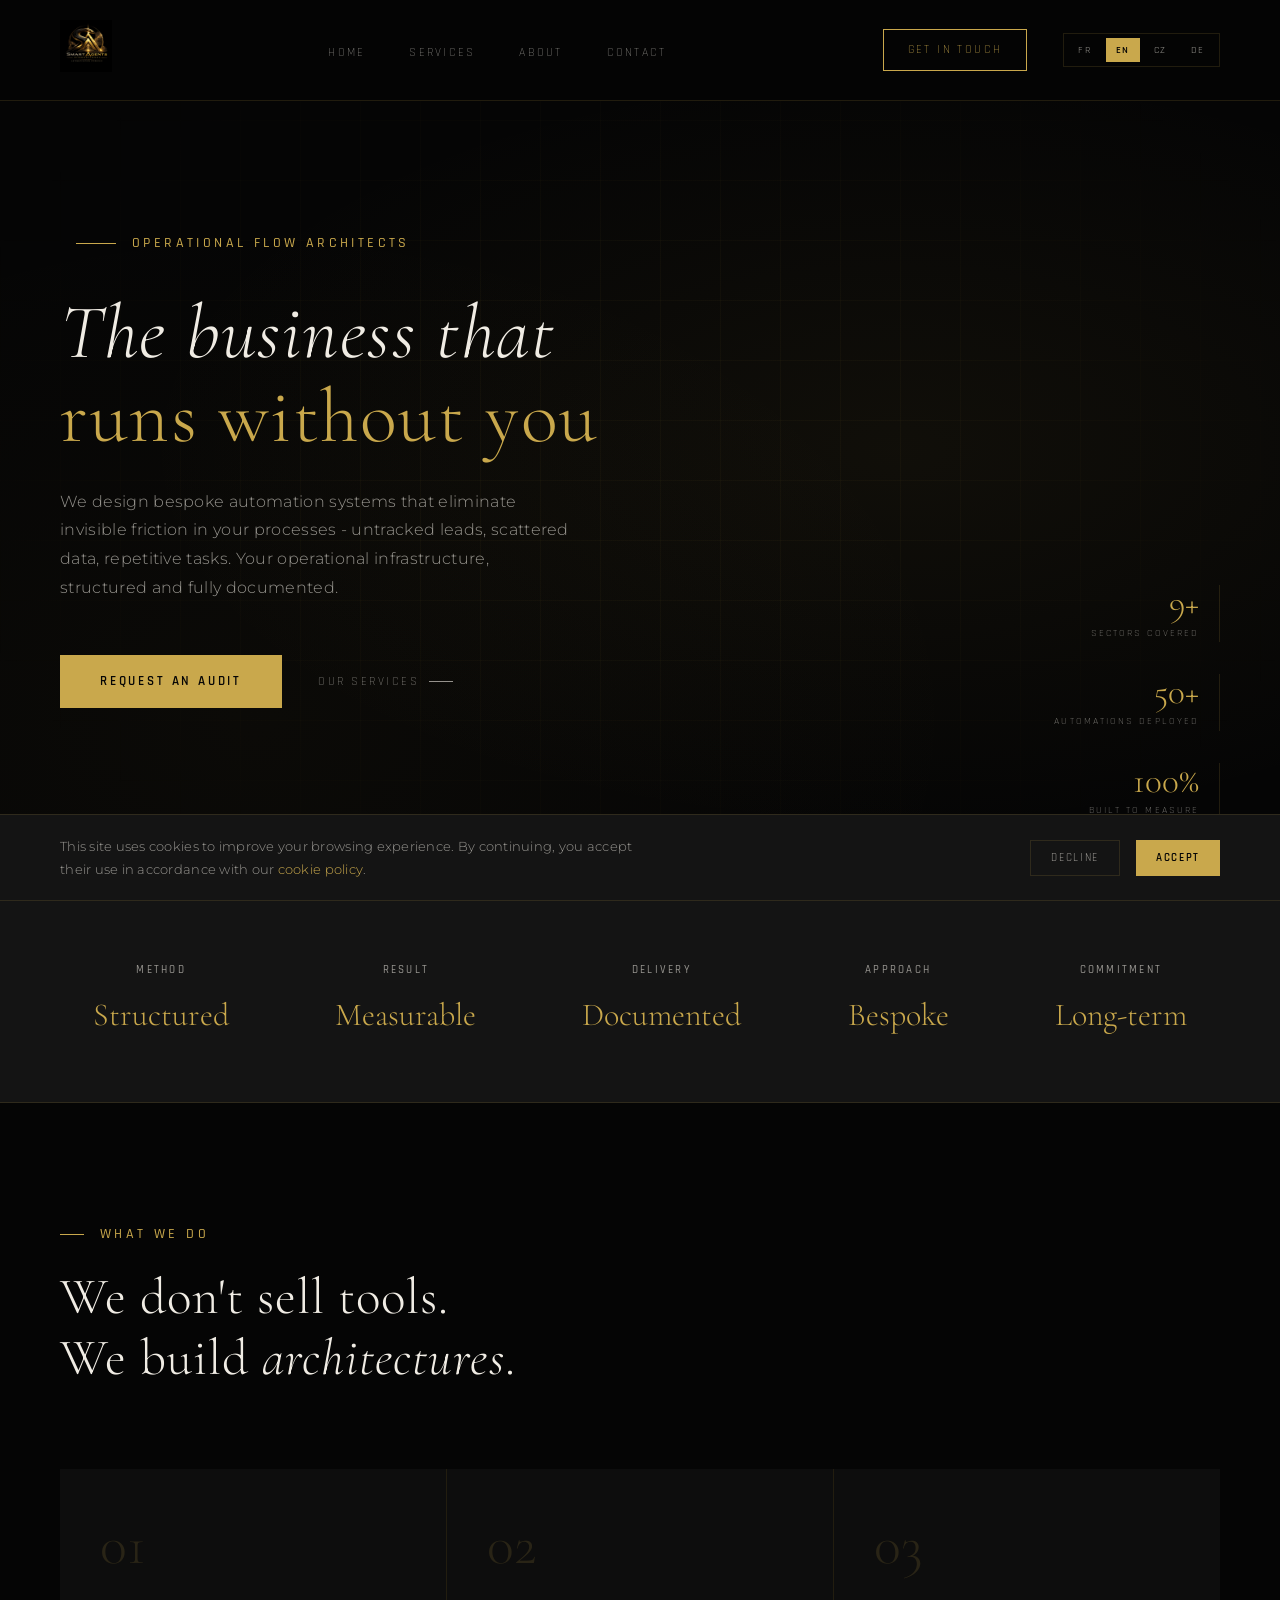
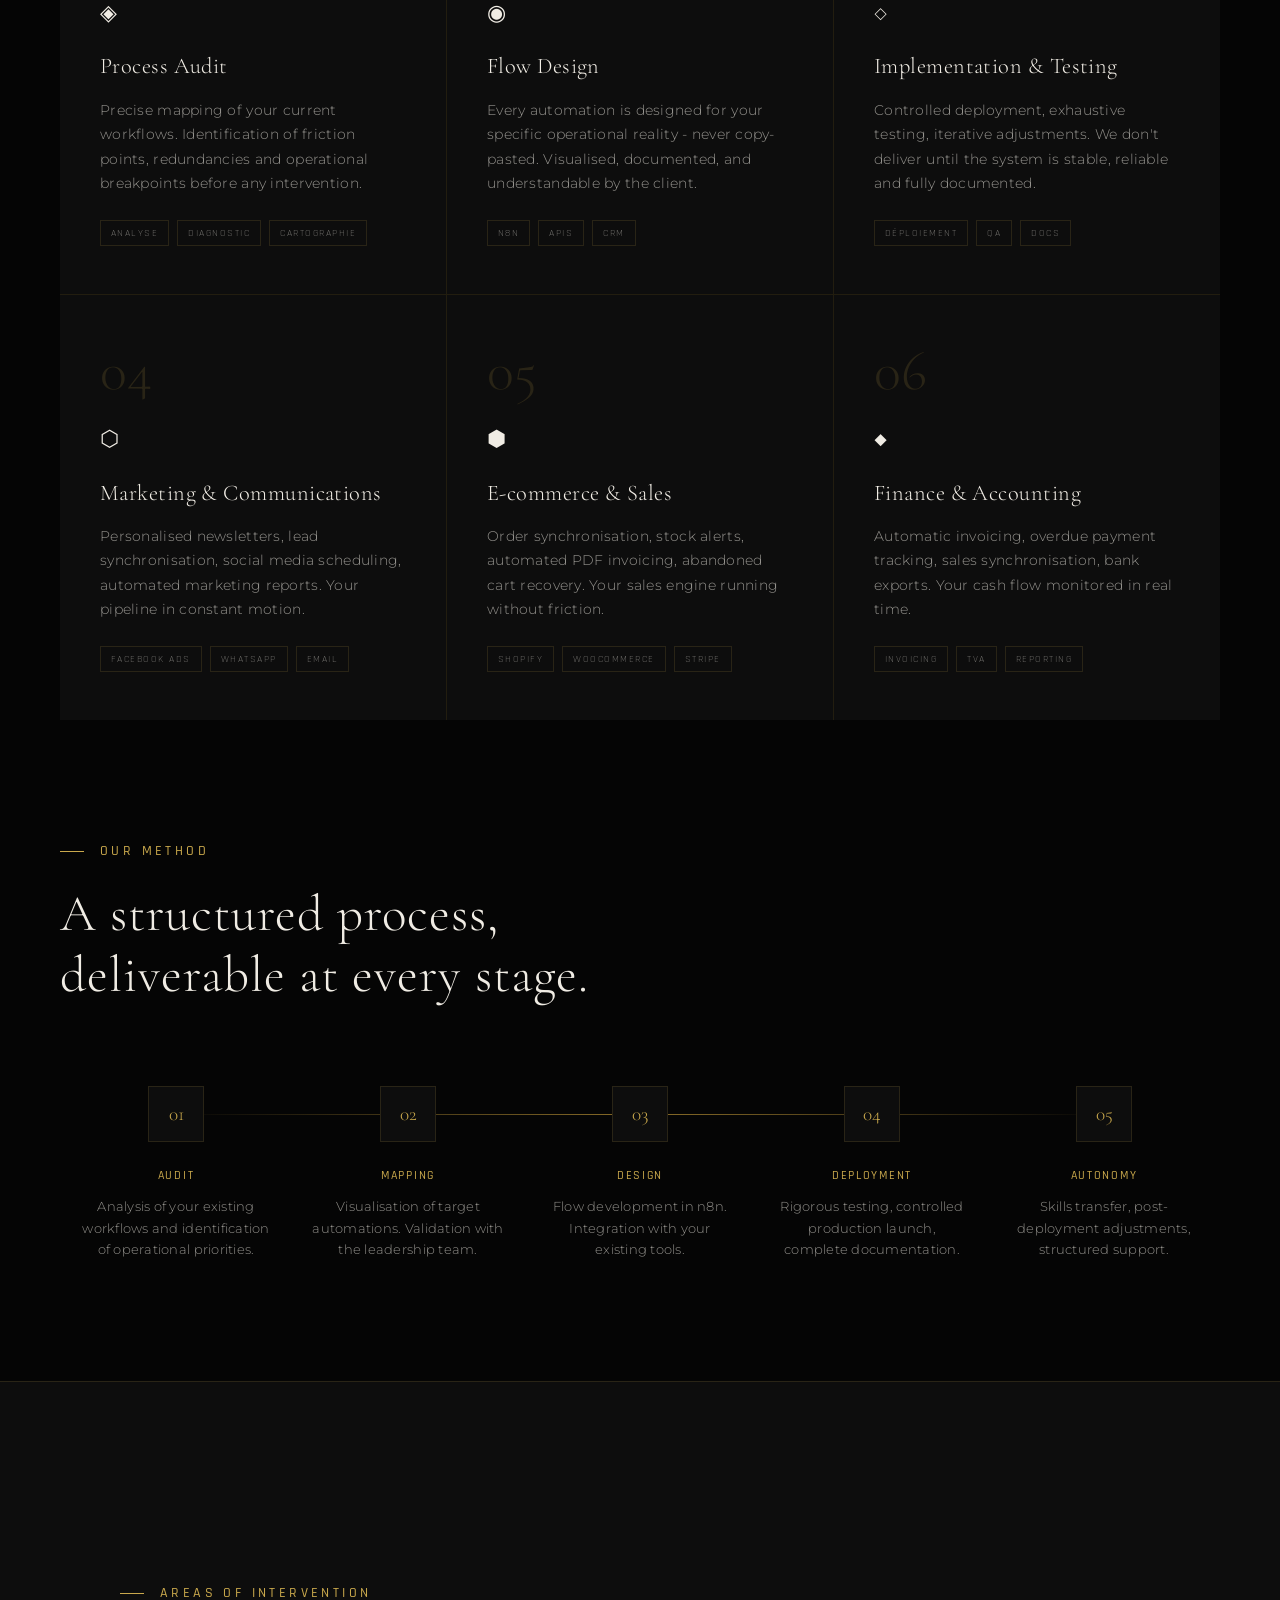
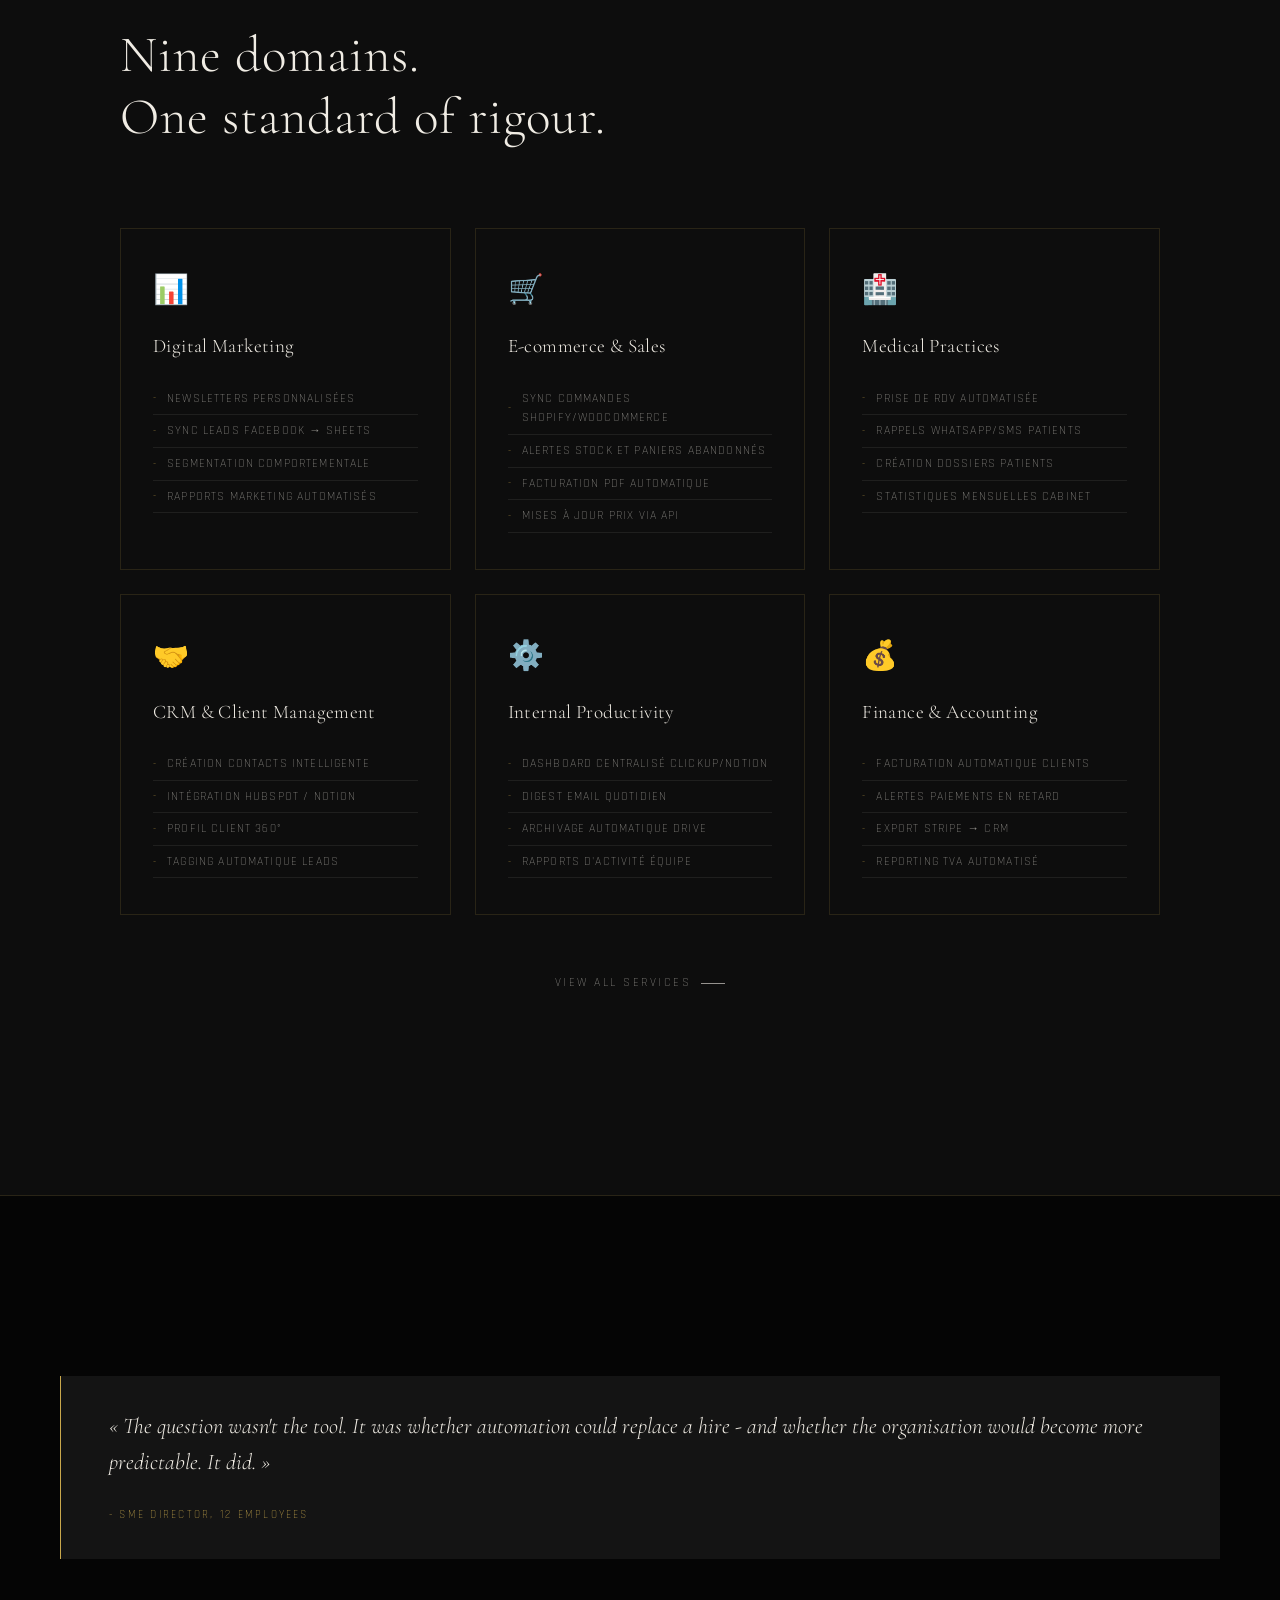
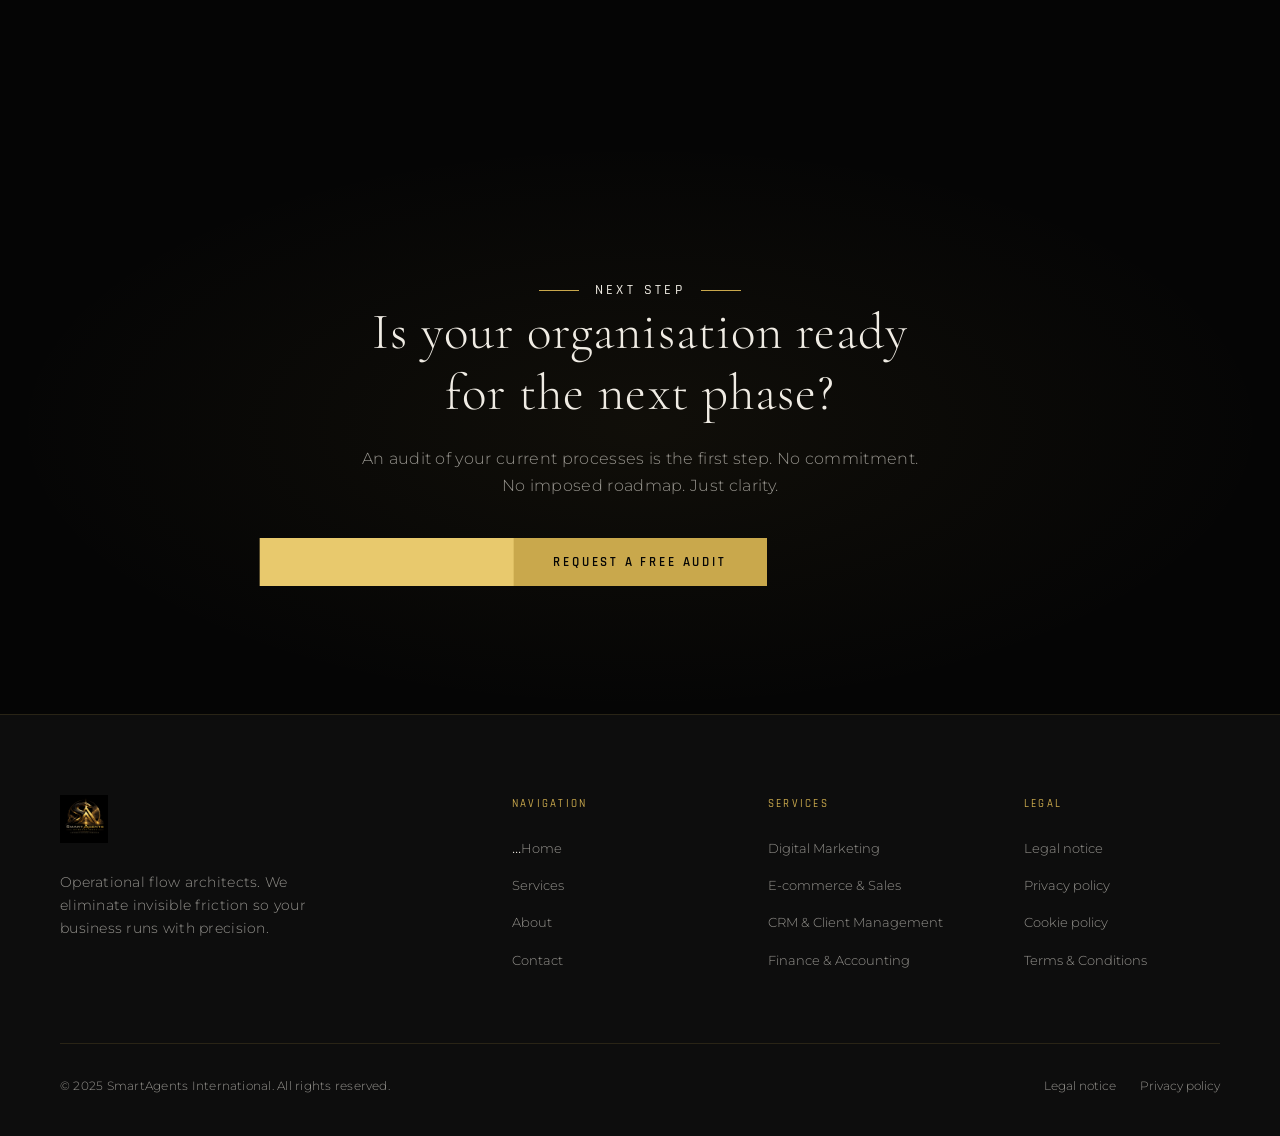
<file: index.html>
<!DOCTYPE html>
<html lang="fr">

<head>
  <!-- Google tag (gtag.js) -->
  <script async src="https://www.googletagmanager.com/gtag/js?iåd=G-H76BB5JHY5"></script>
  <script>
    window.dataLayer = window.dataLayer || [];
    function gtag() { dataLayer.push(arguments); }
    gtag('js', new Date());

    gtag('config', 'G-H76BB5JHY5'); 
  </script>

  <meta charset="UTF-8">
  <meta name="viewport" content="width=device-width, initial-scale=1.0">
  <meta name="description"
    content="SmartAgents International - Architectes de flux opérationnels. Automatisation sur mesure pour dirigeants d'entreprise et PME.">
  <meta name="robots" content="index, follow">
  <meta property="og:title" content="SmartAgents International - Automatisation Opérationnelle">
  <meta property="og:image" content="images/logo.png">
  <title>SmartAgents International</title>
  <link rel="icon" type="image/png" href="images/logo.png">
  <link rel="stylesheet" href="css/style.css">
</head>

<body>

  <!-- NAVIGATION -->
  <nav class="nav" role="navigation">
    <a href="index.html" class="nav-logo">
      <img src="images/logo.png" alt="SmartAgents International">
    </a>
    <ul class="nav-links">
      <li><a href="index.html" data-i18n="nav.home">Accueil |</a></li>
      <li><a href="pages/services.html" data-i18n="nav.services">Services</a></li>
      <li><a href="pages/a-propos.html" data-i18n="nav.about">À Propos</a></li>
      <li><a href="pages/contact.html" data-i18n="nav.contact">Contact</a></li>
    </ul>
    <div style="display:flex;align-items:center;gap:16px;">
      <a href="pages/contact.html" class="nav-cta" data-i18n="nav.cta">Prendre contact</a>
      <div class="lang-switcher" role="group" aria-label="Language selector">
        <button class="lang-btn" data-lang="fr">FR</button>
        <button class="lang-btn" data-lang="en">EN</button>
        <button class="lang-btn" data-lang="cz">CZ</button>
        <button class="lang-btn" data-lang="de">DE</button>
      </div>

    </div>
    <div class="nav-burger" aria-label="Menu" role="button" tabindex="0">
      <span></span><span></span><span></span>
    </div>
  </nav>

  <!-- MOBILE NAV -->
  <div class="mobile-nav" role="dialog">
    <span class="mobile-close">✕</span>
    <a href="index.html" data-i18n="nav.home">Accueil |</a>
    <a href="pages/services.html" data-i18n="nav.services">Services</a>
    <a href="pages/a-propos.html" data-i18n="nav.about">À Propos</a>
    <a href="pages/contact.html" data-i18n="nav.contact">Contact</a>
    <div class="lang-switcher" style="margin:0;">
      <button class="lang-btn" data-lang="fr">FR</button>
      <button class="lang-btn" data-lang="en">EN</button>
    </div>
  </div>

  <!-- HERO -->
  <section class="hero" aria-labelledby="hero-title">
    <div class="hero-bg" aria-hidden="true">
      <video 
        id="logoVideo"
        autoplay=""  
        muted="" 
        loop="1" 
        playsinline=""  
        preload="metadata"> 
        <source src="videos/logo.mp4" type="video/mp4"> 
      </video>
    </div>
    <div class="hero-grid" aria-hidden="true"></div>
    <div class="hero-content">
      <div class="hero-eyebrow fade-up">
        <h4><span class="gold-line"></span><span data-i18n="hero.eyebrow">Architectes de Flux Opérationnels</span></h4>
      </div>
      <h1 id="hero-title" class="fade-up">
        <span data-i18n="hero.title_1">L'entreprise qui</span><br>
        <em data-i18n="hero.title_2">fonctionne sans vous</em>
      </h1>
      <p class="hero-desc fade-up" data-i18n="hero.desc">Nous concevons des systèmes d'automatisation sur mesure qui
        éliminent les frictions invisibles dans vos processus.</p>
      <div class="hero-actions fade-up">
        <a href="pages/contact.html" class="btn-primary"><span data-i18n="hero.cta_primary">Demander un audit</span></a>
        <a href="pages/services.html" class="btn-ghost">
          <span data-i18n="hero.cta_secondary">Nos services</span> <span class="arrow"></span>
        </a>
      </div>
    </div>
    <div class="hero-metrics">
      <div class="metric">
        <div class="metric-num" data-target="9" data-suffix="+">9+</div>
        <div class="metric-label" data-i18n="hero.metric_1_label">Secteurs couverts</div>
      </div>
      <div class="metric">
        <div class="metric-num" data-target="50" data-suffix="+">50+</div>
        <div class="metric-label" data-i18n="hero.metric_2_label">Automatisations déployées</div>
      </div>
      <div class="metric">
        <div class="metric-num" data-target="100" data-suffix="%">100%</div>
        <div class="metric-label" data-i18n="hero.metric_3_label">Conçu sur mesure</div>
      </div>
    </div>


    </div>

  </section>

  <!-- TRUST BAND -->
  <div class="trust-band">
    <div class="trust-items">
      <div class="trust-item fade-up">
        <h4 data-i18n="trust.item_1_label">Méthode</h4>
        <div class="trust-val" data-i18n="trust.item_1_val">Structurant</div>
      </div>
      <div class="trust-item fade-up">
        <h4 data-i18n="trust.item_2_label">Résultat</h4>
        <div class="trust-val" data-i18n="trust.item_2_val">Mesurable</div>
      </div>
      <div class="trust-item fade-up">
        <h4 data-i18n="trust.item_3_label">Livraison</h4>
        <div class="trust-val" data-i18n="trust.item_3_val">Documentée</div>
      </div>
      <div class="trust-item fade-up">
        <h4 data-i18n="trust.item_4_label">Approche</h4>
        <div class="trust-val" data-i18n="trust.item_4_val">Sur mesure</div>
      </div>
      <div class="trust-item fade-up">
        <h4 data-i18n="trust.item_5_label">Engagement</h4>
        <div class="trust-val" data-i18n="trust.item_5_val">Long terme</div>
      </div>
    </div>
  </div>

  <!-- WHAT WE DO -->
  <section class="section">
    <div class="section-header">
      <h4 class="fade-up"><span data-i18n="what.eyebrow">Ce que nous faisons</span></h4>
      <h2 class="fade-up">
        <span data-i18n="what.title_1">Nous ne vendons pas des outils.</span><br>
        <span data-i18n="what.title_2">Nous construisons des</span> <em
          data-i18n="what.title_highlight">architectures</em>.
      </h2>
    </div>
    <div class="services-grid fade-up">
      <div class="service-card">
        <div class="service-number">01</div>
        <div class="service-icon">◈</div>
        <h3 data-i18n="what.s1_title">Audit des processus</h3>
        <p data-i18n="what.s1_desc">Cartographie précise de vos flux actuels.</p>
        <div class="service-tags"><span class="tag">Analyse</span><span class="tag">Diagnostic</span><span
            class="tag">Cartographie</span></div>
      </div>
      <div class="service-card">
        <div class="service-number">02</div>
        <div class="service-icon">◉</div>
        <h3 data-i18n="what.s2_title">Conception des flux</h3>
        <p data-i18n="what.s2_desc">Chaque automatisation est conçue pour votre réalité opérationnelle.</p>
        <div class="service-tags"><span class="tag">n8n</span><span class="tag">APIs</span><span class="tag">CRM</span>
        </div>
      </div>
      <div class="service-card">
        <div class="service-number">03</div>
        <div class="service-icon">◇</div>
        <h3 data-i18n="what.s3_title">Implémentation & Tests</h3>
        <p data-i18n="what.s3_desc">Déploiement contrôlé, tests exhaustifs, ajustements itératifs.</p>
        <div class="service-tags"><span class="tag">Déploiement</span><span class="tag">QA</span><span
            class="tag">Docs</span></div>
      </div>
      <div class="service-card">
        <div class="service-number">04</div>
        <div class="service-icon">⬡</div>
        <h3 data-i18n="what.s4_title">Marketing & Communication</h3>
        <p data-i18n="what.s4_desc">Newsletters personnalisées, synchronisation de leads, planification réseaux sociaux.
        </p>
        <div class="service-tags"><span class="tag">Facebook Ads</span><span class="tag">WhatsApp</span><span
            class="tag">Email</span></div>
      </div>
      <div class="service-card">
        <div class="service-number">05</div>
        <div class="service-icon">⬢</div>
        <h3 data-i18n="what.s5_title">E-commerce & Ventes</h3>
        <p data-i18n="what.s5_desc">Synchronisation commandes, alertes stock, facturation PDF automatisée.</p>
        <div class="service-tags"><span class="tag">Shopify</span><span class="tag">WooCommerce</span><span
            class="tag">Stripe</span></div>
      </div>
      <div class="service-card">
        <div class="service-number">06</div>
        <div class="service-icon">◆</div>
        <h3 data-i18n="what.s6_title">Finance & Comptabilité</h3>
        <p data-i18n="what.s6_desc">Facturation automatique, suivi des paiements en retard, exports bancaires.</p>
        <div class="service-tags"><span class="tag">Invoicing</span><span class="tag">TVA</span><span
            class="tag">Reporting</span></div>
      </div>
    </div>
  </section>

  <!-- PROCESS -->
  <section class="section" style="padding-top:0;">
    <div class="section-header">
      <h4 class="fade-up"><span data-i18n="process.eyebrow">Notre méthode</span></h4>
      <h2 class="fade-up">
        <span data-i18n="process.title_1">Un processus structuré,</span><br>
        <span data-i18n="process.title_2">livrable à chaque étape.</span>
      </h2>
    </div>
    <div class="process-steps">
      <div class="process-step fade-up">
        <div class="step-num">01</div>
        <h4 data-i18n="process.step_1_title">Audit</h4>
        <p data-i18n="process.step_1_desc">Analyse de vos flux existants.</p>
      </div>
      <div class="process-step fade-up">
        <div class="step-num">02</div>
        <h4 data-i18n="process.step_2_title">Cartographie</h4>
        <p data-i18n="process.step_2_desc">Visualisation des automatisations cibles.</p>
      </div>
      <div class="process-step fade-up">
        <div class="step-num">03</div>
        <h4 data-i18n="process.step_3_title">Conception</h4>
        <p data-i18n="process.step_3_desc">Développement des flux dans n8n.</p>
      </div>
      <div class="process-step fade-up">
        <div class="step-num">04</div>
        <h4 data-i18n="process.step_4_title">Déploiement</h4>
        <p data-i18n="process.step_4_desc">Tests rigoureux, mise en production contrôlée.</p>
      </div>
      <div class="process-step fade-up">
        <div class="step-num">05</div>
        <h4 data-i18n="process.step_5_title">Autonomie</h4>
        <p data-i18n="process.step_5_desc">Transfert de compétences, support structuré.</p>
      </div>
    </div>
  </section>

  <!-- SECTORS -->
  <div class="section-full"
    style="background:var(--dark);border-top:1px solid var(--border);border-bottom:1px solid var(--border);">
    <div class="section" style="padding-top:80px;padding-bottom:80px;">
      <div class="section-header">
        <h4 class="fade-up"><span data-i18n="sectors.eyebrow">Secteurs d'intervention</span></h4>
        <h2 class="fade-up">
          <span data-i18n="sectors.title_1">Neuf domaines.</span><br>
          <span data-i18n="sectors.title_2">Une même rigueur.</span>
        </h2>
      </div>
      <div class="sectors-grid">
        <div class="sector-card fade-up">
          <div class="sector-icon">📊</div>
          <h3 data-i18n="sectors.s1_title">Marketing Digital</h3>
          <ul class="sector-list">
            <li>Newsletters personnalisées</li>
            <li>Sync leads Facebook → Sheets</li>
            <li>Segmentation comportementale</li>
            <li>Rapports marketing automatisés</li>
          </ul>
        </div>
        <div class="sector-card fade-up">
          <div class="sector-icon">🛒</div>
          <h3 data-i18n="sectors.s2_title">E-commerce & Ventes</h3>
          <ul class="sector-list">
            <li>Sync commandes Shopify/WooCommerce</li>
            <li>Alertes stock et paniers abandonnés</li>
            <li>Facturation PDF automatique</li>
            <li>Mises à jour prix via API</li>
          </ul>
        </div>
        <div class="sector-card fade-up">
          <div class="sector-icon">🏥</div>
          <h3 data-i18n="sectors.s3_title">Cabinets Médicaux</h3>
          <ul class="sector-list">
            <li>Prise de RDV automatisée</li>
            <li>Rappels WhatsApp/SMS patients</li>
            <li>Création dossiers patients</li>
            <li>Statistiques mensuelles cabinet</li>
          </ul>
        </div>
        <div class="sector-card fade-up">
          <div class="sector-icon">🤝</div>
          <h3 data-i18n="sectors.s4_title">CRM & Gestion Client</h3>
          <ul class="sector-list">
            <li>Création contacts intelligente</li>
            <li>Intégration HubSpot / Notion</li>
            <li>Profil client 360°</li>
            <li>Tagging automatique leads</li>
          </ul>
        </div>
        <div class="sector-card fade-up">
          <div class="sector-icon">⚙️</div>
          <h3 data-i18n="sectors.s5_title">Productivité Interne</h3>
          <ul class="sector-list">
            <li>Dashboard centralisé ClickUp/Notion</li>
            <li>Digest email quotidien</li>
            <li>Archivage automatique Drive</li>
            <li>Rapports d'activité équipe</li>
          </ul>
        </div>
        <div class="sector-card fade-up">
          <div class="sector-icon">💰</div>
          <h3 data-i18n="sectors.s6_title">Finance & Comptabilité</h3>
          <ul class="sector-list">
            <li>Facturation automatique clients</li>
            <li>Alertes paiements en retard</li>
            <li>Export Stripe → CRM</li>
            <li>Reporting TVA automatisé</li>
          </ul>
        </div>
      </div>
      <div style="text-align:center;margin-top:52px;">
        <a href="pages/services.html" class="btn-ghost" style="display:inline-flex;">
          <span data-i18n="sectors.see_all">Voir tous les services</span> <span class="arrow"></span>
        </a>
      </div>
    </div>
  </div>

  <!-- TESTIMONIAL -->
  <section class="section">
    <div class="testimonial-block fade-up">
      <blockquote data-i18n="testimonial.quote">« La question n'était pas l'outil. C'était de savoir si l'automatisation
        pouvait remplacer un recrutement. »</blockquote>
      <cite data-i18n="testimonial.author">- Dirigeant PME, 12 collaborateurs</cite>
    </div>
  </section>

  <!-- CTA -->
  <div class="cta-section">
    <h4 class="fade-up"><span class="gold-line"></span><span data-i18n="cta.eyebrow">Prochaine étape</span><span
        class="gold-line"></span></h4>
    <h2 class="fade-up">
      <span data-i18n="cta.title_1">Votre organisation est-elle prête</span><br>
      <span data-i18n="cta.title_2">pour la prochaine phase ?</span>
    </h2>
    <p class="fade-up" data-i18n="cta.desc">Un audit de vos processus actuels est la première étape.</p>
    <a href="pages/contact.html" class="btn-primary fade-up"><span data-i18n="cta.btn">Demander un audit
        gratuit</span></a>
  </div>

  <!-- FOOTER -->
  <footer role="contentinfo">
    <div class="footer-grid">
      <div class="footer-brand">
        <img src="images/logo.png" alt="SmartAgents International">
        <p data-i18n="footer.tagline">Architectes de flux opérationnels.</p>
      </div>
      <div class="footer-col">
        <h4 data-i18n="footer.col_nav">Navigation</h4>
        <ul>
          <li>...<a href="index.html" data-i18n="nav.home">Accueil</a></li>
          <li><a href="pages/services.html" data-i18n="nav.services">Services</a></li>
          <li><a href="pages/a-propos.html" data-i18n="nav.about">À Propos</a></li>
          <li><a href="pages/contact.html" data-i18n="nav.contact">Contact</a></li>
        </ul>
      </div>
      <div class="footer-col">
        <h4 data-i18n="footer.col_services">Services</h4>
        <ul>
          <li><a href="pages/services.html" data-i18n="sectors.s1_title">Marketing Digital</a></li>
          <li><a href="pages/services.html" data-i18n="sectors.s2_title">E-commerce</a></li>
          <li><a href="pages/services.html" data-i18n="sectors.s4_title">CRM</a></li>
          <li><a href="pages/services.html" data-i18n="sectors.s6_title">Finance</a></li>
        </ul>
      </div>
      <div class="footer-col">
        <h4 data-i18n="footer.col_legal">Légal</h4>
        <ul>
          <li><a href="pages/legal.html" data-i18n="footer.legal_mentions">Mentions légales</a></li>
          <li><a href="pages/legal.html#privacy" data-i18n="footer.legal_privacy">Confidentialité</a></li>
          <li><a href="pages/legal.html#cookies" data-i18n="footer.legal_cookies">Cookies</a></li>
          <li><a href="pages/legal.html#cgv" data-i18n="footer.legal_cgv">CGV</a></li>
        </ul>
      </div>
    </div>
    <div class="footer-bottom">
      <p data-i18n="footer.copyright">© 2025 SmartAgents International. Tous droits réservés.</p>
      <div class="footer-legal">
        <a href="pages/legal.html" data-i18n="footer.legal_mentions">Mentions légales</a>
        <a href="pages/legal.html#privacy" data-i18n="footer.legal_privacy">Confidentialité</a>
      </div>
    </div>
  </footer>

  <button class="back-top" aria-label="Retour en haut">↑</button>

  <!-- COOKIE BANNER -->
  <div class="cookie-banner" role="dialog" aria-live="polite">
    <p>
      <span data-i18n="cookie.text">Ce site utilise des cookies.</span>
      <a href="pages/legal.html#cookies" data-i18n="cookie.link_text">politique des cookies</a>.
    </p>
    <div class="cookie-actions">
      <button class="btn-decline" data-i18n="cookie.decline">Refuser</button>
      <button class="btn-accept" data-i18n="cookie.accept">Accepter</button>
    </div>
  </div>

  <script src="js/main.js"></script>
  <script src="js/logoVideo.js"></script>

  <script>  </script>

</body>

</html>
</file>
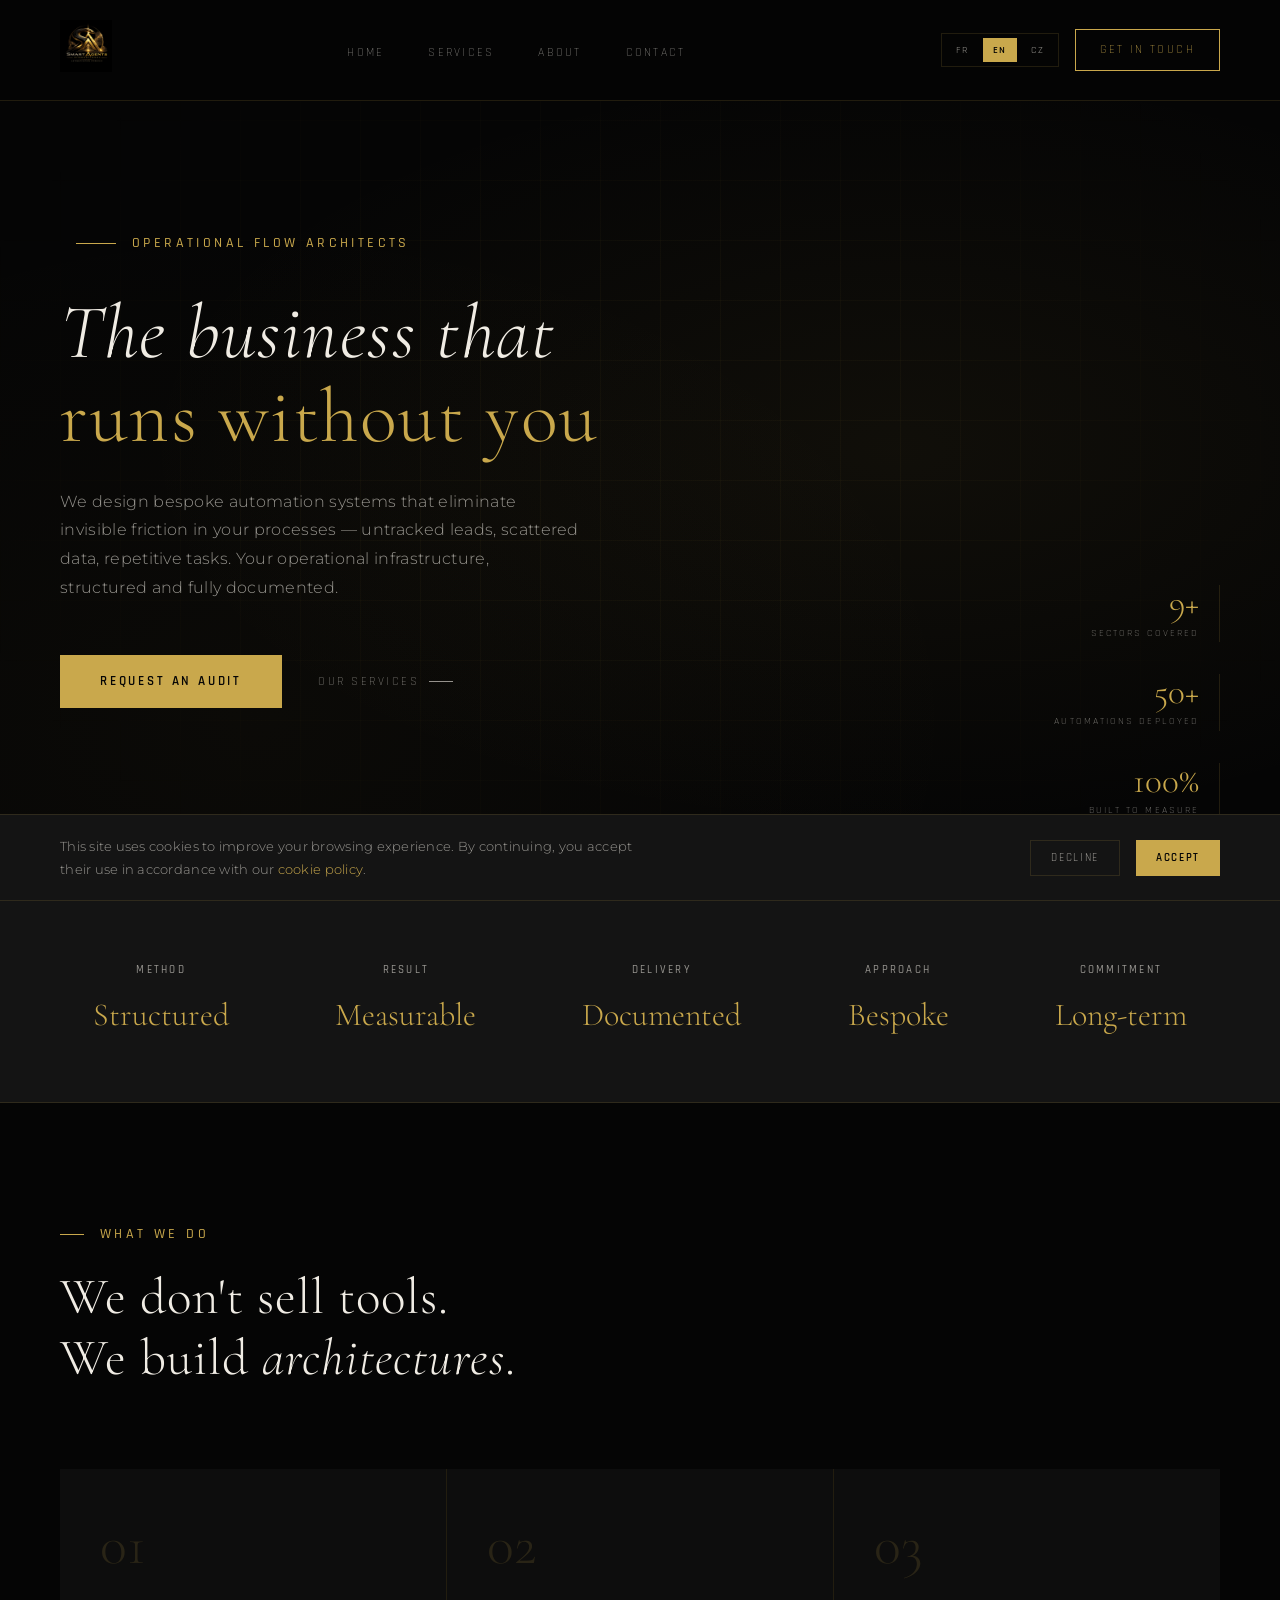
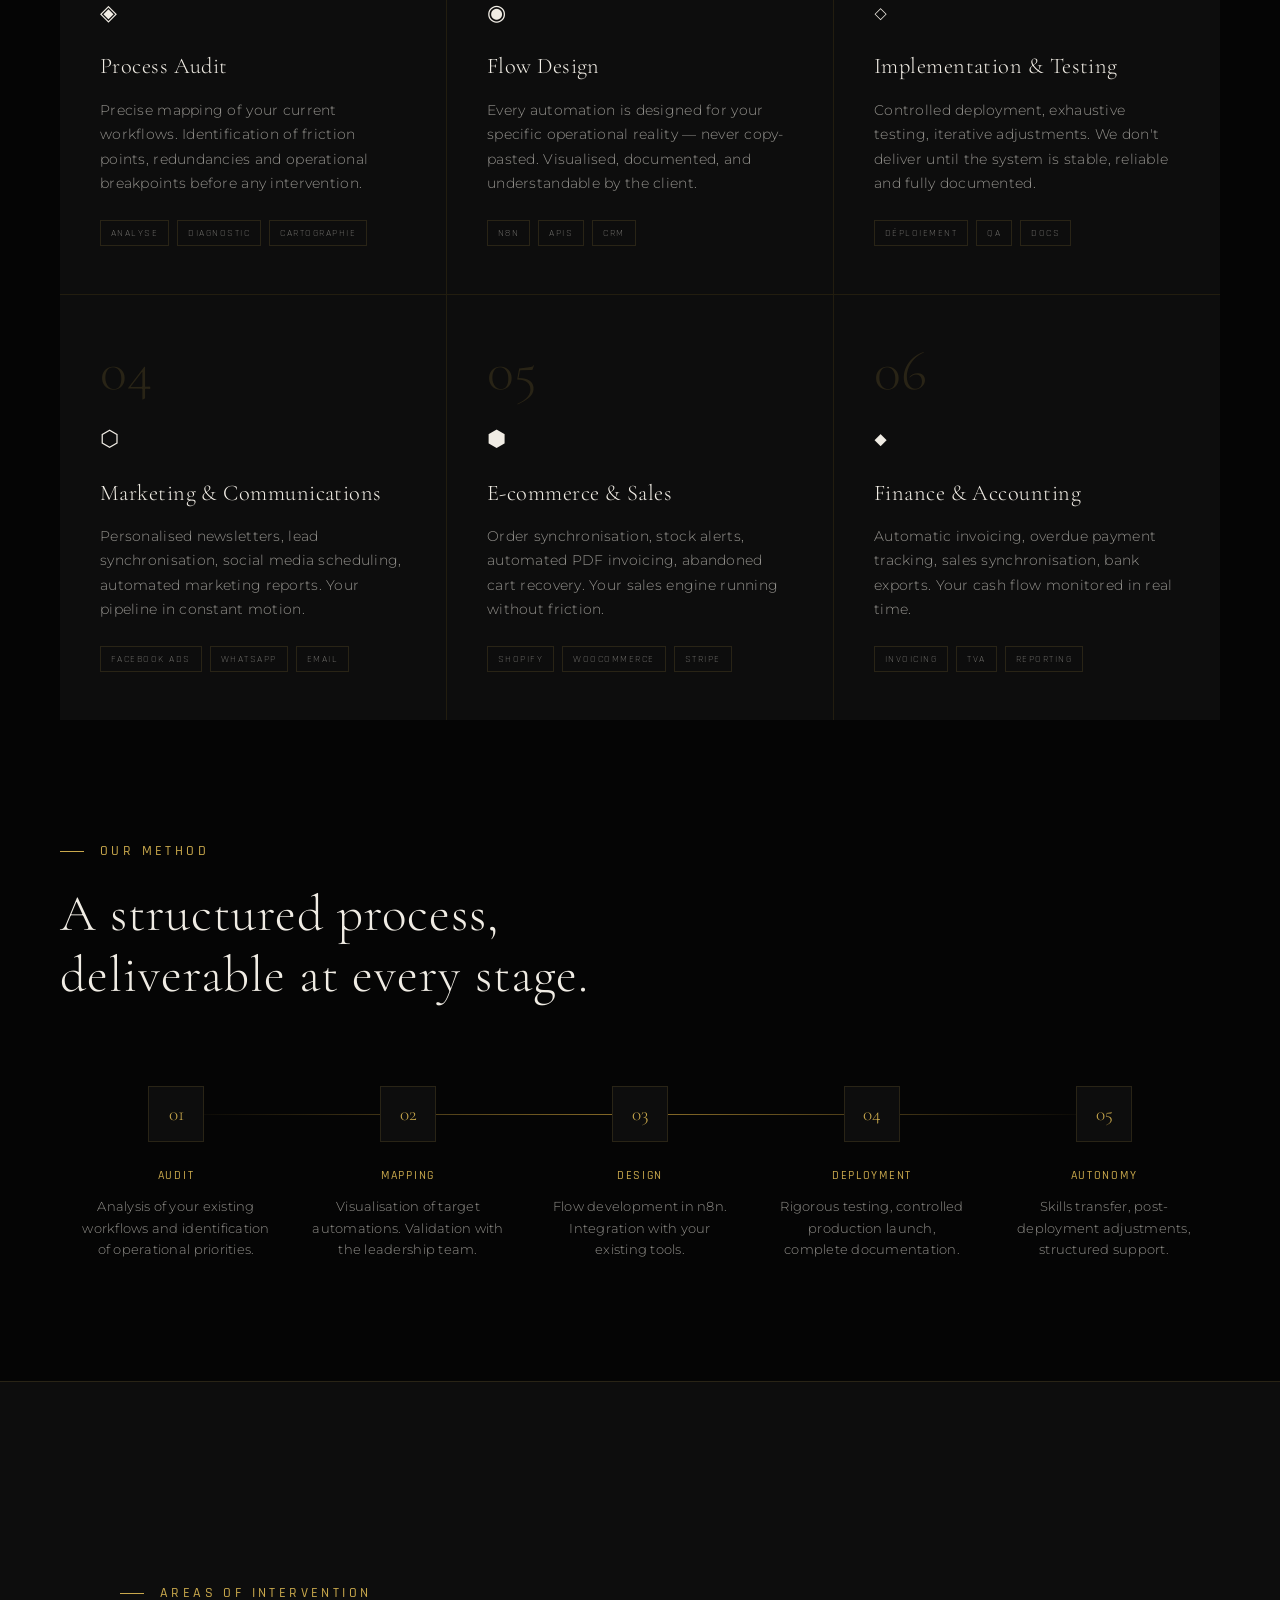
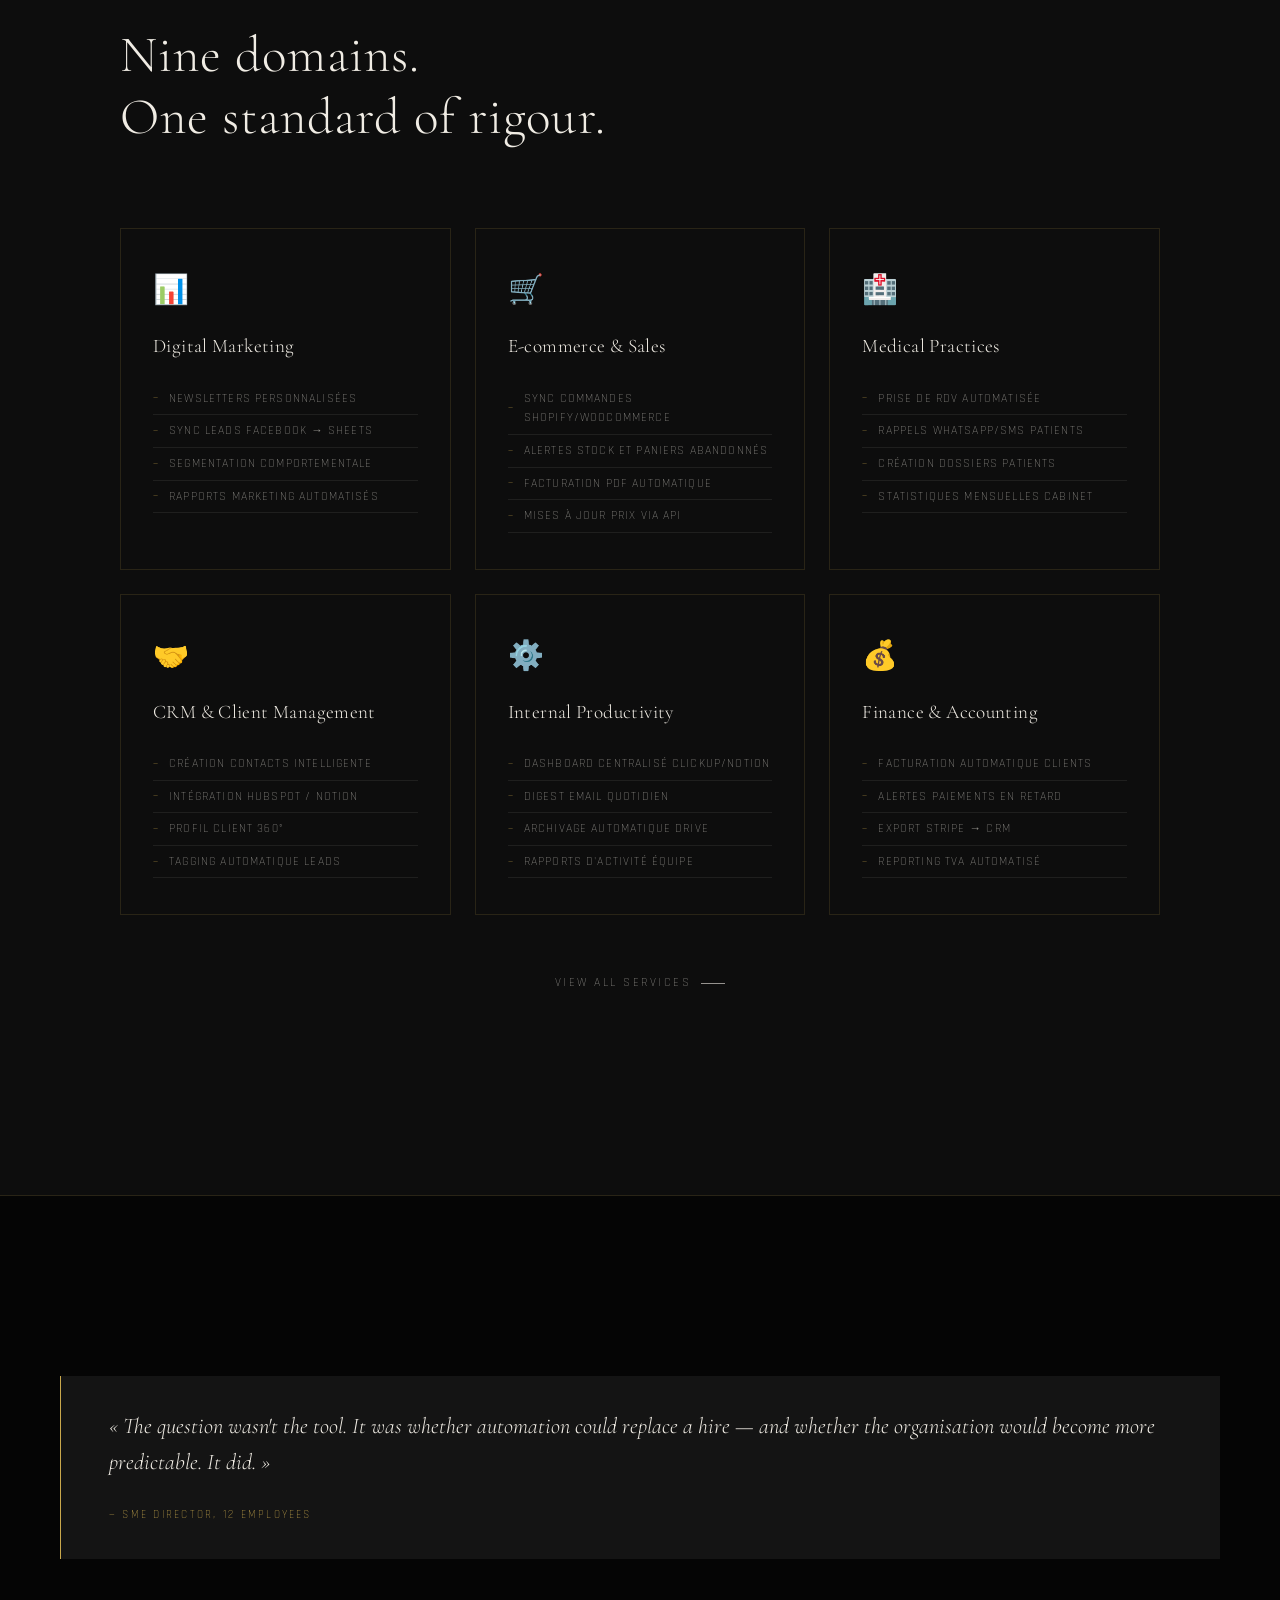
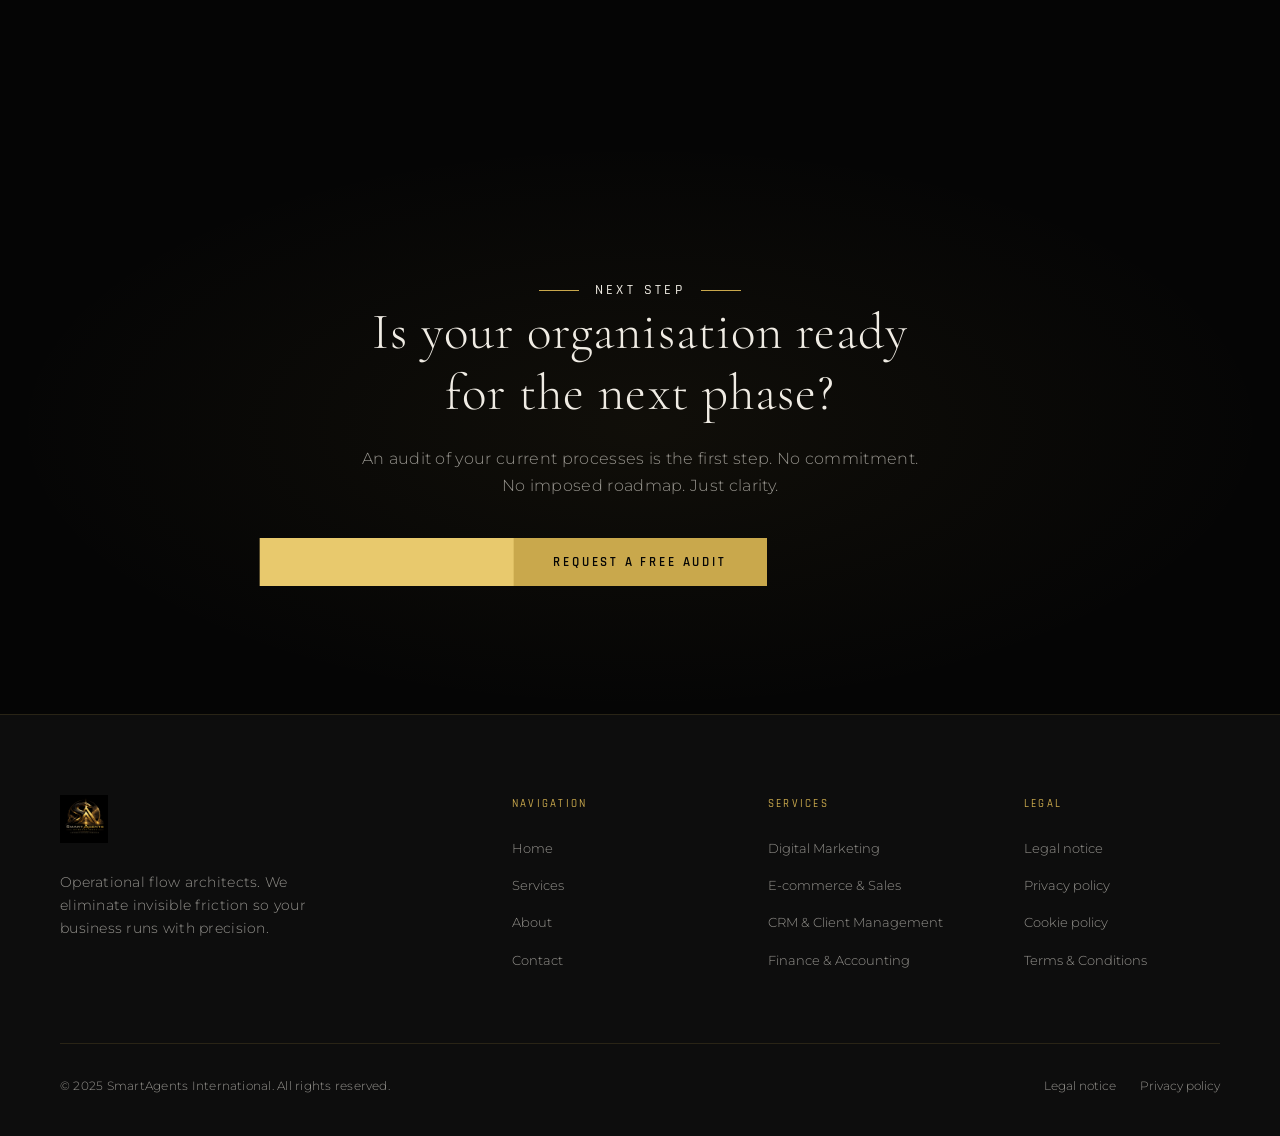
<file: smartagents/index.html>
<!DOCTYPE html>
<html lang="fr">
<head>
  <meta charset="UTF-8">
  <meta name="viewport" content="width=device-width, initial-scale=1.0">
  <meta name="description" content="SmartAgents International — Architectes de flux opérationnels. Automatisation sur mesure pour dirigeants d'entreprise et PME.">
  <meta name="robots" content="index, follow">
  <meta property="og:title" content="SmartAgents International — Automatisation Opérationnelle">
  <meta property="og:image" content="images/logo.png">
  <title>SmartAgents International</title>
  <link rel="icon" type="image/png" href="images/logo.png">
  <link rel="stylesheet" href="css/style.css">
</head>
<body>

<!-- NAVIGATION -->
<nav class="nav" role="navigation">
  <a href="index.html" class="nav-logo">
    <img src="images/logo.png" alt="SmartAgents International">
  </a>
  <ul class="nav-links">
    <li><a href="index.html" data-i18n="nav.home">Accueil |</a></li>
    <li><a href="pages/services.html" data-i18n="nav.services">Services</a></li>
    <li><a href="pages/a-propos.html" data-i18n="nav.about">À Propos</a></li>
    <li><a href="pages/contact.html" data-i18n="nav.contact">Contact</a></li>
  </ul>
  <div style="display:flex;align-items:center;gap:16px;">
    <div class="lang-switcher" role="group" aria-label="Language selector">
      <button class="lang-btn" data-lang="fr">FR</button>
      <button class="lang-btn" data-lang="en">EN</button>
      <button class="lang-btn" data-lang="cz">CZ</button>
    </div>
    <a href="pages/contact.html" class="nav-cta" data-i18n="nav.cta">Prendre contact</a>
  </div>
  <div class="nav-burger" aria-label="Menu" role="button" tabindex="0">
    <span></span><span></span><span></span>
  </div>
</nav>

<!-- MOBILE NAV -->
<div class="mobile-nav" role="dialog">
  <span class="mobile-close">✕</span>
  <a href="index.html" data-i18n="nav.home">Accueil</a>
  <a href="pages/services.html" data-i18n="nav.services">Services</a>
  <a href="pages/a-propos.html" data-i18n="nav.about">À Propos</a>
  <a href="pages/contact.html" data-i18n="nav.contact">Contact</a>
  <div class="lang-switcher" style="margin:0;">
    <button class="lang-btn" data-lang="fr">FR</button>
    <button class="lang-btn" data-lang="en">EN</button>
  </div>
</div>

<!-- HERO -->
<section class="hero" aria-labelledby="hero-title">
  <div class="hero-bg" aria-hidden="true"></div>
  <div class="hero-grid" aria-hidden="true"></div>
  <div class="hero-content">
    <div class="hero-eyebrow fade-up">
      <h4><span class="gold-line"></span><span data-i18n="hero.eyebrow">Architectes de Flux Opérationnels</span></h4>
    </div>
    <h1 id="hero-title" class="fade-up">
      <span data-i18n="hero.title_1">L'entreprise qui</span><br>
      <em data-i18n="hero.title_2">fonctionne sans vous</em>
    </h1>
    <p class="hero-desc fade-up" data-i18n="hero.desc">Nous concevons des systèmes d'automatisation sur mesure qui éliminent les frictions invisibles dans vos processus.</p>
    <div class="hero-actions fade-up">
      <a href="pages/contact.html" class="btn-primary"><span data-i18n="hero.cta_primary">Demander un audit</span></a>
      <a href="pages/services.html" class="btn-ghost">
        <span data-i18n="hero.cta_secondary">Nos services</span> <span class="arrow"></span>
      </a>
    </div>
  </div>
  <div class="hero-metrics">
    <div class="metric">
      <div class="metric-num" data-target="9" data-suffix="+">9+</div>
      <div class="metric-label" data-i18n="hero.metric_1_label">Secteurs couverts</div>
    </div>
    <div class="metric">
      <div class="metric-num" data-target="50" data-suffix="+">50+</div>
      <div class="metric-label" data-i18n="hero.metric_2_label">Automatisations déployées</div>
    </div>
    <div class="metric">
      <div class="metric-num" data-target="100" data-suffix="%">100%</div>
      <div class="metric-label" data-i18n="hero.metric_3_label">Conçu sur mesure</div>
    </div>
  </div>


  </div>

</section>

<!-- TRUST BAND -->
<div class="trust-band">
  <div class="trust-items">
    <div class="trust-item fade-up">
      <h4 data-i18n="trust.item_1_label">Méthode</h4>
      <div class="trust-val" data-i18n="trust.item_1_val">Structurant</div>
    </div>
    <div class="trust-item fade-up">
      <h4 data-i18n="trust.item_2_label">Résultat</h4>
      <div class="trust-val" data-i18n="trust.item_2_val">Mesurable</div>
    </div>
    <div class="trust-item fade-up">
      <h4 data-i18n="trust.item_3_label">Livraison</h4>
      <div class="trust-val" data-i18n="trust.item_3_val">Documentée</div>
    </div>
    <div class="trust-item fade-up">
      <h4 data-i18n="trust.item_4_label">Approche</h4>
      <div class="trust-val" data-i18n="trust.item_4_val">Sur mesure</div>
    </div>
    <div class="trust-item fade-up">
      <h4 data-i18n="trust.item_5_label">Engagement</h4>
      <div class="trust-val" data-i18n="trust.item_5_val">Long terme</div>
    </div>
  </div>
</div>

<!-- WHAT WE DO -->
<section class="section">
  <div class="section-header">
    <h4 class="fade-up"><span data-i18n="what.eyebrow">Ce que nous faisons</span></h4>
    <h2 class="fade-up">
      <span data-i18n="what.title_1">Nous ne vendons pas des outils.</span><br>
      <span data-i18n="what.title_2">Nous construisons des</span> <em data-i18n="what.title_highlight">architectures</em>.
    </h2>
  </div>
  <div class="services-grid fade-up">
    <div class="service-card">
      <div class="service-number">01</div>
      <div class="service-icon">◈</div>
      <h3 data-i18n="what.s1_title">Audit des processus</h3>
      <p data-i18n="what.s1_desc">Cartographie précise de vos flux actuels.</p>
      <div class="service-tags"><span class="tag">Analyse</span><span class="tag">Diagnostic</span><span class="tag">Cartographie</span></div>
    </div>
    <div class="service-card">
      <div class="service-number">02</div>
      <div class="service-icon">◉</div>
      <h3 data-i18n="what.s2_title">Conception des flux</h3>
      <p data-i18n="what.s2_desc">Chaque automatisation est conçue pour votre réalité opérationnelle.</p>
      <div class="service-tags"><span class="tag">n8n</span><span class="tag">APIs</span><span class="tag">CRM</span></div>
    </div>
    <div class="service-card">
      <div class="service-number">03</div>
      <div class="service-icon">◇</div>
      <h3 data-i18n="what.s3_title">Implémentation & Tests</h3>
      <p data-i18n="what.s3_desc">Déploiement contrôlé, tests exhaustifs, ajustements itératifs.</p>
      <div class="service-tags"><span class="tag">Déploiement</span><span class="tag">QA</span><span class="tag">Docs</span></div>
    </div>
    <div class="service-card">
      <div class="service-number">04</div>
      <div class="service-icon">⬡</div>
      <h3 data-i18n="what.s4_title">Marketing & Communication</h3>
      <p data-i18n="what.s4_desc">Newsletters personnalisées, synchronisation de leads, planification réseaux sociaux.</p>
      <div class="service-tags"><span class="tag">Facebook Ads</span><span class="tag">WhatsApp</span><span class="tag">Email</span></div>
    </div>
    <div class="service-card">
      <div class="service-number">05</div>
      <div class="service-icon">⬢</div>
      <h3 data-i18n="what.s5_title">E-commerce & Ventes</h3>
      <p data-i18n="what.s5_desc">Synchronisation commandes, alertes stock, facturation PDF automatisée.</p>
      <div class="service-tags"><span class="tag">Shopify</span><span class="tag">WooCommerce</span><span class="tag">Stripe</span></div>
    </div>
    <div class="service-card">
      <div class="service-number">06</div>
      <div class="service-icon">◆</div>
      <h3 data-i18n="what.s6_title">Finance & Comptabilité</h3>
      <p data-i18n="what.s6_desc">Facturation automatique, suivi des paiements en retard, exports bancaires.</p>
      <div class="service-tags"><span class="tag">Invoicing</span><span class="tag">TVA</span><span class="tag">Reporting</span></div>
    </div>
  </div>
</section>

<!-- PROCESS -->
<section class="section" style="padding-top:0;">
  <div class="section-header">
    <h4 class="fade-up"><span data-i18n="process.eyebrow">Notre méthode</span></h4>
    <h2 class="fade-up">
      <span data-i18n="process.title_1">Un processus structuré,</span><br>
      <span data-i18n="process.title_2">livrable à chaque étape.</span>
    </h2>
  </div>
  <div class="process-steps">
    <div class="process-step fade-up">
      <div class="step-num">01</div>
      <h4 data-i18n="process.step_1_title">Audit</h4>
      <p data-i18n="process.step_1_desc">Analyse de vos flux existants.</p>
    </div>
    <div class="process-step fade-up">
      <div class="step-num">02</div>
      <h4 data-i18n="process.step_2_title">Cartographie</h4>
      <p data-i18n="process.step_2_desc">Visualisation des automatisations cibles.</p>
    </div>
    <div class="process-step fade-up">
      <div class="step-num">03</div>
      <h4 data-i18n="process.step_3_title">Conception</h4>
      <p data-i18n="process.step_3_desc">Développement des flux dans n8n.</p>
    </div>
    <div class="process-step fade-up">
      <div class="step-num">04</div>
      <h4 data-i18n="process.step_4_title">Déploiement</h4>
      <p data-i18n="process.step_4_desc">Tests rigoureux, mise en production contrôlée.</p>
    </div>
    <div class="process-step fade-up">
      <div class="step-num">05</div>
      <h4 data-i18n="process.step_5_title">Autonomie</h4>
      <p data-i18n="process.step_5_desc">Transfert de compétences, support structuré.</p>
    </div>
  </div>
</section>

<!-- SECTORS -->
<div class="section-full" style="background:var(--dark);border-top:1px solid var(--border);border-bottom:1px solid var(--border);">
  <div class="section" style="padding-top:80px;padding-bottom:80px;">
    <div class="section-header">
      <h4 class="fade-up"><span data-i18n="sectors.eyebrow">Secteurs d'intervention</span></h4>
      <h2 class="fade-up">
        <span data-i18n="sectors.title_1">Neuf domaines.</span><br>
        <span data-i18n="sectors.title_2">Une même rigueur.</span>
      </h2>
    </div>
    <div class="sectors-grid">
      <div class="sector-card fade-up">
        <div class="sector-icon">📊</div>
        <h3 data-i18n="sectors.s1_title">Marketing Digital</h3>
        <ul class="sector-list">
          <li>Newsletters personnalisées</li>
          <li>Sync leads Facebook → Sheets</li>
          <li>Segmentation comportementale</li>
          <li>Rapports marketing automatisés</li>
        </ul>
      </div>
      <div class="sector-card fade-up">
        <div class="sector-icon">🛒</div>
        <h3 data-i18n="sectors.s2_title">E-commerce & Ventes</h3>
        <ul class="sector-list">
          <li>Sync commandes Shopify/WooCommerce</li>
          <li>Alertes stock et paniers abandonnés</li>
          <li>Facturation PDF automatique</li>
          <li>Mises à jour prix via API</li>
        </ul>
      </div>
      <div class="sector-card fade-up">
        <div class="sector-icon">🏥</div>
        <h3 data-i18n="sectors.s3_title">Cabinets Médicaux</h3>
        <ul class="sector-list">
          <li>Prise de RDV automatisée</li>
          <li>Rappels WhatsApp/SMS patients</li>
          <li>Création dossiers patients</li>
          <li>Statistiques mensuelles cabinet</li>
        </ul>
      </div>
      <div class="sector-card fade-up">
        <div class="sector-icon">🤝</div>
        <h3 data-i18n="sectors.s4_title">CRM & Gestion Client</h3>
        <ul class="sector-list">
          <li>Création contacts intelligente</li>
          <li>Intégration HubSpot / Notion</li>
          <li>Profil client 360°</li>
          <li>Tagging automatique leads</li>
        </ul>
      </div>
      <div class="sector-card fade-up">
        <div class="sector-icon">⚙️</div>
        <h3 data-i18n="sectors.s5_title">Productivité Interne</h3>
        <ul class="sector-list">
          <li>Dashboard centralisé ClickUp/Notion</li>
          <li>Digest email quotidien</li>
          <li>Archivage automatique Drive</li>
          <li>Rapports d'activité équipe</li>
        </ul>
      </div>
      <div class="sector-card fade-up">
        <div class="sector-icon">💰</div>
        <h3 data-i18n="sectors.s6_title">Finance & Comptabilité</h3>
        <ul class="sector-list">
          <li>Facturation automatique clients</li>
          <li>Alertes paiements en retard</li>
          <li>Export Stripe → CRM</li>
          <li>Reporting TVA automatisé</li>
        </ul>
      </div>
    </div>
    <div style="text-align:center;margin-top:52px;">
      <a href="pages/services.html" class="btn-ghost" style="display:inline-flex;">
        <span data-i18n="sectors.see_all">Voir tous les services</span> <span class="arrow"></span>
      </a>
    </div>
  </div>
</div>

<!-- TESTIMONIAL -->
<section class="section">
  <div class="testimonial-block fade-up">
    <blockquote data-i18n="testimonial.quote">« La question n'était pas l'outil. C'était de savoir si l'automatisation pouvait remplacer un recrutement. »</blockquote>
    <cite data-i18n="testimonial.author">— Dirigeant PME, 12 collaborateurs</cite>
  </div>
</section>

<!-- CTA -->
<div class="cta-section">
  <h4 class="fade-up"><span class="gold-line"></span><span data-i18n="cta.eyebrow">Prochaine étape</span><span class="gold-line"></span></h4>
  <h2 class="fade-up">
    <span data-i18n="cta.title_1">Votre organisation est-elle prête</span><br>
    <span data-i18n="cta.title_2">pour la prochaine phase ?</span>
  </h2>
  <p class="fade-up" data-i18n="cta.desc">Un audit de vos processus actuels est la première étape.</p>
  <a href="pages/contact.html" class="btn-primary fade-up"><span data-i18n="cta.btn">Demander un audit gratuit</span></a>
</div>

<!-- FOOTER -->
<footer role="contentinfo">
  <div class="footer-grid">
    <div class="footer-brand">
      <img src="images/logo.png" alt="SmartAgents International">
      <p data-i18n="footer.tagline">Architectes de flux opérationnels.</p>
    </div>
    <div class="footer-col">
      <h4 data-i18n="footer.col_nav">Navigation</h4>
      <ul>
        <li><a href="index.html" data-i18n="nav.home">Accueil</a></li>
        <li><a href="pages/services.html" data-i18n="nav.services">Services</a></li>
        <li><a href="pages/a-propos.html" data-i18n="nav.about">À Propos</a></li>
        <li><a href="pages/contact.html" data-i18n="nav.contact">Contact</a></li>
      </ul>
    </div>
    <div class="footer-col">
      <h4 data-i18n="footer.col_services">Services</h4>
      <ul>
        <li><a href="pages/services.html" data-i18n="sectors.s1_title">Marketing Digital</a></li>
        <li><a href="pages/services.html" data-i18n="sectors.s2_title">E-commerce</a></li>
        <li><a href="pages/services.html" data-i18n="sectors.s4_title">CRM</a></li>
        <li><a href="pages/services.html" data-i18n="sectors.s6_title">Finance</a></li>
      </ul>
    </div>
    <div class="footer-col">
      <h4 data-i18n="footer.col_legal">Légal</h4>
      <ul>
        <li><a href="pages/legal.html" data-i18n="footer.legal_mentions">Mentions légales</a></li>
        <li><a href="pages/legal.html#privacy" data-i18n="footer.legal_privacy">Confidentialité</a></li>
        <li><a href="pages/legal.html#cookies" data-i18n="footer.legal_cookies">Cookies</a></li>
        <li><a href="pages/legal.html#cgv" data-i18n="footer.legal_cgv">CGV</a></li>
      </ul>
    </div>
  </div>
  <div class="footer-bottom">
    <p data-i18n="footer.copyright">© 2025 SmartAgents International. Tous droits réservés.</p>
    <div class="footer-legal">
      <a href="pages/legal.html" data-i18n="footer.legal_mentions">Mentions légales</a>
      <a href="pages/legal.html#privacy" data-i18n="footer.legal_privacy">Confidentialité</a>
    </div>
  </div>
</footer>

<button class="back-top" aria-label="Retour en haut">↑</button>

<!-- COOKIE BANNER -->
<div class="cookie-banner" role="dialog" aria-live="polite">
  <p>
    <span data-i18n="cookie.text">Ce site utilise des cookies.</span>
    <a href="pages/legal.html#cookies" data-i18n="cookie.link_text">politique des cookies</a>.
  </p>
  <div class="cookie-actions">
    <button class="btn-decline" data-i18n="cookie.decline">Refuser</button>
    <button class="btn-accept" data-i18n="cookie.accept">Accepter</button>
  </div>
</div>

<script src="js/main.js"></script>
</body>
</html>
</file>
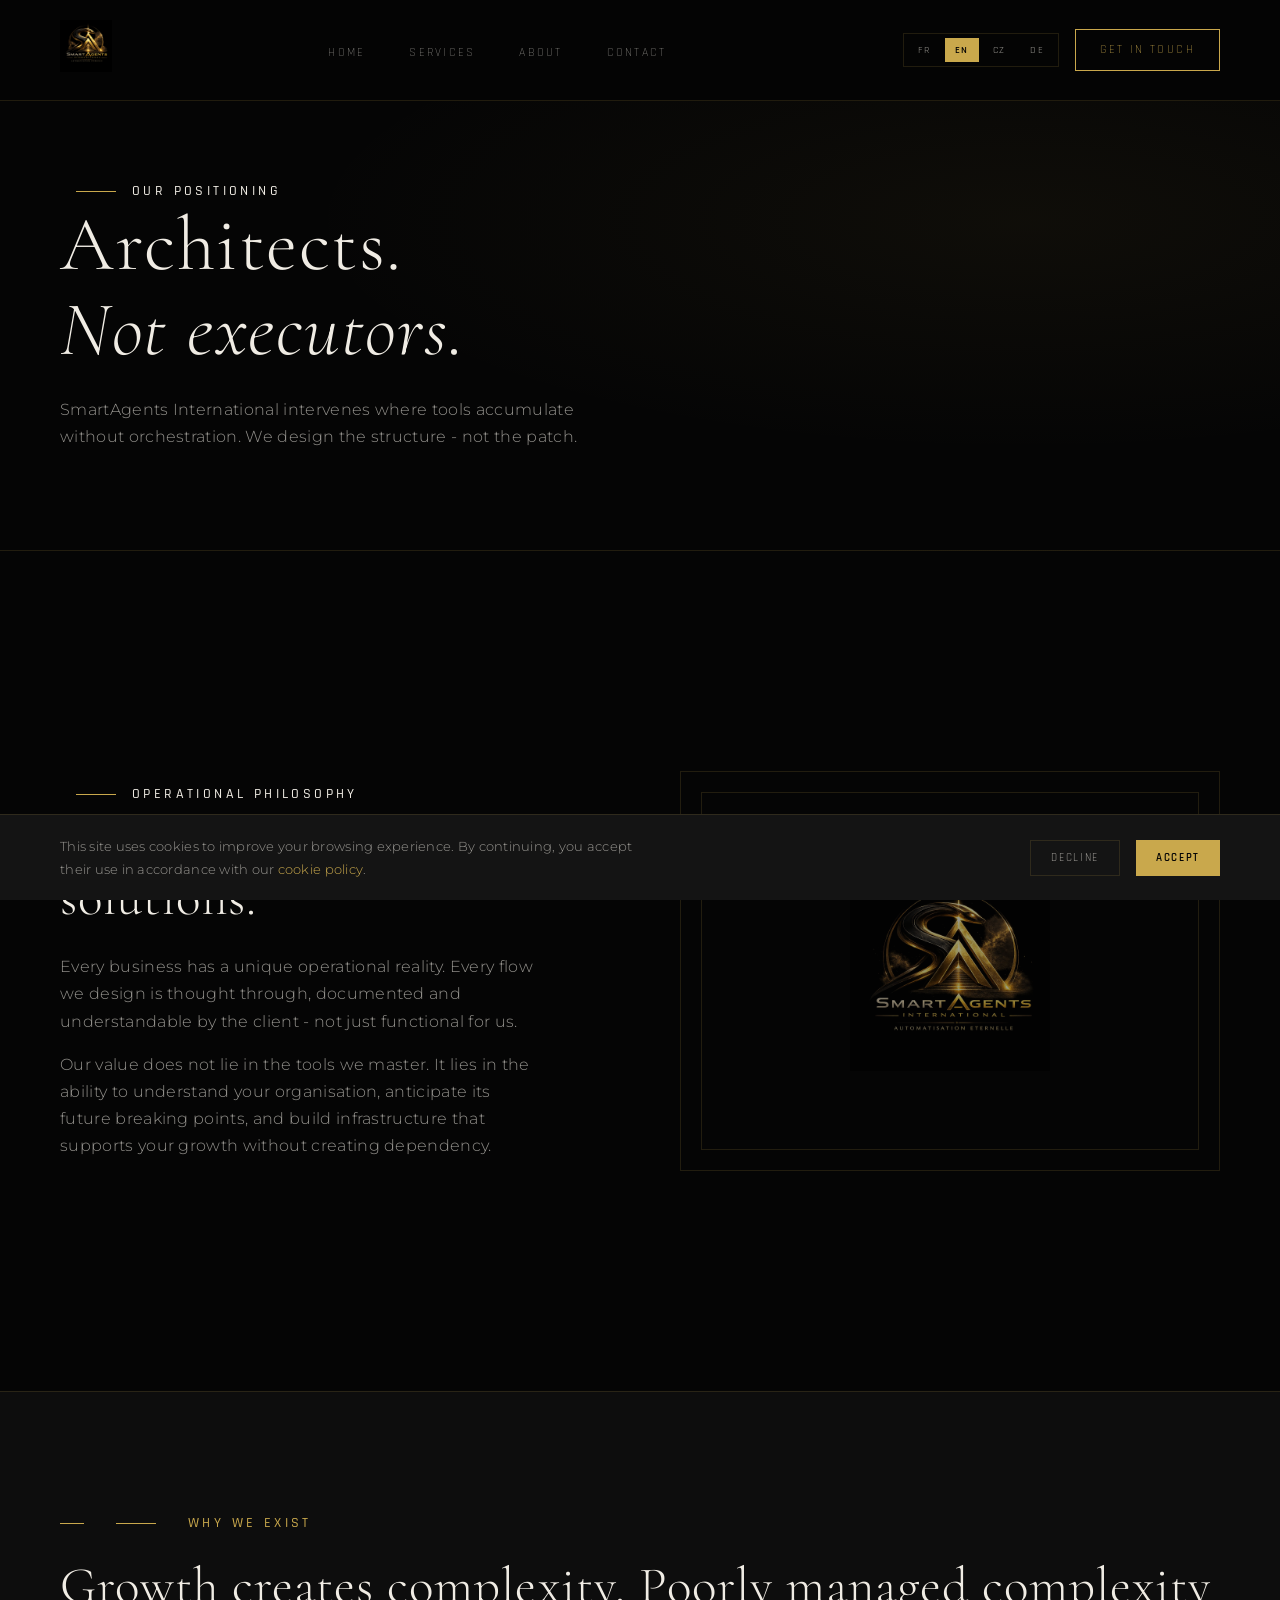
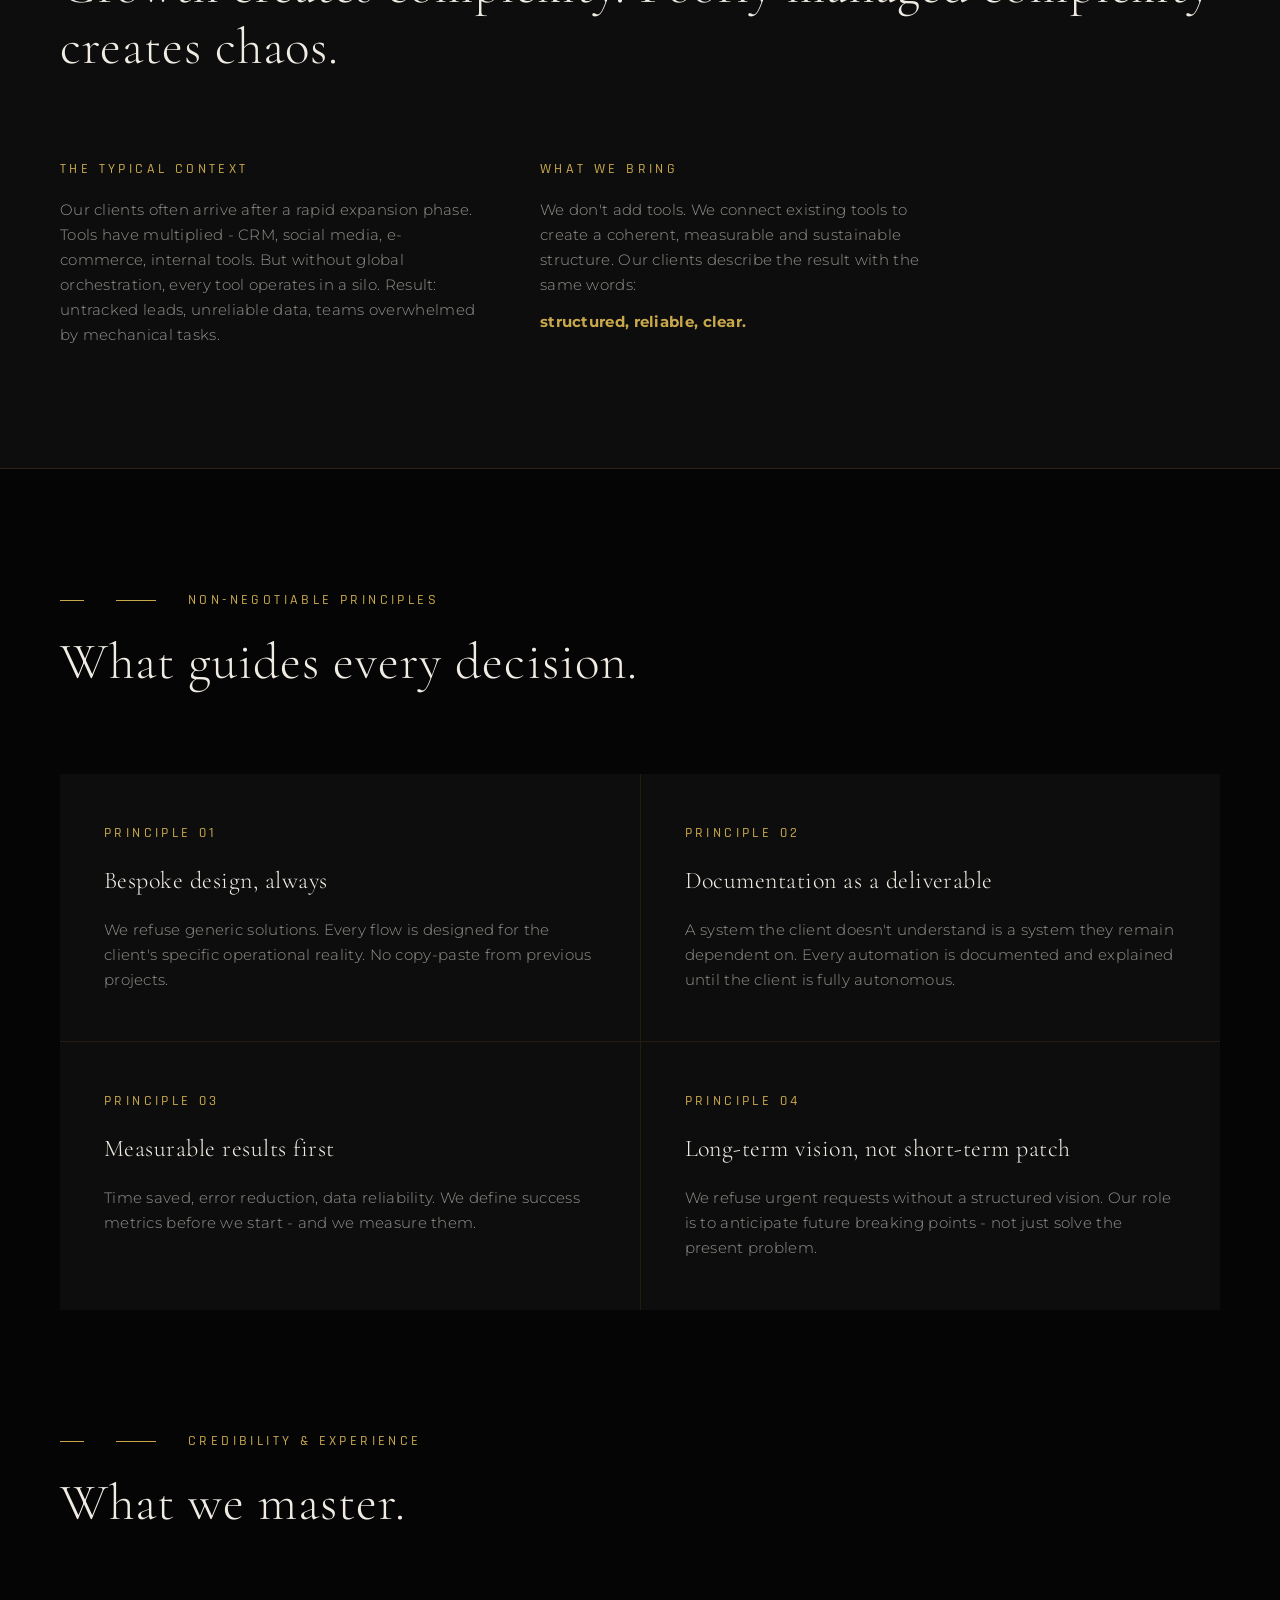
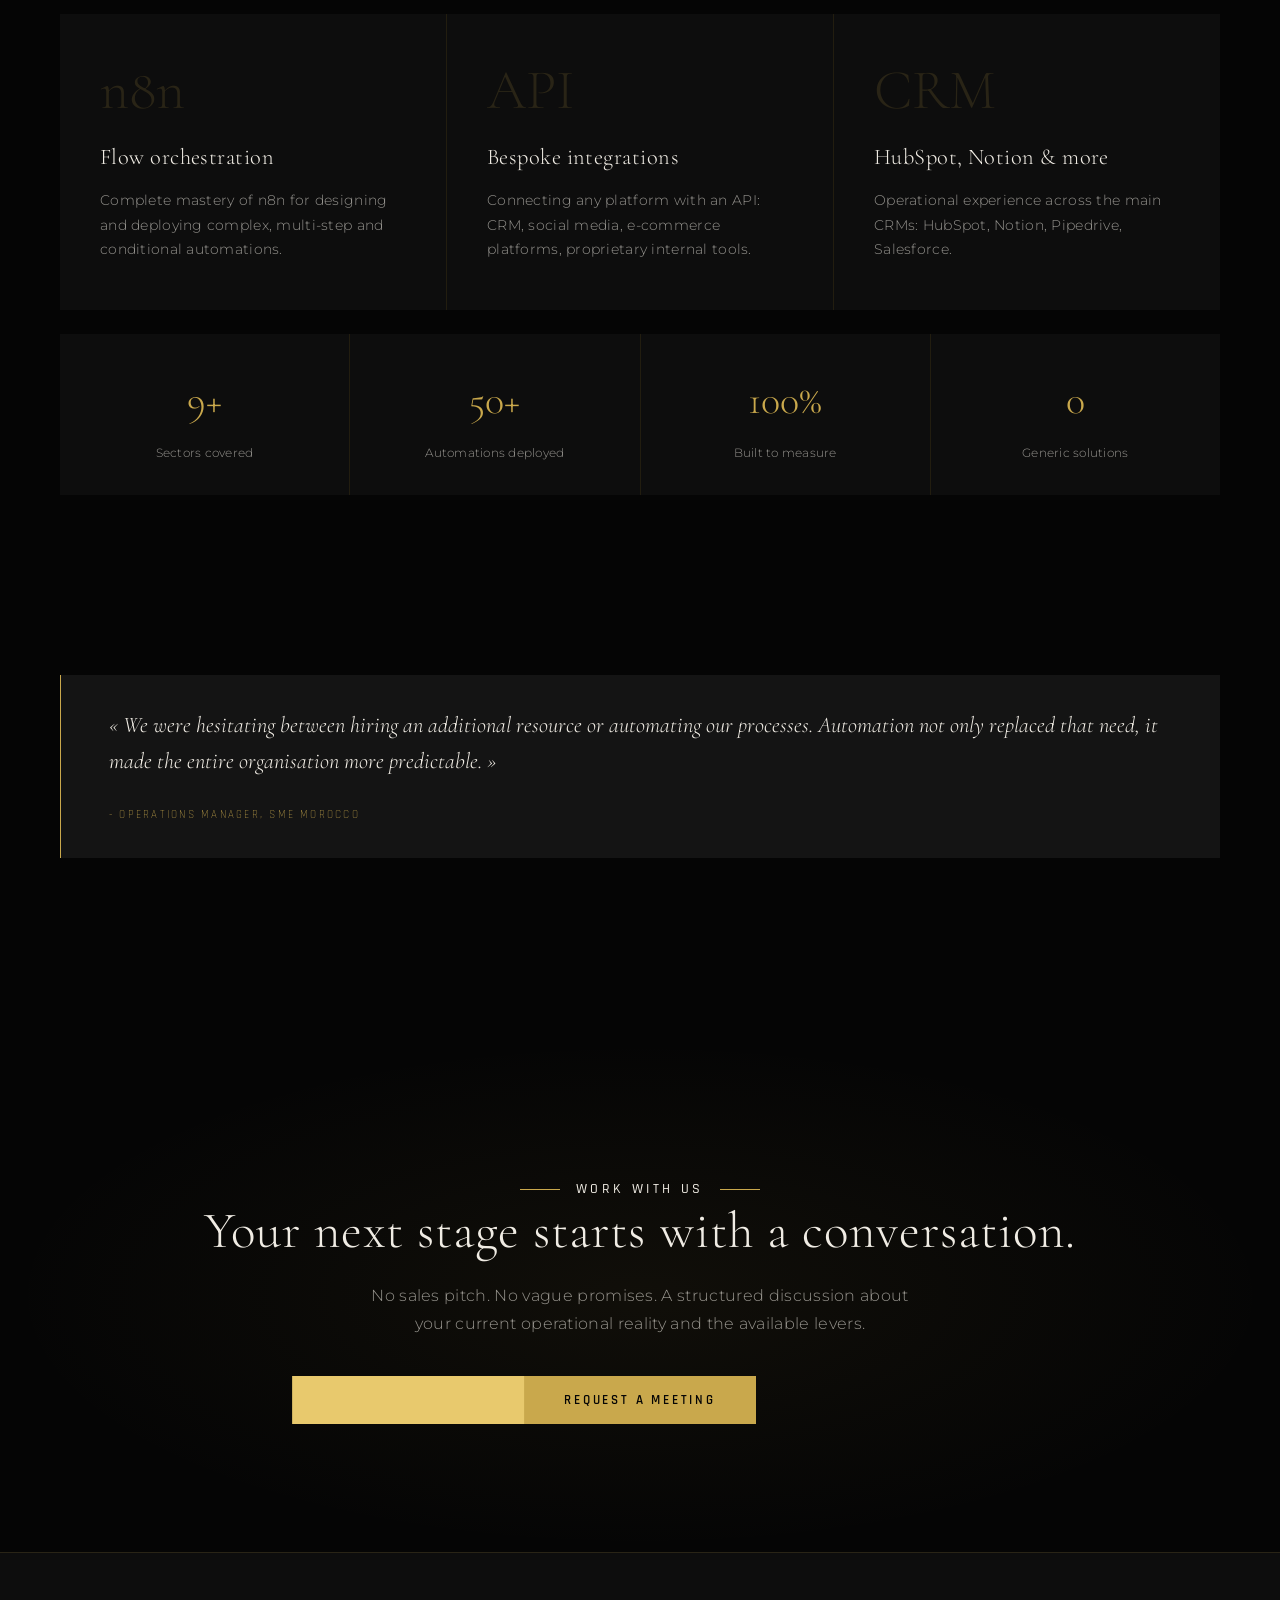
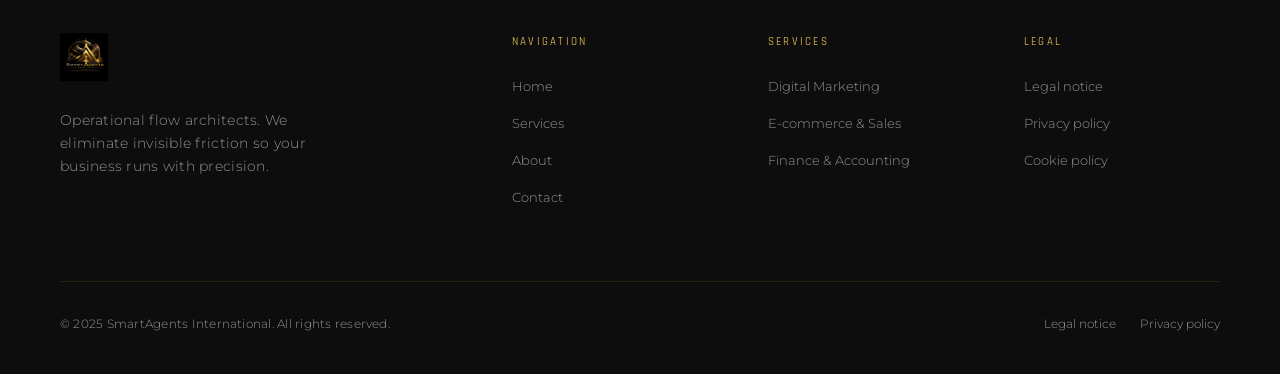
<file: pages/a-propos.html>
<!DOCTYPE html>
<html lang="fr">

<head>
  <!-- Google tag (gtag.js) -->
  <script async src="https://www.googletagmanager.com/gtag/js?iåd=G-H76BB5JHY5"></script>
  <script>
    window.dataLayer = window.dataLayer || [];
    function gtag() { dataLayer.push(arguments); }
    gtag('js', new Date());

    gtag('config', 'G-H76BB5JHY5'); 
  </script>
  <meta charset="UTF-8">
  <meta name="viewport" content="width=device-width, initial-scale=1.0">
  <meta name="description"
    content="SmartAgents International - Notre philosophie, positionnement et principes opérationnels.">
  <title>À Propos - SmartAgents International</title>
  <link rel="icon" type="image/png" href="../images/logo.png">
  <link rel="stylesheet" href="../css/style.css">
</head>

<body>

  <nav class="nav">
    <a href="../index.html" class="nav-logo"><img src="../images/logo.png" alt="SmartAgents International"></a>
    <ul class="nav-links">
      <li><a href="../index.html" data-i18n="nav.home">Accueil</a></li>
      <li><a href="services.html" data-i18n="nav.services">Services</a></li>
      <li><a href="a-propos.html" data-i18n="nav.about">À Propos</a></li>
      <li><a href="contact.html" data-i18n="nav.contact">Contact</a></li>
    </ul>
    <div style="display:flex;align-items:center;gap:16px;">
      <div class="lang-switcher" role="group" aria-label="Language selector">
        <button class="lang-btn" data-lang="fr">FR</button>
        <button class="lang-btn" data-lang="en">EN</button>
        <button class="lang-btn" data-lang="cz">CZ</button>
        <button class="lang-btn" data-lang="de">DE</button>
      </div>
      <a href="contact.html" class="nav-cta" data-i18n="nav.cta">Prendre contact</a>
    </div>
    <div class="nav-burger"><span></span><span></span><span></span></div>
  </nav>

  <div class="mobile-nav">
    <span class="mobile-close">✕</span>
    <a href="../index.html" data-i18n="nav.home">Accueil</a>
    <a href="services.html" data-i18n="nav.services">Services</a>
    <a href="a-propos.html" data-i18n="nav.about">À Propos</a>
    <a href="contact.html" data-i18n="nav.contact">Contact</a>
    <div class="lang-switcher" style="margin:0;"><button class="lang-btn" data-lang="fr">FR</button><button
        class="lang-btn" data-lang="en">EN</button></div>
  </div>

  <header class="page-hero">
    <div class="section" style="padding:0;">
      <h4 class="fade-up"><span class="gold-line"></span><span data-i18n="about_page.eyebrow">Notre
          positionnement</span></h4>
      <h1 class="fade-up"><span data-i18n="about_page.title_1">Architectes.</span><br><em
          data-i18n="about_page.title_2">Pas exécutants.</em></h1>
      <p style="max-width:560px;font-size:1rem;margin-top:24px;" class="fade-up" data-i18n="about_page.desc">SmartAgents
        International intervient là où les outils s'accumulent sans s'orchestrer.</p>
    </div>
  </header>

  <!-- PHILOSOPHY -->
  <section class="section">
    <div class="philosophy-block">
      <div>
        <h4 class="fade-up"><span class="gold-line"></span><span data-i18n="about_page.phil_eyebrow">Philosophie
            opérationnelle</span></h4>
        <h2 class="fade-up" data-i18n="about_page.phil_title">Nous refusons les solutions copiées-collées.</h2>
        <p class="fade-up" style="margin-top:24px;font-size:1rem;max-width:480px;" data-i18n="about_page.phil_p1">Chaque
          entreprise a une réalité opérationnelle unique.</p>
        <p class="fade-up" style="margin-top:16px;font-size:1rem;max-width:480px;" data-i18n="about_page.phil_p2">Notre
          valeur ne réside pas dans les outils que nous maîtrisons.</p>
      </div>
      <div class="philosophy-visual fade-up">
        <img src="../images/logo.png" alt="SmartAgents International" class="logo-large">
      </div>
    </div>
  </section>

  <!-- WHY -->
  <div style="background:var(--dark);border-top:1px solid var(--border);border-bottom:1px solid var(--border);">
    <section class="section">
      <div class="section-header">
        <h4 class="fade-up"><span class="gold-line"></span><span data-i18n="about_page.why_eyebrow">Pourquoi nous
            existons</span></h4>
        <h2 class="fade-up" data-i18n="about_page.why_title">La croissance crée de la complexité. La complexité mal
          gérée crée du chaos.</h2>
      </div>
      <div style="display:grid;grid-template-columns:1fr 1fr;gap:60px;max-width:900px;">
        <div class="fade-up">
          <h4 style="color:var(--gold);margin-bottom:16px;" data-i18n="about_page.ctx_title">Le contexte typique</h4>
          <p data-i18n="about_page.ctx_text">Nos clients arrivent souvent après une phase d'expansion rapide.</p>
        </div>
        <div class="fade-up">
          <h4 style="color:var(--gold);margin-bottom:16px;" data-i18n="about_page.val_title">Ce que nous apportons</h4>
          <p data-i18n="about_page.val_text">Nous n'ajoutons pas d'outils.</p>
          <p style="margin-top:12px;"><strong style="color:var(--gold);" data-i18n="about_page.val_words">structurant,
              fiable, clair.</strong></p>
        </div>
      </div>
    </section>
  </div>

  <!-- VALUES -->
  <section class="section">
    <div class="section-header">
      <h4 class="fade-up"><span class="gold-line"></span><span data-i18n="about_page.principles_eyebrow">Principes non
          négociables</span></h4>
      <h2 class="fade-up" data-i18n="about_page.principles_title">Ce qui guide chaque décision.</h2>
    </div>
    <div class="values-grid fade-up">
      <div class="value-card">
        <h4 data-i18n="about_page.p1_label">Principe 01</h4>
        <h3 data-i18n="about_page.p1_title">Conception sur mesure, toujours</h3>
        <p data-i18n="about_page.p1_desc">Nous refusons les solutions génériques.</p>
      </div>
      <div class="value-card">
        <h4 data-i18n="about_page.p2_label">Principe 02</h4>
        <h3 data-i18n="about_page.p2_title">Documentation comme livrable</h3>
        <p data-i18n="about_page.p2_desc">Un système que le client ne comprend pas est un système dont il reste
          dépendant.</p>
      </div>
      <div class="value-card">
        <h4 data-i18n="about_page.p3_label">Principe 03</h4>
        <h3 data-i18n="about_page.p3_title">Résultats mesurables d'abord</h3>
        <p data-i18n="about_page.p3_desc">Temps économisé, réduction des erreurs, fiabilité des données.</p>
      </div>
      <div class="value-card">
        <h4 data-i18n="about_page.p4_label">Principe 04</h4>
        <h3 data-i18n="about_page.p4_title">Vision long terme, pas patch court terme</h3>
        <p data-i18n="about_page.p4_desc">Nous refusons les demandes urgentes sans vision structurée.</p>
      </div>
    </div>
  </section>

  <!-- CREDENTIALS -->
  <section class="section" style="padding-top:0;">
    <div class="section-header">
      <h4 class="fade-up"><span class="gold-line"></span><span data-i18n="about_page.cred_eyebrow">Crédibilité &
          Expérience</span></h4>
      <h2 class="fade-up" data-i18n="about_page.cred_title">Ce que nous maîtrisons.</h2>
    </div>
    <div class="services-grid fade-up">
      <div class="service-card">
        <div class="service-number">n8n</div>
        <h3 data-i18n="about_page.cred_s1_title">Orchestration de flux</h3>
        <p data-i18n="about_page.cred_s1_desc">Maîtrise complète de n8n pour la conception et le déploiement
          d'automatisations complexes.</p>
      </div>
      <div class="service-card">
        <div class="service-number">API</div>
        <h3 data-i18n="about_page.cred_s2_title">Intégrations sur mesure</h3>
        <p data-i18n="about_page.cred_s2_desc">Connexion de toute plateforme disposant d'une API.</p>
      </div>
      <div class="service-card">
        <div class="service-number">CRM</div>
        <h3 data-i18n="about_page.cred_s3_title">HubSpot, Notion & plus</h3>
        <p data-i18n="about_page.cred_s3_desc">Expérience opérationnelle sur les principaux CRMs du marché.</p>
      </div>
    </div>
    <div style="display:grid;grid-template-columns:repeat(4,1fr);gap:1px;background:var(--border);margin-top:24px;">
      <div style="background:var(--dark);padding:32px;text-align:center;">
        <div style="font-family:var(--font-display);font-size:2.5rem;color:var(--gold);">9+</div>
        <p style="font-size:0.78rem;margin-top:8px;" data-i18n="about_page.stat_1">Secteurs couverts</p>
      </div>
      <div style="background:var(--dark);padding:32px;text-align:center;">
        <div style="font-family:var(--font-display);font-size:2.5rem;color:var(--gold);">50+</div>
        <p style="font-size:0.78rem;margin-top:8px;" data-i18n="about_page.stat_2">Automatisations déployées</p>
      </div>
      <div style="background:var(--dark);padding:32px;text-align:center;">
        <div style="font-family:var(--font-display);font-size:2.5rem;color:var(--gold);">100%</div>
        <p style="font-size:0.78rem;margin-top:8px;" data-i18n="about_page.stat_3">Conçu sur mesure</p>
      </div>
      <div style="background:var(--dark);padding:32px;text-align:center;">
        <div style="font-family:var(--font-display);font-size:2.5rem;color:var(--gold);">0</div>
        <p style="font-size:0.78rem;margin-top:8px;" data-i18n="about_page.stat_4">Solutions génériques</p>
      </div>
    </div>
  </section>

  <section class="section" style="padding-top:0;">
    <div class="testimonial-block fade-up">
      <blockquote data-i18n="about_page.testimonial_quote">« Nous hésitions entre recruter une ressource supplémentaire
        ou automatiser nos processus. »</blockquote>
      <cite data-i18n="about_page.testimonial_author">- Responsable Opérations, PME Maroc</cite>
    </div>
  </section>

  <div class="cta-section">
    <h4 class="fade-up"><span class="gold-line"></span><span data-i18n="about_page.cta_eyebrow">Travailler avec
        nous</span><span class="gold-line"></span></h4>
    <h2 class="fade-up" data-i18n="about_page.cta_title">Votre prochain palier commence par un entretien.</h2>
    <p class="fade-up" data-i18n="about_page.cta_desc">Pas de présentation commerciale. Pas de promesses vagues.</p>
    <a href="contact.html" class="btn-primary fade-up"><span data-i18n="about_page.cta_btn">Demander un
        entretien</span></a>
  </div>

  <footer>
    <div class="footer-grid">
      <div class="footer-brand"><img src="../images/logo.png" alt="SmartAgents International">
        <p data-i18n="footer.tagline">Architectes de flux opérationnels.</p>
      </div>
      <div class="footer-col">
        <h4 data-i18n="footer.col_nav">Navigation</h4>
        <ul>
          <li><a href="../index.html" data-i18n="nav.home">Accueil</a></li>
          <li><a href="services.html" data-i18n="nav.services">Services</a></li>
          <li><a href="a-propos.html" data-i18n="nav.about">À Propos</a></li>
          <li><a href="contact.html" data-i18n="nav.contact">Contact</a></li>
        </ul>
      </div>
      <div class="footer-col">
        <h4 data-i18n="footer.col_services">Services</h4>
        <ul>
          <li><a href="services.html" data-i18n="sectors.s1_title">Marketing Digital</a></li>
          <li><a href="services.html" data-i18n="sectors.s2_title">E-commerce</a></li>
          <li><a href="services.html" data-i18n="sectors.s6_title">Finance</a></li>
        </ul>
      </div>
      <div class="footer-col">
        <h4 data-i18n="footer.col_legal">Légal</h4>
        <ul>
          <li><a href="legal.html" data-i18n="footer.legal_mentions">Mentions légales</a></li>
          <li><a href="legal.html#privacy" data-i18n="footer.legal_privacy">Confidentialité</a></li>
          <li><a href="legal.html#cookies" data-i18n="footer.legal_cookies">Cookies</a></li>
        </ul>
      </div>
    </div>
    <div class="footer-bottom">
      <p data-i18n="footer.copyright">© 2025 SmartAgents International.</p>
      <div class="footer-legal"><a href="legal.html" data-i18n="footer.legal_mentions">Mentions légales</a><a
          href="legal.html#privacy" data-i18n="footer.legal_privacy">Confidentialité</a></div>
    </div>
  </footer>

  <button class="back-top">↑</button>
  <div class="cookie-banner" role="dialog">
    <p><span data-i18n="cookie.text">Ce site utilise des cookies.</span> <a href="legal.html#cookies"
        data-i18n="cookie.link_text">politique des cookies</a>.</p>
    <div class="cookie-actions"><button class="btn-decline" data-i18n="cookie.decline">Refuser</button><button
        class="btn-accept" data-i18n="cookie.accept">Accepter</button></div>
  </div>
  <script src="../js/main.js"></script>
</body>

</html>
</file>
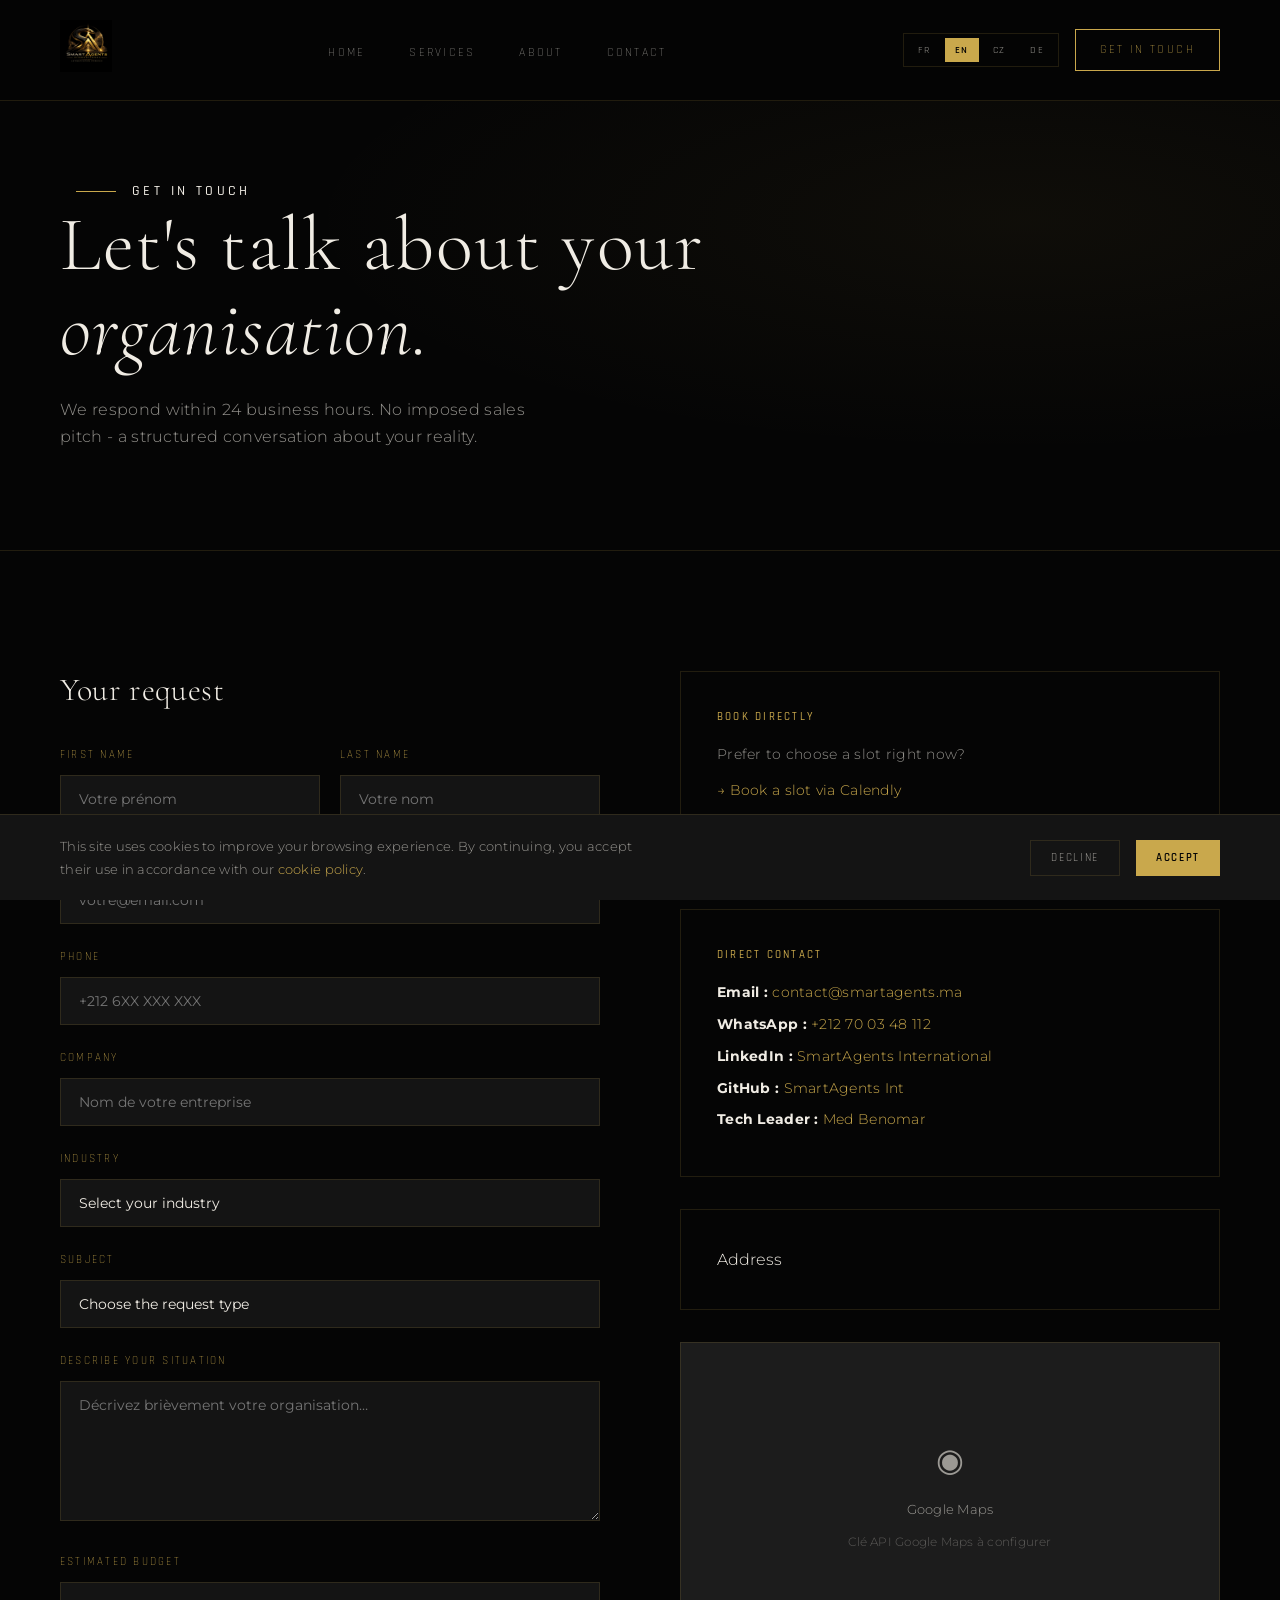
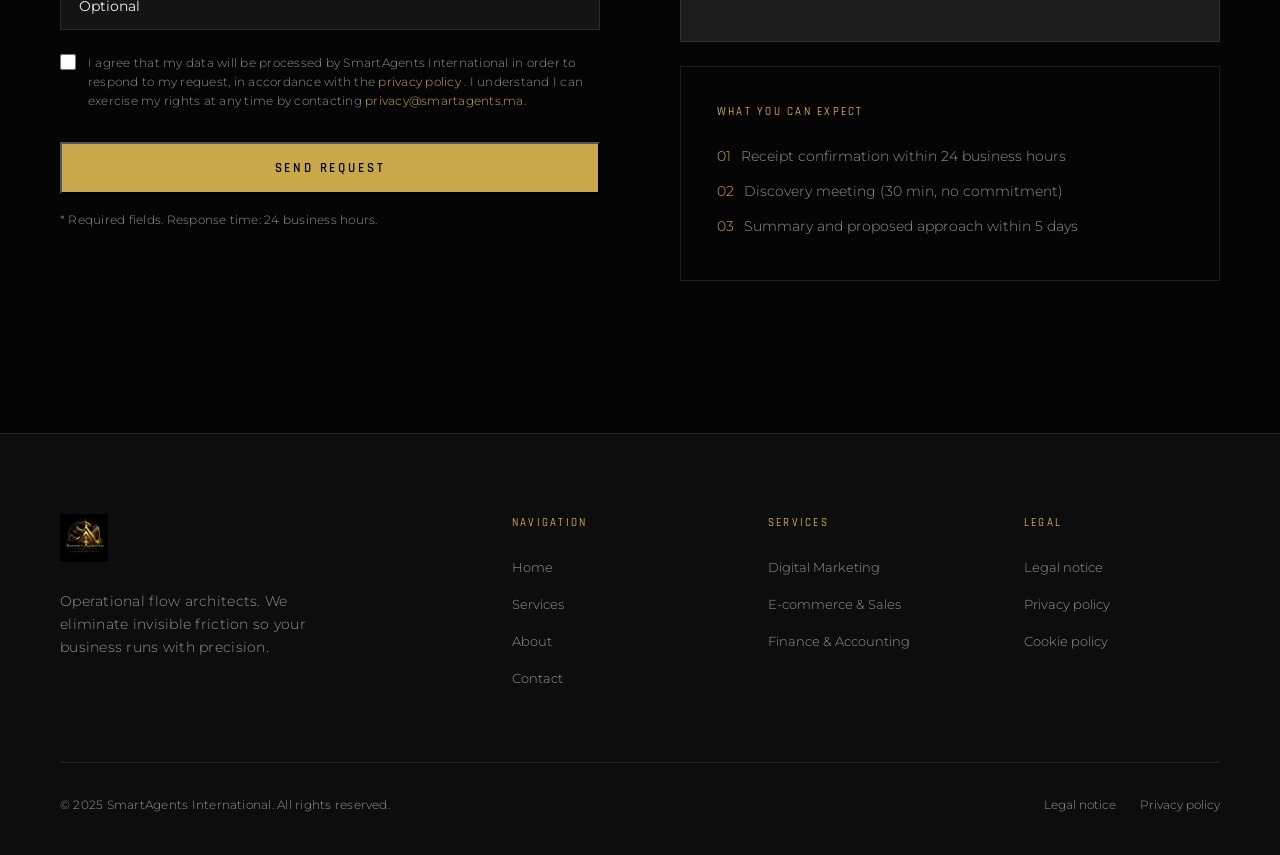
<file: pages/contact.html>
<!DOCTYPE html>
<html lang="fr">
<head>
    <!-- Google tag (gtag.js) -->
  <script async src="https://www.googletagmanager.com/gtag/js?iåd=G-H76BB5JHY5"></script>
  <script>
    window.dataLayer = window.dataLayer || [];
    function gtag() { dataLayer.push(arguments); }
    gtag('js', new Date());

    gtag('config', 'G-H76BB5JHY5'); 
  </script>

  <meta charset="UTF-8">
  <meta name="viewport" content="width=device-width, initial-scale=1.0">
  <meta name="description" content="Contacter SmartAgents International - Demander un audit ou planifier un entretien.">
  <title>Contact - SmartAgents International</title>
  <link rel="icon" type="image/png" href="../images/logo.png">
  <link rel="stylesheet" href="../css/style.css">
</head>
<body>

<nav class="nav">
  <a href="../index.html" class="nav-logo"><img src="../images/logo.png" alt="SmartAgents International"></a>
  <ul class="nav-links">
    <li><a href="../index.html" data-i18n="nav.home">Accueil</a></li>
    <li><a href="services.html" data-i18n="nav.services">Services</a></li>
    <li><a href="a-propos.html" data-i18n="nav.about">À Propos</a></li>
    <li><a href="contact.html" data-i18n="nav.contact">Contact</a></li>
  </ul>
  <div style="display:flex;align-items:center;gap:16px;">
    <div class="lang-switcher" role="group" aria-label="Language selector">
        <button class="lang-btn" data-lang="fr">FR</button>
        <button class="lang-btn" data-lang="en">EN</button>
        <button class="lang-btn" data-lang="cz">CZ</button>
        <button class="lang-btn" data-lang="de">DE</button>
    </div>
    <a href="contact.html" class="nav-cta" data-i18n="nav.cta">Prendre contact</a>
  </div>
  <div class="nav-burger"><span></span><span></span><span></span></div>
</nav>

<div class="mobile-nav">
  <span class="mobile-close">✕</span>
  <a href="../index.html" data-i18n="nav.home">Accueil</a>
  <a href="services.html" data-i18n="nav.services">Services</a>
  <a href="a-propos.html" data-i18n="nav.about">À Propos</a>
  <a href="contact.html" data-i18n="nav.contact">Contact</a>
  <div class="lang-switcher" style="margin:0;"><button class="lang-btn" data-lang="fr">FR</button><button class="lang-btn" data-lang="en">EN</button></div>
</div>

<header class="page-hero">
  <div class="section" style="padding:0;">
    <h4 class="fade-up"><span class="gold-line"></span><span data-i18n="contact_page.eyebrow">Prise de contact</span></h4>
    <h1 class="fade-up"><span data-i18n="contact_page.title_1">Parlons de votre</span><br><em data-i18n="contact_page.title_2">organisation.</em></h1>
    <p style="max-width:500px;font-size:1rem;margin-top:24px;" class="fade-up" data-i18n="contact_page.desc">Nous répondons dans les 24 heures ouvrées.</p>
  </div>
</header>

<section class="section">
  <div class="contact-grid">

    <!-- FORM -->
    <div>
      <h2 class="fade-up" style="margin-bottom:36px;font-size:2rem;" data-i18n="contact_page.form_title">Votre demande</h2>
      <form id="contact-form" novalidate action="#" method="POST">
        <div style="display:grid;grid-template-columns:1fr 1fr;gap:20px;">
          <div class="form-group">
            <label for="prenom" data-i18n="contact_page.label_prenom">Prénom</label>
            <input type="text" id="prenom" name="prenom" required autocomplete="given-name" data-i18n-placeholder="contact_page.ph_prenom" placeholder="Votre prénom">
          </div>
          <div class="form-group">
            <label for="nom" data-i18n="contact_page.label_nom">Nom</label>
            <input type="text" id="nom" name="nom" required autocomplete="family-name" data-i18n-placeholder="contact_page.ph_nom" placeholder="Votre nom">
          </div>
        </div>
        <div class="form-group">
          <label for="email" data-i18n="contact_page.label_email">Adresse email</label>
          <input type="email" id="email" name="email" required autocomplete="email" data-i18n-placeholder="contact_page.ph_email" placeholder="votre@email.com">
        </div>
        <div class="form-group">
          <label for="telephone" data-i18n="contact_page.label_tel">Téléphone</label>
          <input type="tel" id="telephone" name="telephone" autocomplete="tel" data-i18n-placeholder="contact_page.ph_tel" placeholder="+212 6XX XXX XXX">
        </div>
        <div class="form-group">
          <label for="entreprise" data-i18n="contact_page.label_company">Entreprise</label>
          <input type="text" id="entreprise" name="entreprise" autocomplete="organization" data-i18n-placeholder="contact_page.ph_company" placeholder="Nom de votre entreprise">
        </div>
        <div class="form-group">
          <label for="secteur" data-i18n="contact_page.label_sector">Secteur d'activité</label>
          <select id="secteur" name="secteur">
            <option value="" disabled selected data-i18n="contact_page.opt_sector_default">Sélectionnez votre secteur</option>
            <option value="marketing">Marketing Digital</option>
            <option value="ecommerce">E-commerce</option>
            <option value="medical">Médical</option>
            <option value="crm">CRM</option>
            <option value="productivite">Productivité</option>
            <option value="finance">Finance</option>
            <option value="autre">Autre</option>
          </select>
        </div>
        <div class="form-group">
          <label for="objet" data-i18n="contact_page.label_object">Objet de la demande</label>
          <select id="objet" name="objet" required>
            <option value="" disabled selected data-i18n="contact_page.opt_object_default">Choisissez le type de demande</option>
            <option value="audit" data-i18n="contact_page.obj_audit">Demande d'audit des processus</option>
            <option value="entretien" data-i18n="contact_page.obj_meeting">Planifier un entretien</option>
            <option value="devis" data-i18n="contact_page.obj_quote">Demande de devis</option>
            <option value="information" data-i18n="contact_page.obj_info">Demande d'information</option>
            <option value="partenariat" data-i18n="contact_page.obj_partner">Proposition de partenariat</option>
          </select>
        </div>
        <div class="form-group">
          <label for="message" data-i18n="contact_page.label_message">Décrivez votre situation</label>
          <textarea id="message" name="message" required data-i18n-placeholder="contact_page.ph_message" placeholder="Décrivez brièvement votre organisation…"></textarea>
        </div>
        <div class="form-group">
          <label for="budget" data-i18n="contact_page.label_budget">Enveloppe budgétaire</label>
          <select id="budget" name="budget">
            <option value="" disabled selected data-i18n="contact_page.opt_budget_default">Optionnel</option>
            <option value="500-1500">500 – 1 500 €/MAD</option>
            <option value="1500-5000">1 500 – 5 000 €/MAD</option>
            <option value="5000-15000">5 000 – 15 000 €/MAD</option>
            <option value="15000+">15 000+ €/MAD</option>
            <option value="a-definir">À définir</option>
          </select>
        </div>
        <div class="form-gdpr">
          <input type="checkbox" id="gdpr" name="gdpr" required>
          <p>
            <span data-i18n="contact_page.gdpr_text">J'accepte que mes données soient traitées</span>
            <a href="legal.html#privacy" data-i18n="contact_page.gdpr_link">politique de confidentialité</a>
            <span data-i18n="contact_page.gdpr_text2">. Je comprends que je peux exercer mes droits en contactant</span>
            <a href="mailto:privacy@smartagents.ma">privacy@smartagents.ma</a>.
          </p>
        </div>
        <button type="submit" class="btn-primary" style="width:100%;"><span data-i18n="contact_page.submit">Envoyer la demande</span></button>
        <p style="font-size:0.75rem;margin-top:16px;color:var(--white-dim);" data-i18n="contact_page.required_note">* Champs obligatoires. Délai de réponse : 24 heures ouvrées.</p>
      </form>
    </div>

    <!-- INFO -->
    <div>
      <div class="info-box fade-up">
        <h4 data-i18n="contact_page.book_title">Planifier directement</h4>
        <p data-i18n="contact_page.book_text">Préférez-vous choisir un créneau immédiatement ?</p>
        <p style="margin-top:12px;"><a href="https://calendly.com/medbenomar/15min" target="_blank" rel="noopener noreferrer" data-i18n="contact_page.book_link">→ Réserver un créneau via Calendly</a></p>
        <p style="font-size:0.78rem;color:var(--white-dim);margin-top:8px;" data-i18n="contact_page.book_note">Sessions de 30 minutes disponibles du lundi au vendredi.</p>
      </div>
      <div class="info-box fade-up">
        <h4 data-i18n="contact_page.direct_title">Contact direct</h4>
        <p><strong style="color:var(--white);">Email :</strong> <a href="mailto:contact@smartagents.ma">contact@smartagents.ma</a></p>
        <p style="margin-top:8px;"><strong style="color:var(--white);">WhatsApp :</strong> <a href="https://wa.me/212700348112" target="_blank" rel="noopener noreferrer">+212 70 03 48 112</a></p>
        <p style="margin-top:8px;"><strong style="color:var(--white);">LinkedIn :</strong> <a href="https://www.linkedin.com/in/smartagents-int/" target="_blank" rel="noopener noreferrer">SmartAgents International</a></p>
        <p style="margin-top:8px;"><strong style="color:var(--white);">GitHub :</strong> <a href="https://github.com/smartagentsma-int" target="_blank" rel="noopener noreferrer">SmartAgents Int </a></p>
        <p style="margin-top:8px;"><strong style="color:var(--white);">Tech Leader :</strong> <a href="https://www.linkedin.com/in/medbenomar/" target="_blank" rel="noopener noreferrer">Med Benomar</a></p>

      </div>
      <div class="info-box fade-up"
        <h4 data-i18n="contact_page.address_title">Adresse</h4>
        <p data-i18n="contact_page.address_text">SmartAgents International, Maroc</p>
        <p style="margin-top:8px;font-size:0.8rem;color:var(--white-dim);" data-i18n="contact_page.address_note">Opérations à distance disponibles à l'international.</p>
      </div>
      <div class="map-container fade-up" role="img" aria-label="Carte Google Maps">
        <span>◉</span>
        <p>Google Maps</p>
        <p style="font-size:0.72rem;opacity:0.5;">Clé API Google Maps à configurer</p>
      </div>
      <div class="info-box fade-up" style="margin-top:24px;">
        <h4 data-i18n="contact_page.expect_title">Ce que vous pouvez attendre</h4>
        <ul style="list-style:none;margin-top:8px;">
          <li style="padding:6px 0;font-size:0.85rem;color:var(--white-dim);display:flex;gap:10px;"><span style="color:var(--gold);">01</span><span data-i18n="contact_page.expect_1">Confirmation de réception sous 24h ouvrées</span></li>
          <li style="padding:6px 0;font-size:0.85rem;color:var(--white-dim);display:flex;gap:10px;"><span style="color:var(--gold);">02</span><span data-i18n="contact_page.expect_2">Entretien de découverte (30 min, sans engagement)</span></li>
          <li style="padding:6px 0;font-size:0.85rem;color:var(--white-dim);display:flex;gap:10px;"><span style="color:var(--gold);">03</span><span data-i18n="contact_page.expect_3">Synthèse et proposition d'approche sous 5 jours</span></li>
        </ul>
      </div>
    </div>

  </div>
</section>

<footer>
  <div class="footer-grid">
    <div class="footer-brand"><img src="../images/logo.png" alt="SmartAgents International"><p data-i18n="footer.tagline">Architectes de flux opérationnels.</p></div>
    <div class="footer-col"><h4 data-i18n="footer.col_nav">Navigation</h4><ul><li><a href="../index.html" data-i18n="nav.home">Accueil</a></li><li><a href="services.html" data-i18n="nav.services">Services</a></li><li><a href="a-propos.html" data-i18n="nav.about">À Propos</a></li><li><a href="contact.html" data-i18n="nav.contact">Contact</a></li></ul></div>
    <div class="footer-col"><h4 data-i18n="footer.col_services">Services</h4><ul><li><a href="services.html" data-i18n="sectors.s1_title">Marketing Digital</a></li><li><a href="services.html" data-i18n="sectors.s2_title">E-commerce</a></li><li><a href="services.html" data-i18n="sectors.s6_title">Finance</a></li></ul></div>
    <div class="footer-col"><h4 data-i18n="footer.col_legal">Légal</h4><ul><li><a href="legal.html" data-i18n="footer.legal_mentions">Mentions légales</a></li><li><a href="legal.html#privacy" data-i18n="footer.legal_privacy">Confidentialité</a></li><li><a href="legal.html#cookies" data-i18n="footer.legal_cookies">Cookies</a></li></ul></div>
  </div>
  <div class="footer-bottom">
    <p data-i18n="footer.copyright">© 2025 SmartAgents International.</p>
    <div class="footer-legal"><a href="legal.html" data-i18n="footer.legal_mentions">Mentions légales</a><a href="legal.html#privacy" data-i18n="footer.legal_privacy">Confidentialité</a></div>
  </div>
</footer>

<button class="back-top">↑</button>
<div class="cookie-banner" role="dialog">
  <p><span data-i18n="cookie.text">Ce site utilise des cookies.</span> <a href="legal.html#cookies" data-i18n="cookie.link_text">politique des cookies</a>.</p>
  <div class="cookie-actions"><button class="btn-decline" data-i18n="cookie.decline">Refuser</button><button class="btn-accept" data-i18n="cookie.accept">Accepter</button></div>
</div>
<script src="../js/main.js"></script>
<script src="../js/sa_submit.js"></script>
</body>
</html>
</file>
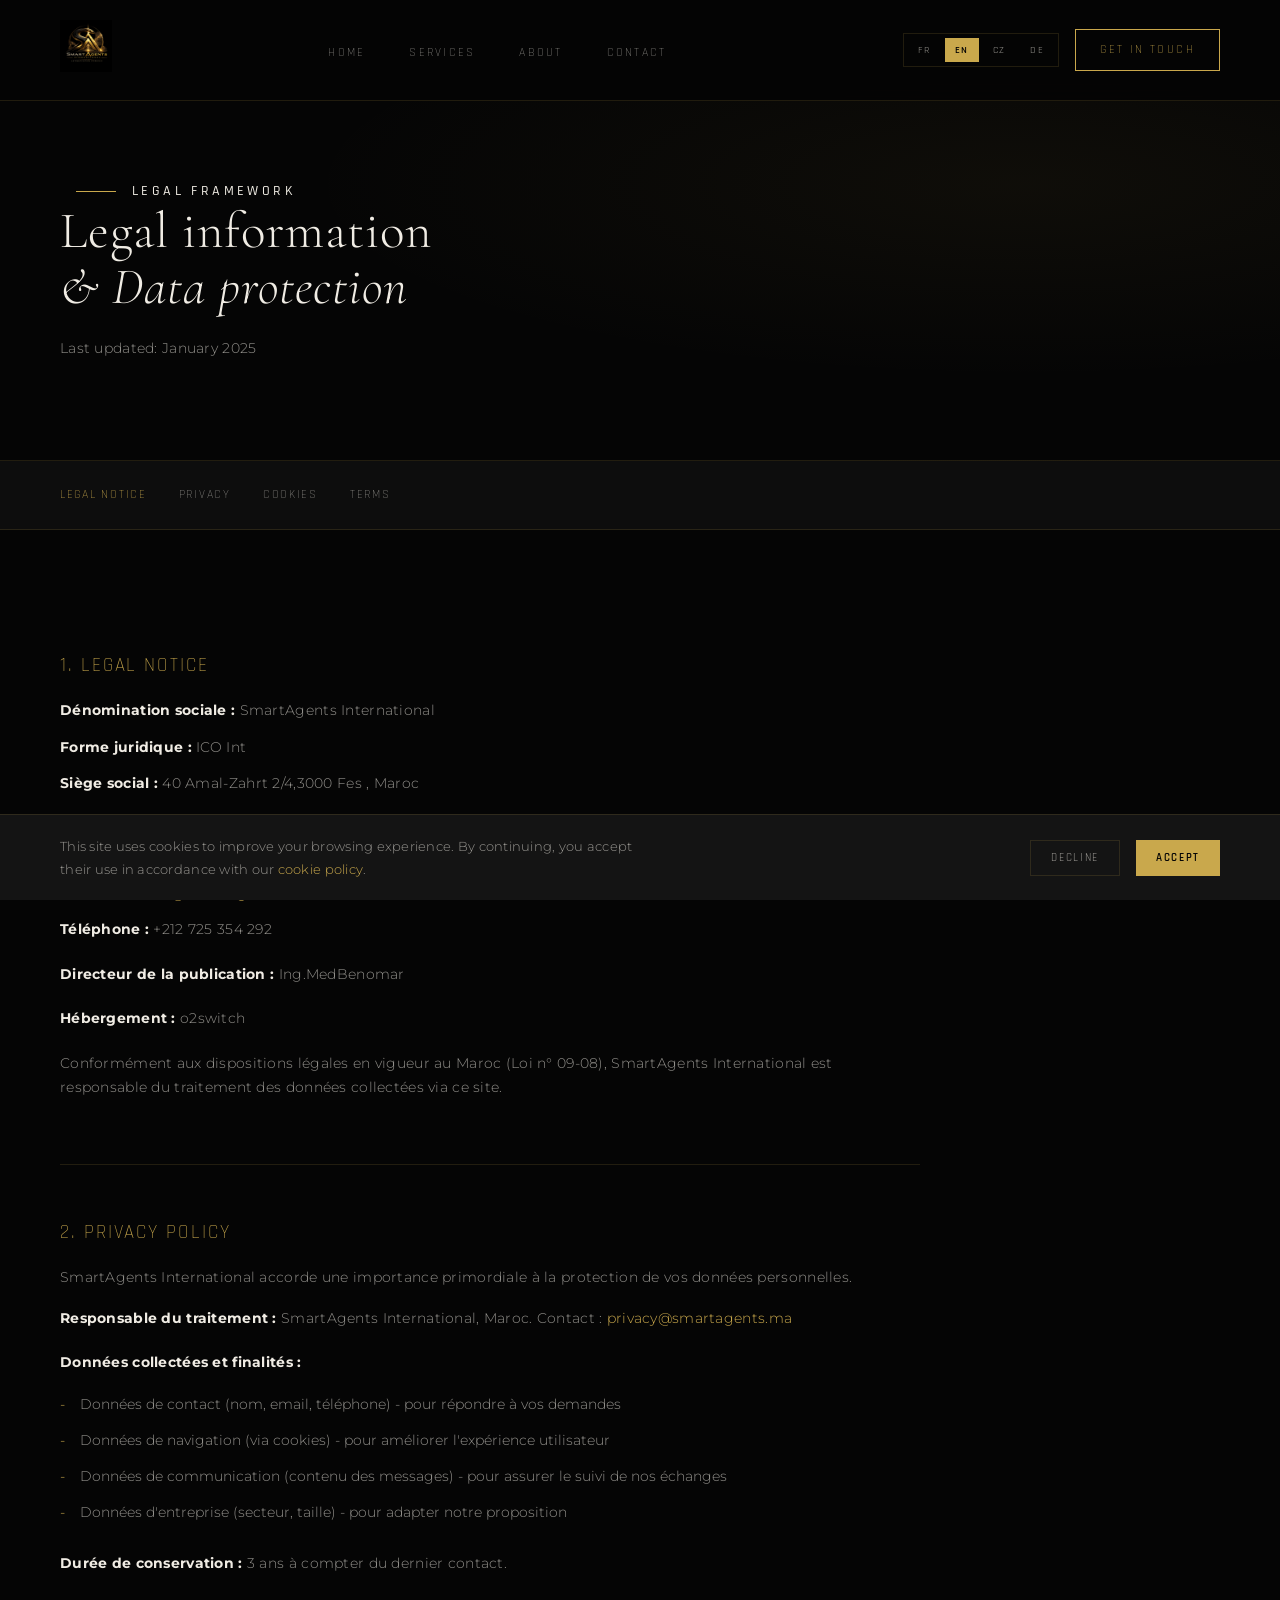
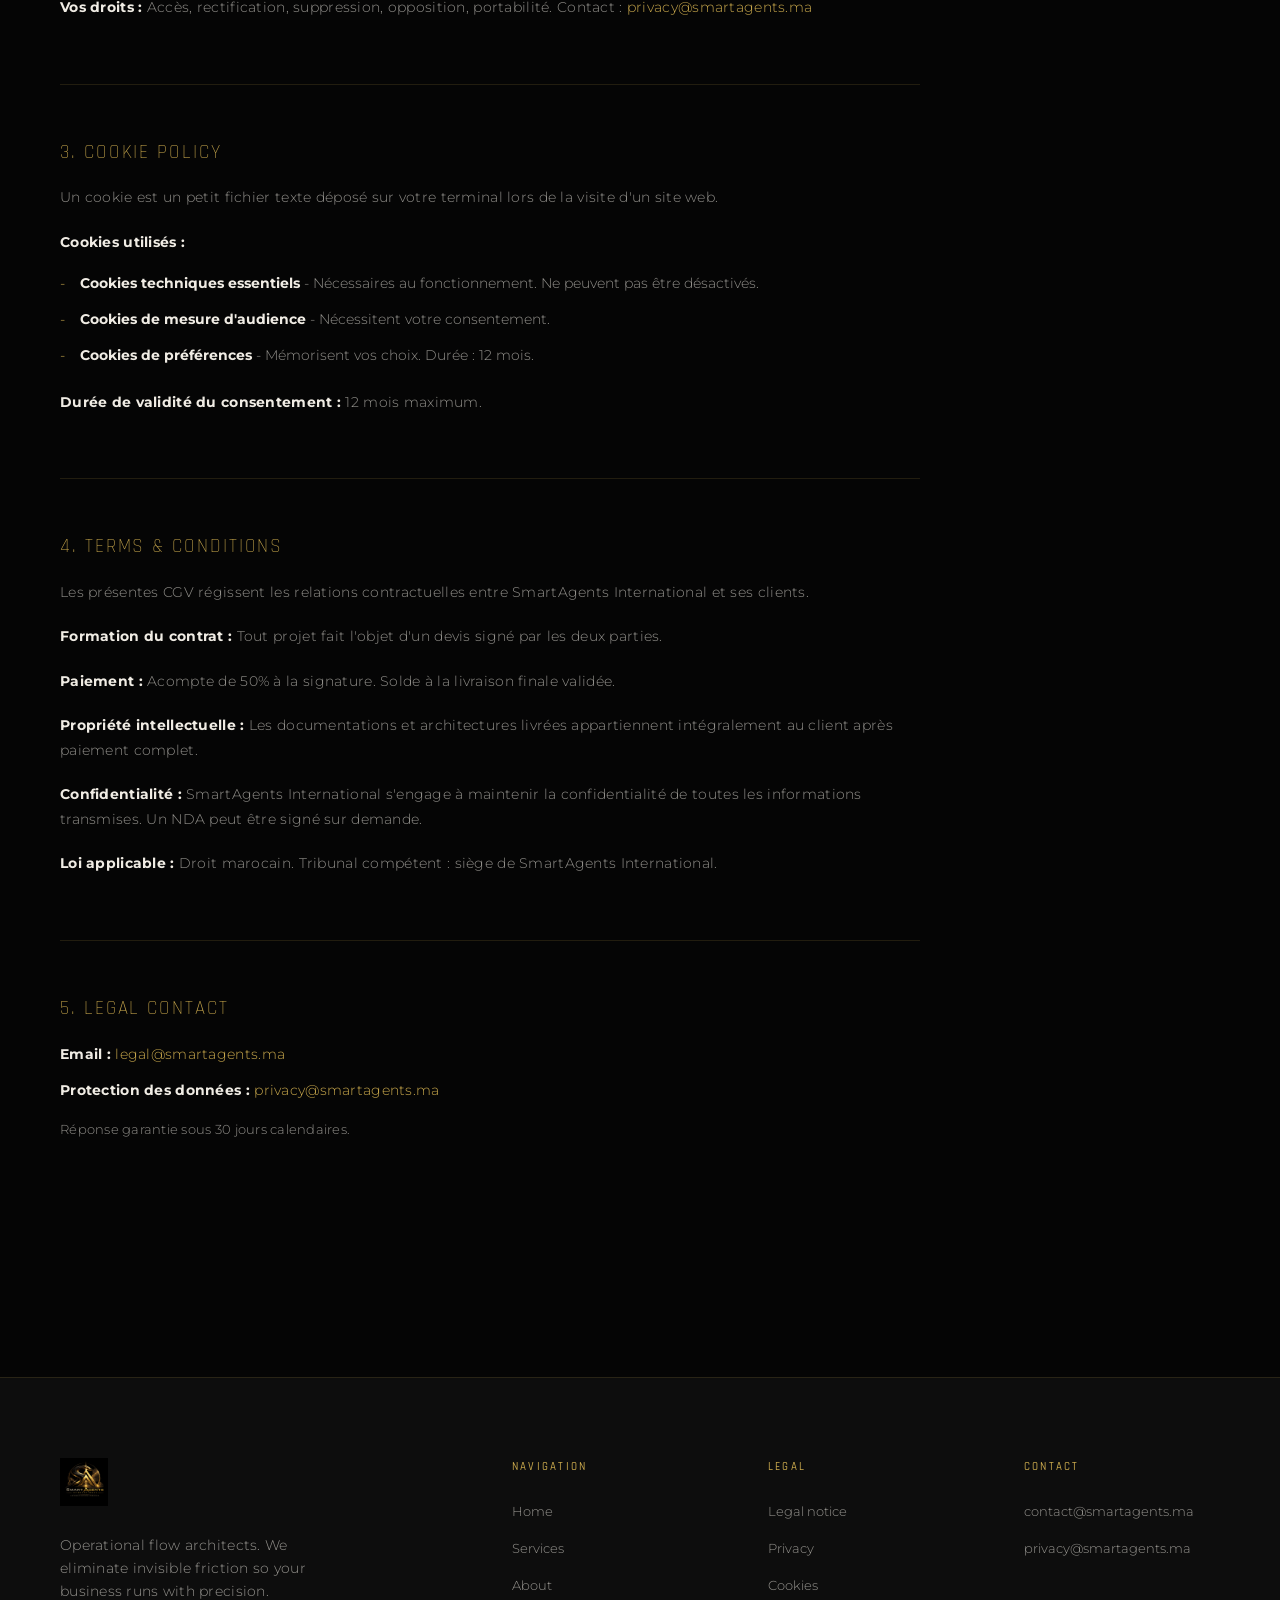
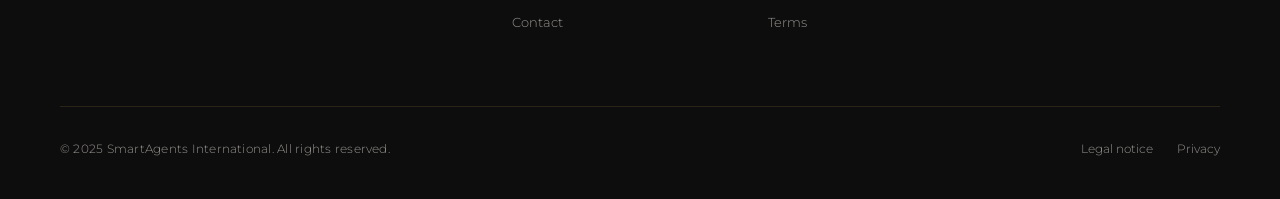
<file: pages/legal.html>
<!DOCTYPE html>
<html lang="fr">
<head>
    <!-- Google tag (gtag.js) -->
  <script async src="https://www.googletagmanager.com/gtag/js?iåd=G-H76BB5JHY5"></script>
  <script>
    window.dataLayer = window.dataLayer || [];
    function gtag() { dataLayer.push(arguments); }
    gtag('js', new Date());

    gtag('config', 'G-H76BB5JHY5'); 
  </script>

  <meta charset="UTF-8">
  <meta name="viewport" content="width=device-width, initial-scale=1.0">
  <meta name="description" content="Mentions légales, politique de confidentialité et CGV - SmartAgents International.">
  <meta name="robots" content="noindex, follow">
  <title>Mentions Légales - SmartAgents International</title>
  <link rel="icon" type="image/png" href="../images/logo.png">
  <link rel="stylesheet" href="../css/style.css">
</head>
<body>

<nav class="nav">
  <a href="../index.html" class="nav-logo"><img src="../images/logo.png" alt="SmartAgents International"></a>
  <ul class="nav-links">
    <li><a href="../index.html" data-i18n="nav.home">Accueil</a></li>
    <li><a href="services.html" data-i18n="nav.services">Services</a></li>
    <li><a href="a-propos.html" data-i18n="nav.about">À Propos</a></li>
    <li><a href="contact.html" data-i18n="nav.contact">Contact</a></li>
  </ul>
  <div style="display:flex;align-items:center;gap:16px;">
    <div class="lang-switcher" role="group" aria-label="Language selector">
        <button class="lang-btn" data-lang="fr">FR</button>
        <button class="lang-btn" data-lang="en">EN</button>
        <button class="lang-btn" data-lang="cz">CZ</button>
        <button class="lang-btn" data-lang="de">DE</button>
    </div>
    <a href="contact.html" class="nav-cta" data-i18n="nav.cta">Prendre contact</a>
  </div>
  <div class="nav-burger"><span></span><span></span><span></span></div>
</nav>

<div class="mobile-nav">
  <span class="mobile-close">✕</span>
  <a href="../index.html" data-i18n="nav.home">Accueil</a>
  <a href="services.html" data-i18n="nav.services">Services</a>
  <a href="a-propos.html" data-i18n="nav.about">À Propos</a>
  <a href="contact.html" data-i18n="nav.contact">Contact</a>
  <div class="lang-switcher" style="margin:0;"><button class="lang-btn" data-lang="fr">FR</button><button class="lang-btn" data-lang="en">EN</button></div>
</div>

<header class="page-hero">
  <div class="section" style="padding:0;">
    <h4 class="fade-up"><span class="gold-line"></span><span data-i18n="legal_page.eyebrow">Cadre légal</span></h4>
    <h1 class="fade-up" style="font-size:clamp(2rem,4vw,3.5rem);">
      <span data-i18n="legal_page.title_1">Informations légales</span><br>
      <em data-i18n="legal_page.title_2">&amp; Protection des données</em>
    </h1>
    <p style="margin-top:20px;font-size:0.9rem;" class="fade-up" data-i18n="legal_page.updated">Dernière mise à jour : janvier 2025</p>
  </div>
</header>

<!-- LEGAL NAV -->
<div style="background:var(--dark);border-bottom:1px solid var(--border);">
  <div class="section" style="padding:24px 60px;">
    <div style="display:flex;gap:32px;flex-wrap:wrap;">
      <a href="#impressum" style="font-family:var(--font-tech);font-size:0.72rem;letter-spacing:0.15em;text-transform:uppercase;color:var(--gold);" data-i18n="legal_page.nav_impressum">Mentions légales</a>
      <a href="#privacy" style="font-family:var(--font-tech);font-size:0.72rem;letter-spacing:0.15em;text-transform:uppercase;color:var(--white-dim);" data-i18n="legal_page.nav_privacy">Confidentialité</a>
      <a href="#cookies" style="font-family:var(--font-tech);font-size:0.72rem;letter-spacing:0.15em;text-transform:uppercase;color:var(--white-dim);" data-i18n="legal_page.nav_cookies">Cookies</a>
      <a href="#cgv" style="font-family:var(--font-tech);font-size:0.72rem;letter-spacing:0.15em;text-transform:uppercase;color:var(--white-dim);" data-i18n="legal_page.nav_cgv">CGV</a>
    </div>
  </div>
</div>

<section class="section">
  <div class="legal-content">

    <div id="impressum" class="legal-section">
      <h3 data-i18n="legal_page.s1_title">1. Mentions légales</h3>
      <p><strong style="color:var(--white);">Dénomination sociale :</strong> SmartAgents International</p>
      <p><strong style="color:var(--white);">Forme juridique :</strong> ICO Int</p>
      <p><strong style="color:var(--white);">Siège social :</strong> 40 Amal-Zahrt 2/4,3000 Fes , Maroc</p>
      <p><strong style="color:var(--white);">Registre du commerce :</strong> 124684</p>
      <p><strong style="color:var(--white);">Identifiant fiscal :</strong> cid:124684 </p>
      <p><strong style="color:var(--white);">Email :</strong> <a href="mailto:contact@smartagents.ma" style="color:var(--gold);">contact@smartagents.ma</a></p>
      <p><strong style="color:var(--white);">Téléphone :</strong> +212 725 354 292</p>
      <p style="margin-top:20px;"><strong style="color:var(--white);">Directeur de la publication :</strong> Ing.MedBenomar</p>
      <p style="margin-top:20px;"><strong style="color:var(--white);">Hébergement :</strong> o2switch</p>
      <p style="margin-top:20px;">Conformément aux dispositions légales en vigueur au Maroc (Loi n° 09-08), SmartAgents International est responsable du traitement des données collectées via ce site.</p>
    </div>

    <div id="privacy" class="legal-section">
      <h3 data-i18n="legal_page.s2_title">2. Politique de confidentialité</h3>
      <p>SmartAgents International accorde une importance primordiale à la protection de vos données personnelles.</p>
      <p style="margin-top:16px;"><strong style="color:var(--white);">Responsable du traitement :</strong> SmartAgents International, Maroc. Contact : <a href="mailto:privacy@smartagents.ma" style="color:var(--gold);">privacy@smartagents.ma</a></p>
      <p style="margin-top:20px;"><strong style="color:var(--white);">Données collectées et finalités :</strong></p>
      <ul>
        <li>Données de contact (nom, email, téléphone) - pour répondre à vos demandes</li>
        <li>Données de navigation (via cookies) - pour améliorer l'expérience utilisateur</li>
        <li>Données de communication (contenu des messages) - pour assurer le suivi de nos échanges</li>
        <li>Données d'entreprise (secteur, taille) - pour adapter notre proposition</li>
      </ul>
      <p style="margin-top:20px;"><strong style="color:var(--white);">Durée de conservation :</strong> 3 ans à compter du dernier contact.</p>
      <p style="margin-top:20px;"><strong style="color:var(--white);">Vos droits :</strong> Accès, rectification, suppression, opposition, portabilité. Contact : <a href="mailto:privacy@smartagents.ma" style="color:var(--gold);">privacy@smartagents.ma</a></p>
    </div>

    <div id="cookies" class="legal-section">
      <h3 data-i18n="legal_page.s3_title">3. Politique des cookies</h3>
      <p>Un cookie est un petit fichier texte déposé sur votre terminal lors de la visite d'un site web.</p>
      <p style="margin-top:20px;"><strong style="color:var(--white);">Cookies utilisés :</strong></p>
      <ul>
        <li><strong style="color:var(--white);">Cookies techniques essentiels</strong> - Nécessaires au fonctionnement. Ne peuvent pas être désactivés.</li>
        <li><strong style="color:var(--white);">Cookies de mesure d'audience</strong> - Nécessitent votre consentement.</li>
        <li><strong style="color:var(--white);">Cookies de préférences</strong> - Mémorisent vos choix. Durée : 12 mois.</li>
      </ul>
      <p style="margin-top:16px;"><strong style="color:var(--white);">Durée de validité du consentement :</strong> 12 mois maximum.</p>
    </div>

    <div id="cgv" class="legal-section">
      <h3 data-i18n="legal_page.s4_title">4. Conditions Générales de Vente</h3>
      <p>Les présentes CGV régissent les relations contractuelles entre SmartAgents International et ses clients.</p>
      <p style="margin-top:20px;"><strong style="color:var(--white);">Formation du contrat :</strong> Tout projet fait l'objet d'un devis signé par les deux parties.</p>
      <p style="margin-top:20px;"><strong style="color:var(--white);">Paiement :</strong> Acompte de 50% à la signature. Solde à la livraison finale validée.</p>
      <p style="margin-top:20px;"><strong style="color:var(--white);">Propriété intellectuelle :</strong> Les documentations et architectures livrées appartiennent intégralement au client après paiement complet.</p>
      <p style="margin-top:20px;"><strong style="color:var(--white);">Confidentialité :</strong> SmartAgents International s'engage à maintenir la confidentialité de toutes les informations transmises. Un NDA peut être signé sur demande.</p>
      <p style="margin-top:20px;"><strong style="color:var(--white);">Loi applicable :</strong> Droit marocain. Tribunal compétent : siège de SmartAgents International.</p>
    </div>

    <div class="legal-section" style="border-bottom:none;">
      <h3 data-i18n="legal_page.s5_title">5. Contact légal</h3>
      <p><strong style="color:var(--white);">Email :</strong> <a href="mailto:legal@smartagents.ma" style="color:var(--gold);">legal@smartagents.ma</a></p>
      <p style="margin-top:8px;"><strong style="color:var(--white);">Protection des données :</strong> <a href="mailto:privacy@smartagents.ma" style="color:var(--gold);">privacy@smartagents.ma</a></p>
      <p style="margin-top:16px;font-size:0.82rem;color:var(--white-dim);">Réponse garantie sous 30 jours calendaires.</p>
    </div>

  </div>
</section>

<footer>
  <div class="footer-grid">
    <div class="footer-brand"><img src="../images/logo.png" alt="SmartAgents International"><p data-i18n="footer.tagline">Architectes de flux opérationnels.</p></div>
    <div class="footer-col"><h4 data-i18n="footer.col_nav">Navigation</h4><ul><li><a href="../index.html" data-i18n="nav.home">Accueil</a></li><li><a href="services.html" data-i18n="nav.services">Services</a></li><li><a href="a-propos.html" data-i18n="nav.about">À Propos</a></li><li><a href="contact.html" data-i18n="nav.contact">Contact</a></li></ul></div>
    <div class="footer-col"><h4 data-i18n="footer.col_legal">Légal</h4><ul><li><a href="#impressum" data-i18n="legal_page.nav_impressum">Mentions légales</a></li><li><a href="#privacy" data-i18n="legal_page.nav_privacy">Confidentialité</a></li><li><a href="#cookies" data-i18n="legal_page.nav_cookies">Cookies</a></li><li><a href="#cgv" data-i18n="legal_page.nav_cgv">CGV</a></li></ul></div>
    <div class="footer-col"><h4>Contact</h4><ul><li><a href="mailto:contact@smartagents.ma">contact@smartagents.ma</a></li><li><a href="mailto:privacy@smartagents.ma">privacy@smartagents.ma</a></li></ul></div>
  </div>
  <div class="footer-bottom">
    <p data-i18n="footer.copyright">© 2025 SmartAgents International.</p>
    <div class="footer-legal"><a href="#impressum" data-i18n="legal_page.nav_impressum">Mentions légales</a><a href="#privacy" data-i18n="legal_page.nav_privacy">Confidentialité</a></div>
  </div>
</footer>

<button class="back-top">↑</button>
<div class="cookie-banner" role="dialog">
  <p><span data-i18n="cookie.text">Ce site utilise des cookies.</span> <a href="#cookies" data-i18n="cookie.link_text">politique des cookies</a>.</p>
  <div class="cookie-actions"><button class="btn-decline" data-i18n="cookie.decline">Refuser</button><button class="btn-accept" data-i18n="cookie.accept">Accepter</button></div>
</div>
<script src="../js/main.js"></script>
</body>
</html>
</file>
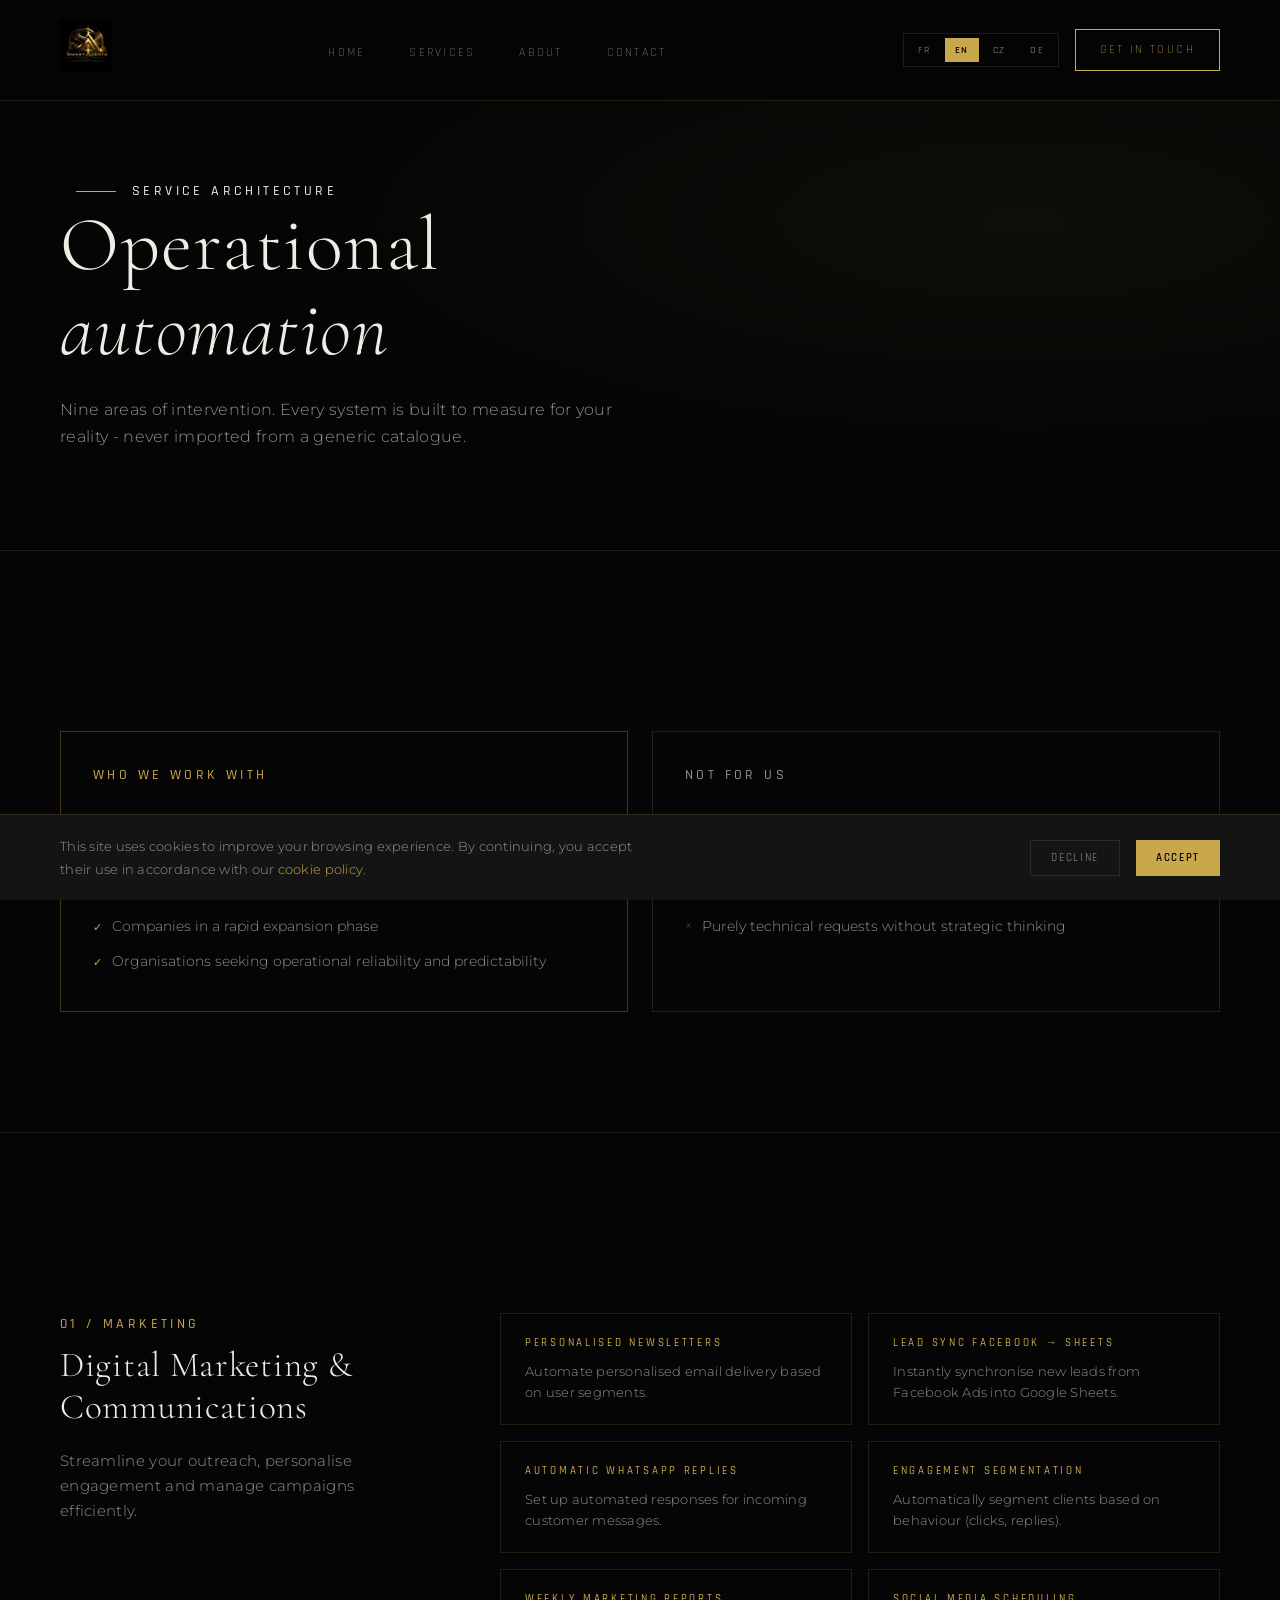
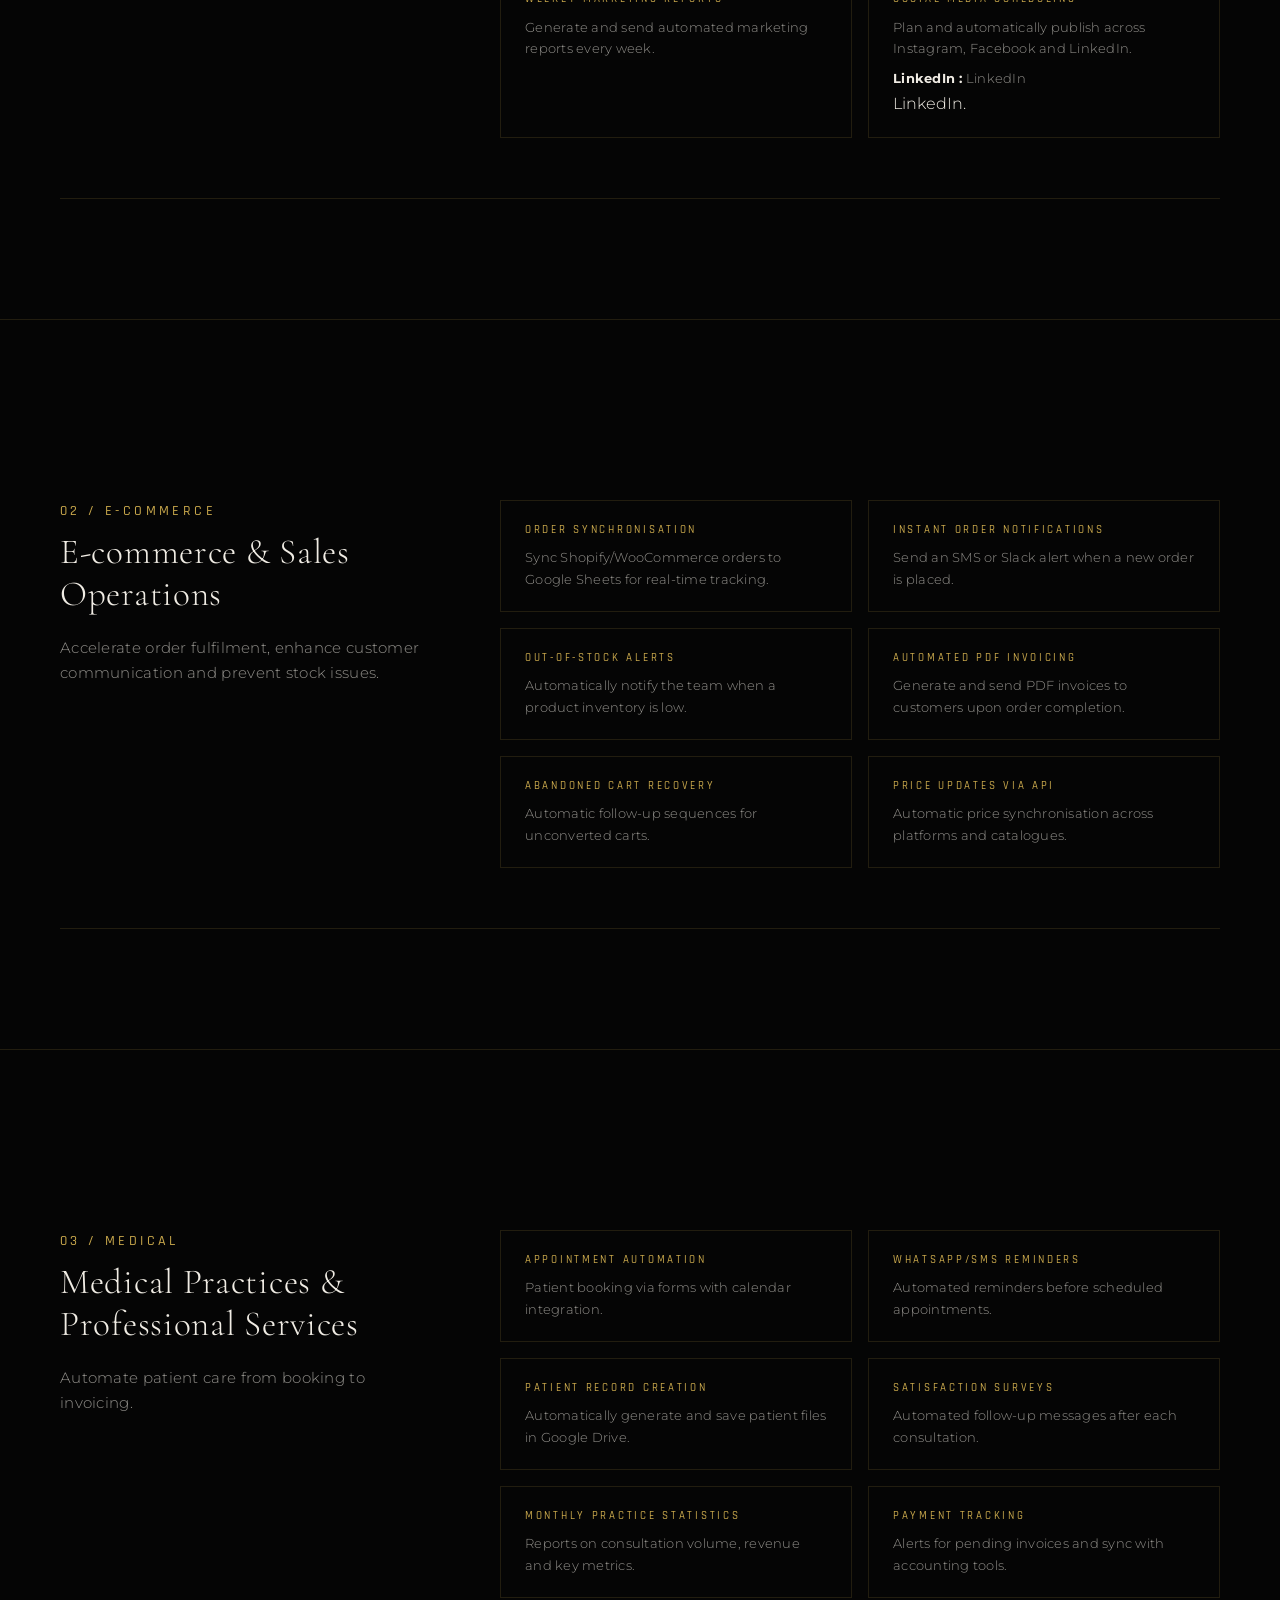
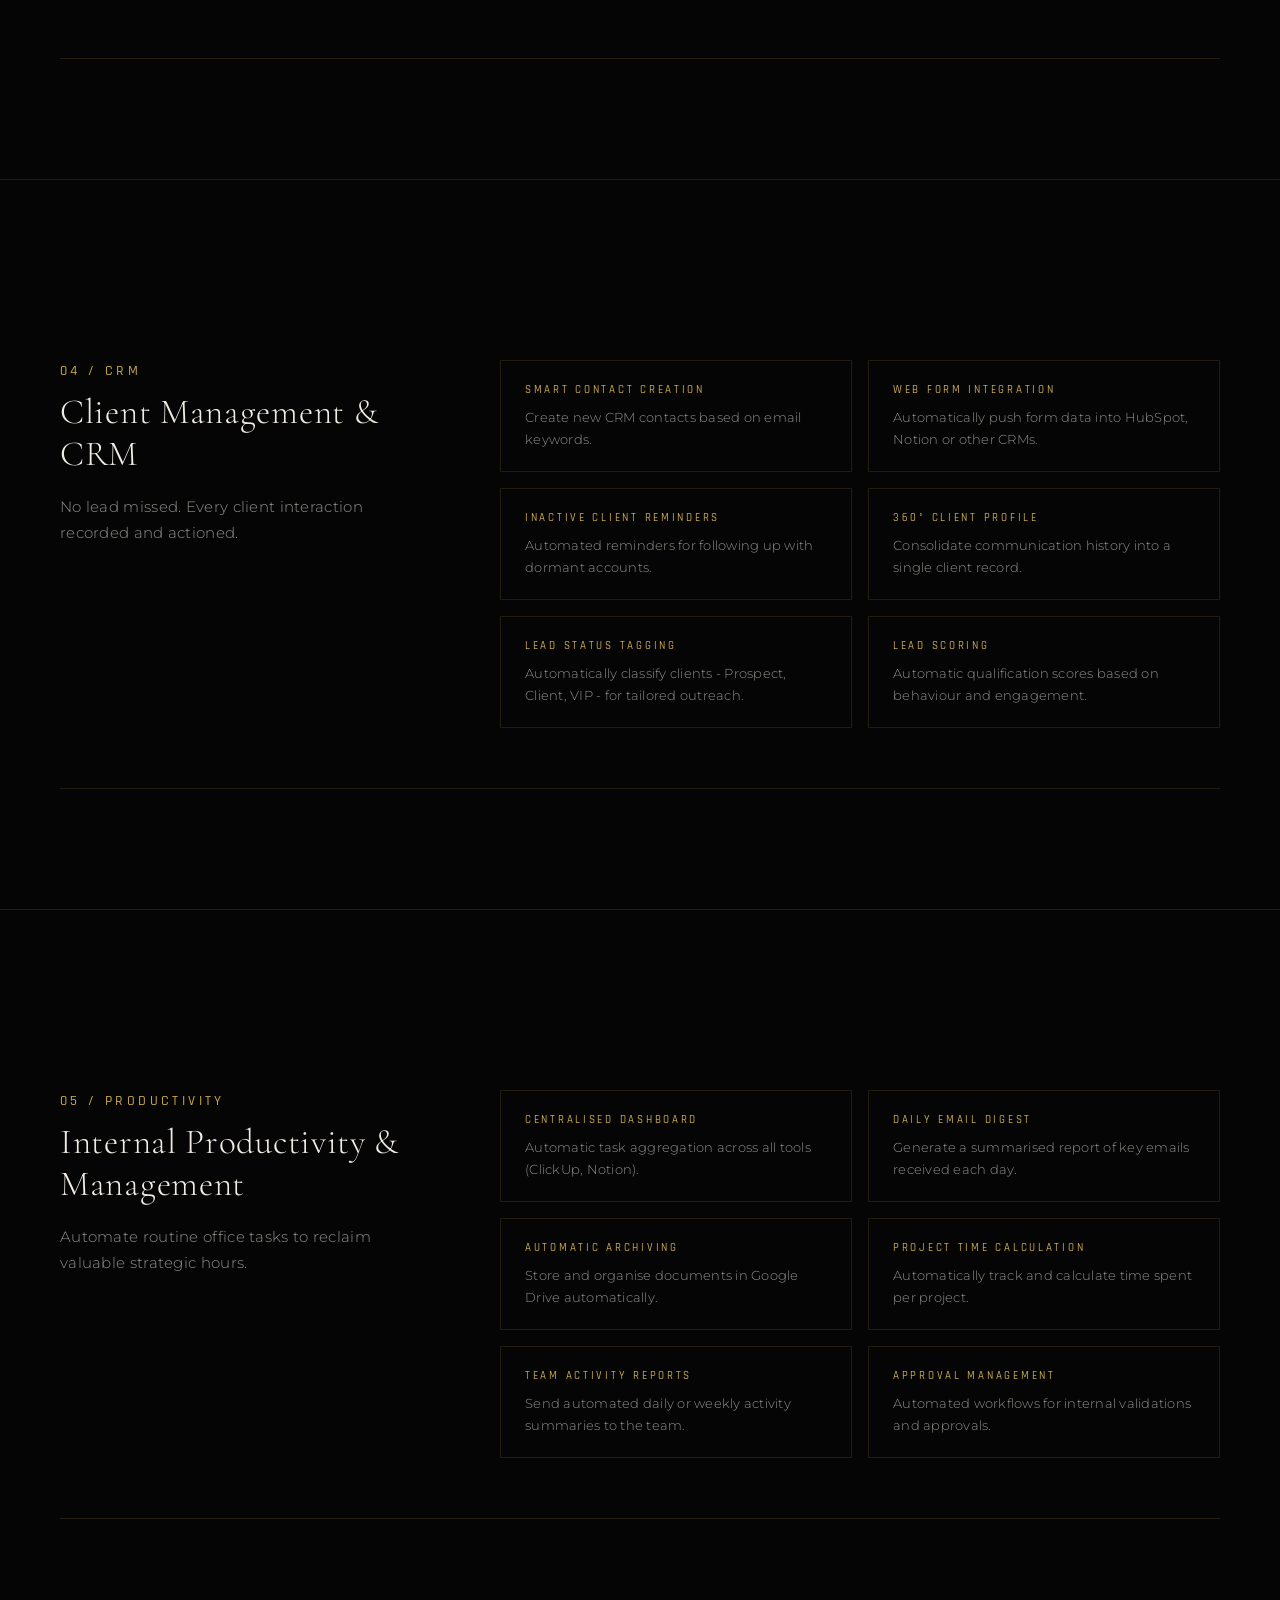
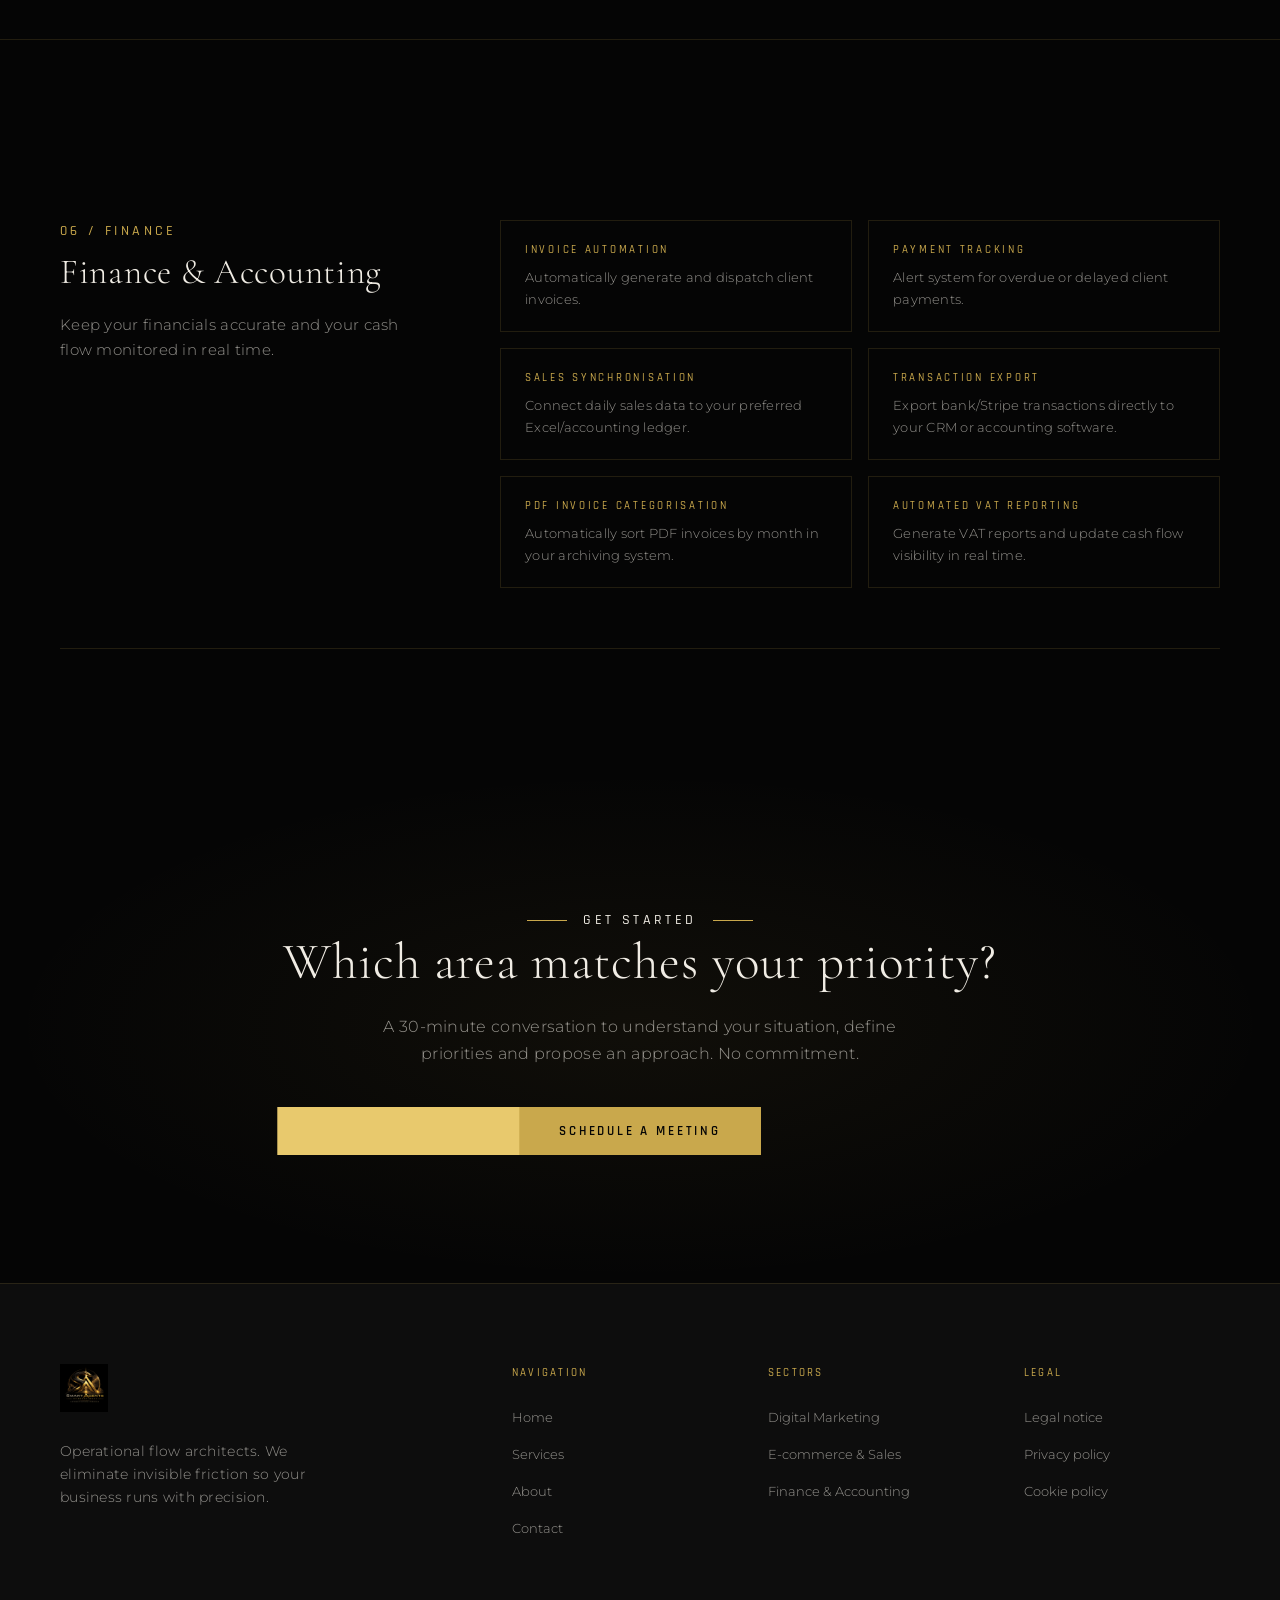
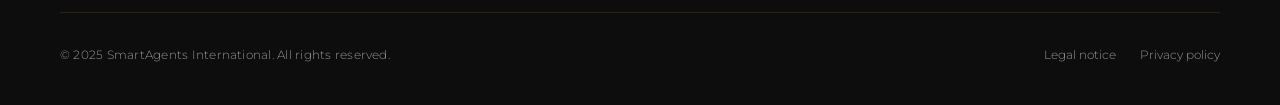
<file: pages/services.html>
<!DOCTYPE html>
<html lang="fr">
<head>
    <!-- Google tag (gtag.js) -->
  <script async src="https://www.googletagmanager.com/gtag/js?iåd=G-H76BB5JHY5"></script>
  <script>
    window.dataLayer = window.dataLayer || [];
    function gtag() { dataLayer.push(arguments); }
    gtag('js', new Date());

    gtag('config', 'G-H76BB5JHY5'); 
  </script>

  <meta charset="UTF-8">
  <meta name="viewport" content="width=device-width, initial-scale=1.0">
  <meta name="description" content="SmartAgents International - Services d'automatisation opérationnelle. 6 domaines couverts.">
  <title>Services - SmartAgents International</title>
  <link rel="icon" type="image/png" href="../images/logo.png">
  <link rel="stylesheet" href="../css/style.css">
</head>
<body>

<nav class="nav">
  <a href="../index.html" class="nav-logo"><img src="../images/logo.png" alt="SmartAgents International"></a>
  <ul class="nav-links">
    <li><a href="../index.html" data-i18n="nav.home">Accueil</a></li>
    <li><a href="services.html" data-i18n="nav.services">Services</a></li>
    <li><a href="a-propos.html" data-i18n="nav.about">À Propos</a></li>
    <li><a href="contact.html" data-i18n="nav.contact">Contact</a></li>
  </ul>
  <div style="display:flex;align-items:center;gap:16px;">
    <div class="lang-switcher" role="group" aria-label="Language selector">
        <button class="lang-btn" data-lang="fr">FR</button>
        <button class="lang-btn" data-lang="en">EN</button>
        <button class="lang-btn" data-lang="cz">CZ</button>
        <button class="lang-btn" data-lang="de">DE</button>
    </div>
    <a href="contact.html" class="nav-cta" data-i18n="nav.cta">Prendre contact</a>
  </div>
  <div class="nav-burger"><span></span><span></span><span></span></div>
</nav>

<div class="mobile-nav">
  <span class="mobile-close">✕</span>
  <a href="../index.html" data-i18n="nav.home">Accueil</a>
  <a href="services.html" data-i18n="nav.services">Services</a>
  <a href="a-propos.html" data-i18n="nav.about">À Propos</a>
  <a href="contact.html" data-i18n="nav.contact">Contact</a>
  <div class="lang-switcher" style="margin:0;">
    <button class="lang-btn" data-lang="fr">FR</button>
    <button class="lang-btn" data-lang="en">EN</button>
  </div>
</div>

<header class="page-hero">
  <div class="section" style="padding:0;">
    <h4 class="fade-up"><span class="gold-line"></span><span data-i18n="services_page.eyebrow">Architecture de services</span></h4>
    <h1 class="fade-up"><span data-i18n="services_page.title">Automatisation</span><br><em data-i18n="services_page.title_em">opérationnelle</em></h1>
    <p style="max-width:560px;font-size:1rem;margin-top:24px;" class="fade-up" data-i18n="services_page.desc">Neuf domaines d'intervention. Chaque système est conçu sur mesure.</p>
  </div>
</header>

<section class="section">
  <div class="for-whom">
    <div class="for-card positive fade-up">
      <h4 data-i18n="services_page.for_title">Pour qui nous travaillons</h4>
      <ul>
        <li data-i18n="services_page.for_1">Entrepreneurs avec des outils existants non orchestrés</li>
        <li data-i18n="services_page.for_2">Dirigeants de PME cherchant à scaler sans recruter</li>
        <li data-i18n="services_page.for_3">Responsables opérationnels saturés de tâches manuelles</li>
        <li data-i18n="services_page.for_4">Entreprises en phase d'expansion rapide</li>
        <li data-i18n="services_page.for_5">Organisations cherchant fiabilité et prévisibilité opérationnelle</li>
      </ul>
    </div>
    <div class="for-card negative fade-up">
      <h4 data-i18n="services_page.not_title">Pas pour nous</h4>
      <ul>
        <li data-i18n="services_page.not_1">Très petites structures cherchant une solution immédiate à bas coût</li>
        <li data-i18n="services_page.not_2">Organisations refusant toute remise en question de leurs processus</li>
        <li data-i18n="services_page.not_3">Projets sans vision long terme clairement définie</li>
        <li data-i18n="services_page.not_4">Demandes purement techniques sans réflexion stratégique</li>
      </ul>
    </div>
  </div>
</section>

<div class="divider"></div>

<!-- S1 MARKETING -->
<section class="section">
  <div class="service-detail">
    <div class="service-meta">
      <h4 data-i18n="services_page.s1_num">01 / Marketing</h4>
      <h2 data-i18n="services_page.s1_title">Marketing Digital & Communications</h2>
      <p data-i18n="services_page.s1_desc">Rationalisez votre prospection.</p>
    </div>
    <div class="automations-list fade-up">
      <div class="automation-item"><h4 data-i18n="services_page.s1_a1_title">Newsletters personnalisées</h4><p data-i18n="services_page.s1_a1_desc">Automatisation de l'envoi d'emails personnalisés selon les segments utilisateurs.</p></div>
      <div class="automation-item"><h4 data-i18n="services_page.s1_a2_title">Lead Sync Facebook → Sheets</h4><p data-i18n="services_page.s1_a2_desc">Synchronisation instantanée des nouveaux leads depuis Facebook Ads vers Google Sheets.</p></div>
      <div class="automation-item"><h4 data-i18n="services_page.s1_a3_title">Réponses WhatsApp automatiques</h4><p data-i18n="services_page.s1_a3_desc">Mise en place de réponses automatisées pour les messages entrants clients.</p></div>
      <div class="automation-item"><h4 data-i18n="services_page.s1_a4_title">Segmentation d'engagement</h4><p data-i18n="services_page.s1_a4_desc">Segmentation automatique des clients selon le comportement (clics, réponses).</p></div>
      <div class="automation-item"><h4 data-i18n="services_page.s1_a5_title">Rapports marketing hebdomadaires</h4><p data-i18n="services_page.s1_a5_desc">Génération et envoi de rapports marketing automatisés chaque semaine.</p></div>
      <div class="automation-item"><h4 data-i18n="services_page.s1_a6_title">Planification réseaux sociaux</h4><p data-i18n="services_page.s1_a6_desc">Planification et publication automatique sur Instagram, Facebook et 
                <p style="margin-top:8px;"><strong style="color:var(--white);">LinkedIn :</strong> <a href="https://linkedin.com/company/medbenomar" target="_blank" rel="noopener noreferrer">LinkedIn</a></p>

        LinkedIn.</p></div>
    </div>
  </div>
</section>

<div class="divider"></div>

<!-- S2 ECOMMERCE -->
<section class="section">
  <div class="service-detail">
    <div class="service-meta">
      <h4 data-i18n="services_page.s2_num">02 / E-commerce</h4>
      <h2 data-i18n="services_page.s2_title">E-commerce & Opérations de Vente</h2>
      <p data-i18n="services_page.s2_desc">Accélérez la livraison des commandes.</p>
    </div>
    <div class="automations-list fade-up">
      <div class="automation-item"><h4 data-i18n="services_page.s2_a1_title">Synchronisation des commandes</h4><p data-i18n="services_page.s2_a1_desc">Sync Shopify/WooCommerce vers Google Sheets pour le suivi en temps réel.</p></div>
      <div class="automation-item"><h4 data-i18n="services_page.s2_a2_title">Notifications de commandes instantanées</h4><p data-i18n="services_page.s2_a2_desc">Alerte SMS ou Slack dès qu'une nouvelle commande est passée.</p></div>
      <div class="automation-item"><h4 data-i18n="services_page.s2_a3_title">Alertes de rupture de stock</h4><p data-i18n="services_page.s2_a3_desc">Notification automatique quand l'inventaire d'un produit est bas.</p></div>
      <div class="automation-item"><h4 data-i18n="services_page.s2_a4_title">Facturation PDF automatisée</h4><p data-i18n="services_page.s2_a4_desc">Génération et envoi de factures PDF clients à la finalisation de commande.</p></div>
      <div class="automation-item"><h4 data-i18n="services_page.s2_a5_title">Récupération paniers abandonnés</h4><p data-i18n="services_page.s2_a5_desc">Séquences de relance automatiques pour les paniers non convertis.</p></div>
      <div class="automation-item"><h4 data-i18n="services_page.s2_a6_title">Mises à jour prix via API</h4><p data-i18n="services_page.s2_a6_desc">Synchronisation automatique des prix entre plateformes et catalogues.</p></div>
    </div>
  </div>
</section>

<div class="divider"></div>

<!-- S3 MEDICAL -->
<section class="section">
  <div class="service-detail">
    <div class="service-meta">
      <h4 data-i18n="services_page.s3_num">03 / Médical</h4>
      <h2 data-i18n="services_page.s3_title">Cabinets Médicaux & Services Professionnels</h2>
      <p data-i18n="services_page.s3_desc">Automatisation de la prise en charge patient.</p>
    </div>
    <div class="automations-list fade-up">
      <div class="automation-item"><h4 data-i18n="services_page.s3_a1_title">Automatisation des rendez-vous</h4><p data-i18n="services_page.s3_a1_desc">Réservation patient via formulaires avec intégration calendrier.</p></div>
      <div class="automation-item"><h4 data-i18n="services_page.s3_a2_title">Rappels WhatsApp/SMS</h4><p data-i18n="services_page.s3_a2_desc">Rappels automatisés avant les rendez-vous programmés.</p></div>
      <div class="automation-item"><h4 data-i18n="services_page.s3_a3_title">Création de dossiers patients</h4><p data-i18n="services_page.s3_a3_desc">Génération et sauvegarde automatique des fiches patients dans Google Drive.</p></div>
      <div class="automation-item"><h4 data-i18n="services_page.s3_a4_title">Enquêtes de satisfaction</h4><p data-i18n="services_page.s3_a4_desc">Envoi automatisé de messages de suivi post-consultation.</p></div>
      <div class="automation-item"><h4 data-i18n="services_page.s3_a5_title">Statistiques mensuelles du cabinet</h4><p data-i18n="services_page.s3_a5_desc">Rapports sur le volume de consultations, revenus et indicateurs clés.</p></div>
      <div class="automation-item"><h4 data-i18n="services_page.s3_a6_title">Suivi des paiements</h4><p data-i18n="services_page.s3_a6_desc">Alertes pour les factures en attente et synchronisation avec les outils comptables.</p></div>
    </div>
  </div>
</section>

<div class="divider"></div>

<!-- S4 CRM -->
<section class="section">
  <div class="service-detail">
    <div class="service-meta">
      <h4 data-i18n="services_page.s4_num">04 / CRM</h4>
      <h2 data-i18n="services_page.s4_title">Gestion Client & CRM</h2>
      <p data-i18n="services_page.s4_desc">Aucun lead manqué. Chaque interaction client enregistrée et traitée.</p>
    </div>
    <div class="automations-list fade-up">
      <div class="automation-item"><h4 data-i18n="services_page.s4_a1_title">Création intelligente de contacts</h4><p data-i18n="services_page.s4_a1_desc">Création de nouveaux contacts CRM basée sur les mots-clés des emails.</p></div>
      <div class="automation-item"><h4 data-i18n="services_page.s4_a2_title">Intégration formulaires web</h4><p data-i18n="services_page.s4_a2_desc">Push automatique des données de formulaires vers HubSpot, Notion ou autres CRMs.</p></div>
      <div class="automation-item"><h4 data-i18n="services_page.s4_a3_title">Rappels clients inactifs</h4><p data-i18n="services_page.s4_a3_desc">Rappels automatisés pour le suivi des comptes dormants.</p></div>
      <div class="automation-item"><h4 data-i18n="services_page.s4_a4_title">Profil client 360°</h4><p data-i18n="services_page.s4_a4_desc">Consolidation de l'historique de communication en un seul dossier client.</p></div>
      <div class="automation-item"><h4 data-i18n="services_page.s4_a5_title">Tagging de statut des leads</h4><p data-i18n="services_page.s4_a5_desc">Classification automatique - Prospect, Client, VIP - pour une prospection ciblée.</p></div>
      <div class="automation-item"><h4 data-i18n="services_page.s4_a6_title">Scoring des leads</h4><p data-i18n="services_page.s4_a6_desc">Attribution automatique de scores de qualification selon le comportement et l'engagement.</p></div>
    </div>
  </div>
</section>

<div class="divider"></div>

<!-- S5 PRODUCTIVITY -->
<section class="section">
  <div class="service-detail">
    <div class="service-meta">
      <h4 data-i18n="services_page.s5_num">05 / Productivité</h4>
      <h2 data-i18n="services_page.s5_title">Productivité Interne & Management</h2>
      <p data-i18n="services_page.s5_desc">Automatisez les tâches de bureau routinières.</p>
    </div>
    <div class="automations-list fade-up">
      <div class="automation-item"><h4 data-i18n="services_page.s5_a1_title">Dashboard centralisé</h4><p data-i18n="services_page.s5_a1_desc">Agrégation automatique des tâches sur tous les outils (ClickUp, Notion).</p></div>
      <div class="automation-item"><h4 data-i18n="services_page.s5_a2_title">Digest email quotidien</h4><p data-i18n="services_page.s5_a2_desc">Génération d'un rapport résumé des emails clés reçus chaque jour.</p></div>
      <div class="automation-item"><h4 data-i18n="services_page.s5_a3_title">Archivage automatique</h4><p data-i18n="services_page.s5_a3_desc">Stockage et organisation automatique des documents dans Google Drive.</p></div>
      <div class="automation-item"><h4 data-i18n="services_page.s5_a4_title">Calcul du temps par projet</h4><p data-i18n="services_page.s5_a4_desc">Suivi et calcul automatiques du temps passé par projet.</p></div>
      <div class="automation-item"><h4 data-i18n="services_page.s5_a5_title">Rapports d'activité équipe</h4><p data-i18n="services_page.s5_a5_desc">Envoi automatisé de résumés d'activité quotidiens ou hebdomadaires.</p></div>
      <div class="automation-item"><h4 data-i18n="services_page.s5_a6_title">Gestion des approbations</h4><p data-i18n="services_page.s5_a6_desc">Workflows automatisés pour les validations et approbations internes.</p></div>
    </div>
  </div>
</section>

<div class="divider"></div>

<!-- S6 FINANCE -->
<section class="section">
  <div class="service-detail">
    <div class="service-meta">
      <h4 data-i18n="services_page.s6_num">06 / Finance</h4>
      <h2 data-i18n="services_page.s6_title">Finance & Comptabilité</h2>
      <p data-i18n="services_page.s6_desc">Maintenez vos finances précises et surveillez votre trésorerie en temps réel.</p>
    </div>
    <div class="automations-list fade-up">
      <div class="automation-item"><h4 data-i18n="services_page.s6_a1_title">Automatisation des factures</h4><p data-i18n="services_page.s6_a1_desc">Génération et envoi automatiques des factures clients.</p></div>
      <div class="automation-item"><h4 data-i18n="services_page.s6_a2_title">Suivi des paiements</h4><p data-i18n="services_page.s6_a2_desc">Système d'alertes pour les paiements clients en retard ou différés.</p></div>
      <div class="automation-item"><h4 data-i18n="services_page.s6_a3_title">Synchronisation des ventes</h4><p data-i18n="services_page.s6_a3_desc">Connexion des données de ventes quotidiennes vers votre tableur Excel/comptable.</p></div>
      <div class="automation-item"><h4 data-i18n="services_page.s6_a4_title">Export des transactions</h4><p data-i18n="services_page.s6_a4_desc">Export des transactions bancaires/Stripe vers votre CRM ou logiciel comptable.</p></div>
      <div class="automation-item"><h4 data-i18n="services_page.s6_a5_title">Catégorisation des factures PDF</h4><p data-i18n="services_page.s6_a5_desc">Tri automatique des factures PDF par mois dans votre système d'archivage.</p></div>
      <div class="automation-item"><h4 data-i18n="services_page.s6_a6_title">Reporting TVA automatisé</h4><p data-i18n="services_page.s6_a6_desc">Génération des rapports de TVA et mise à jour de la trésorerie en temps réel.</p></div>
    </div>
  </div>
</section>

<div class="cta-section">
  <h4 class="fade-up"><span class="gold-line"></span><span data-i18n="services_page.cta_eyebrow">Commencer</span><span class="gold-line"></span></h4>
  <h2 class="fade-up" data-i18n="services_page.cta_title">Quel domaine correspond à votre priorité ?</h2>
  <p class="fade-up" data-i18n="services_page.cta_desc">Un entretien de 30 minutes pour comprendre votre situation.</p>
  <a href="contact.html" class="btn-primary fade-up"><span data-i18n="services_page.cta_btn">Planifier un entretien</span></a>
</div>

<footer>
  <div class="footer-grid">
    <div class="footer-brand"><img src="../images/logo.png" alt="SmartAgents International"><p data-i18n="footer.tagline">Architectes de flux opérationnels.</p></div>
    <div class="footer-col"><h4 data-i18n="footer.col_nav">Navigation</h4><ul><li><a href="../index.html" data-i18n="nav.home">Accueil</a></li><li><a href="services.html" data-i18n="nav.services">Services</a></li><li><a href="a-propos.html" data-i18n="nav.about">À Propos</a></li><li><a href="contact.html" data-i18n="nav.contact">Contact</a></li></ul></div>
    <div class="footer-col"><h4 data-i18n="footer.col_sectors">Secteurs</h4><ul><li><a href="services.html" data-i18n="sectors.s1_title">Marketing Digital</a></li><li><a href="services.html" data-i18n="sectors.s2_title">E-commerce</a></li><li><a href="services.html" data-i18n="sectors.s6_title">Finance</a></li></ul></div>
    <div class="footer-col"><h4 data-i18n="footer.col_legal">Légal</h4><ul><li><a href="legal.html" data-i18n="footer.legal_mentions">Mentions légales</a></li><li><a href="legal.html#privacy" data-i18n="footer.legal_privacy">Confidentialité</a></li><li><a href="legal.html#cookies" data-i18n="footer.legal_cookies">Cookies</a></li></ul></div>
  </div>
  <div class="footer-bottom">
    <p data-i18n="footer.copyright">© 2025 SmartAgents International.</p>
    <div class="footer-legal"><a href="legal.html" data-i18n="footer.legal_mentions">Mentions légales</a><a href="legal.html#privacy" data-i18n="footer.legal_privacy">Confidentialité</a></div>
  </div>
</footer>

<button class="back-top">↑</button>
<div class="cookie-banner" role="dialog">
  <p><span data-i18n="cookie.text">Ce site utilise des cookies.</span> <a href="legal.html#cookies" data-i18n="cookie.link_text">politique des cookies</a>.</p>
  <div class="cookie-actions"><button class="btn-decline" data-i18n="cookie.decline">Refuser</button><button class="btn-accept" data-i18n="cookie.accept">Accepter</button></div>
</div>
<script src="../js/main.js"></script>
</body>
</html>
</file>
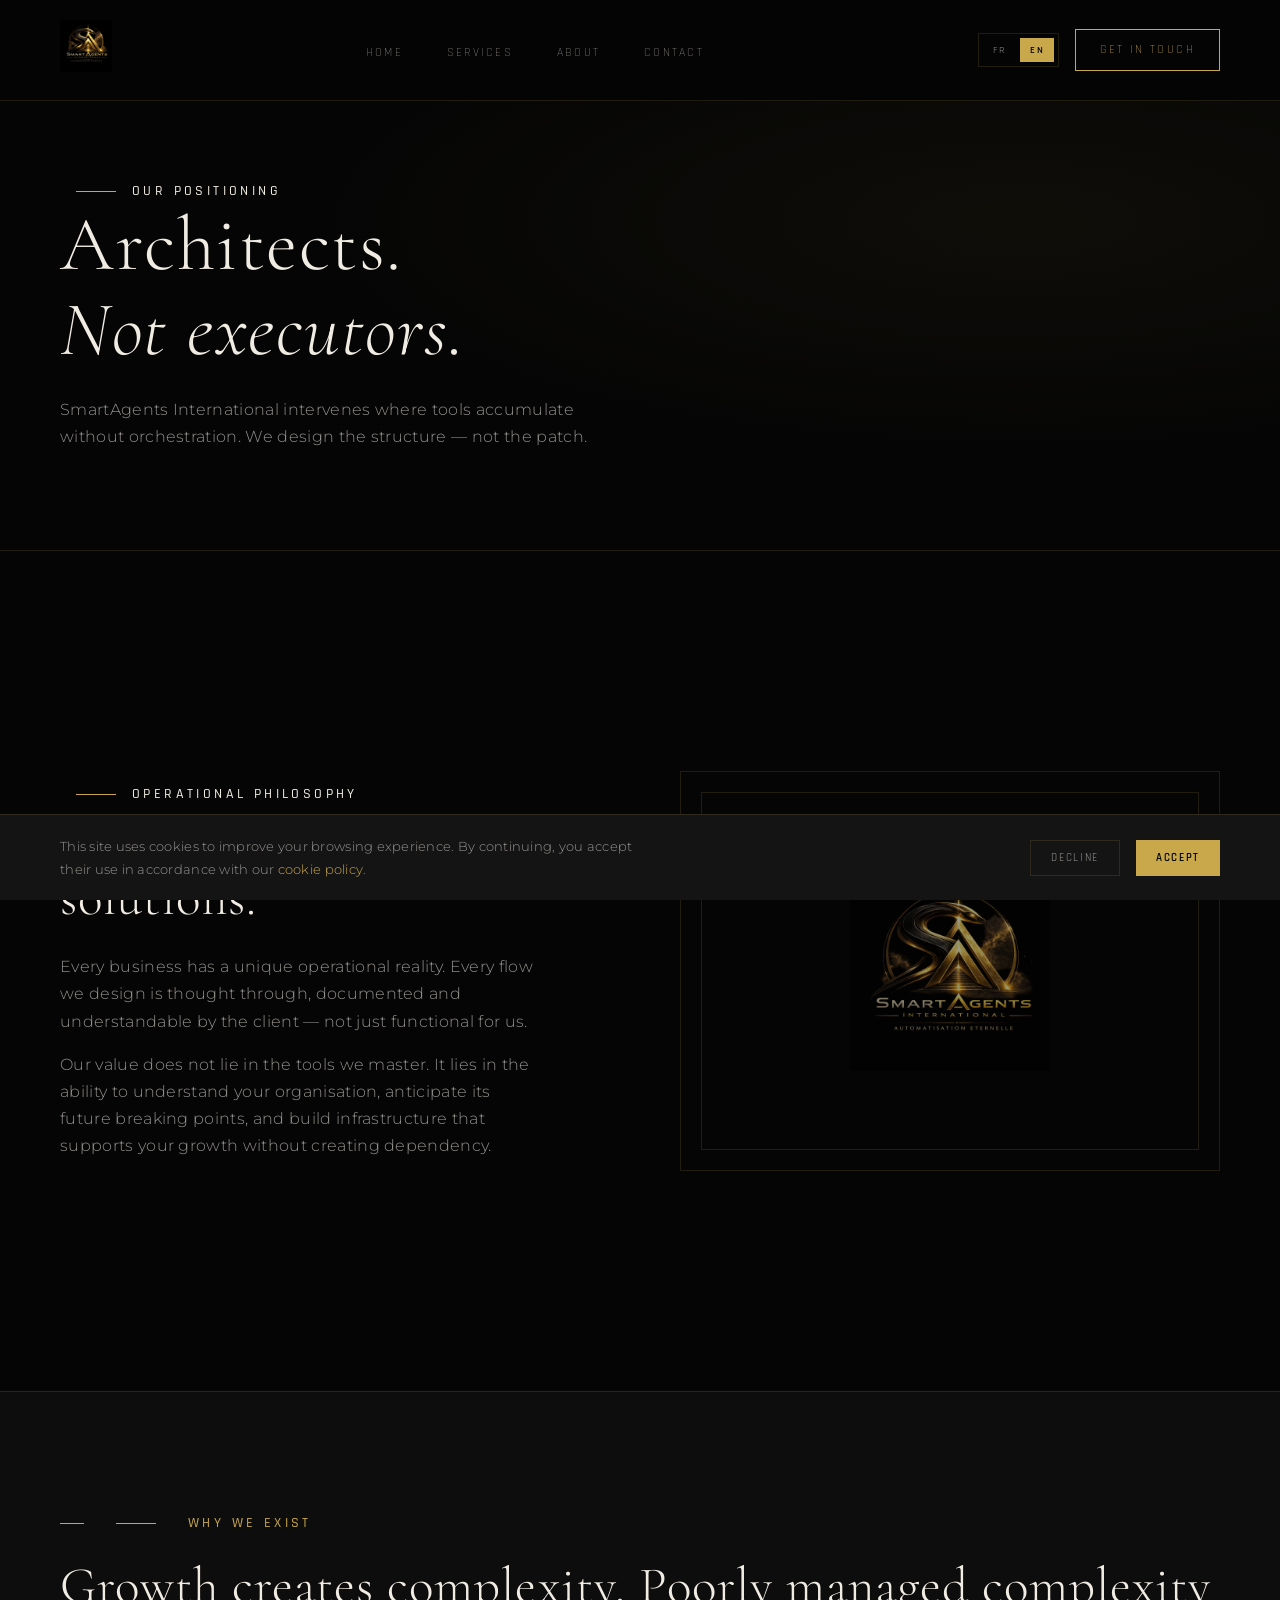
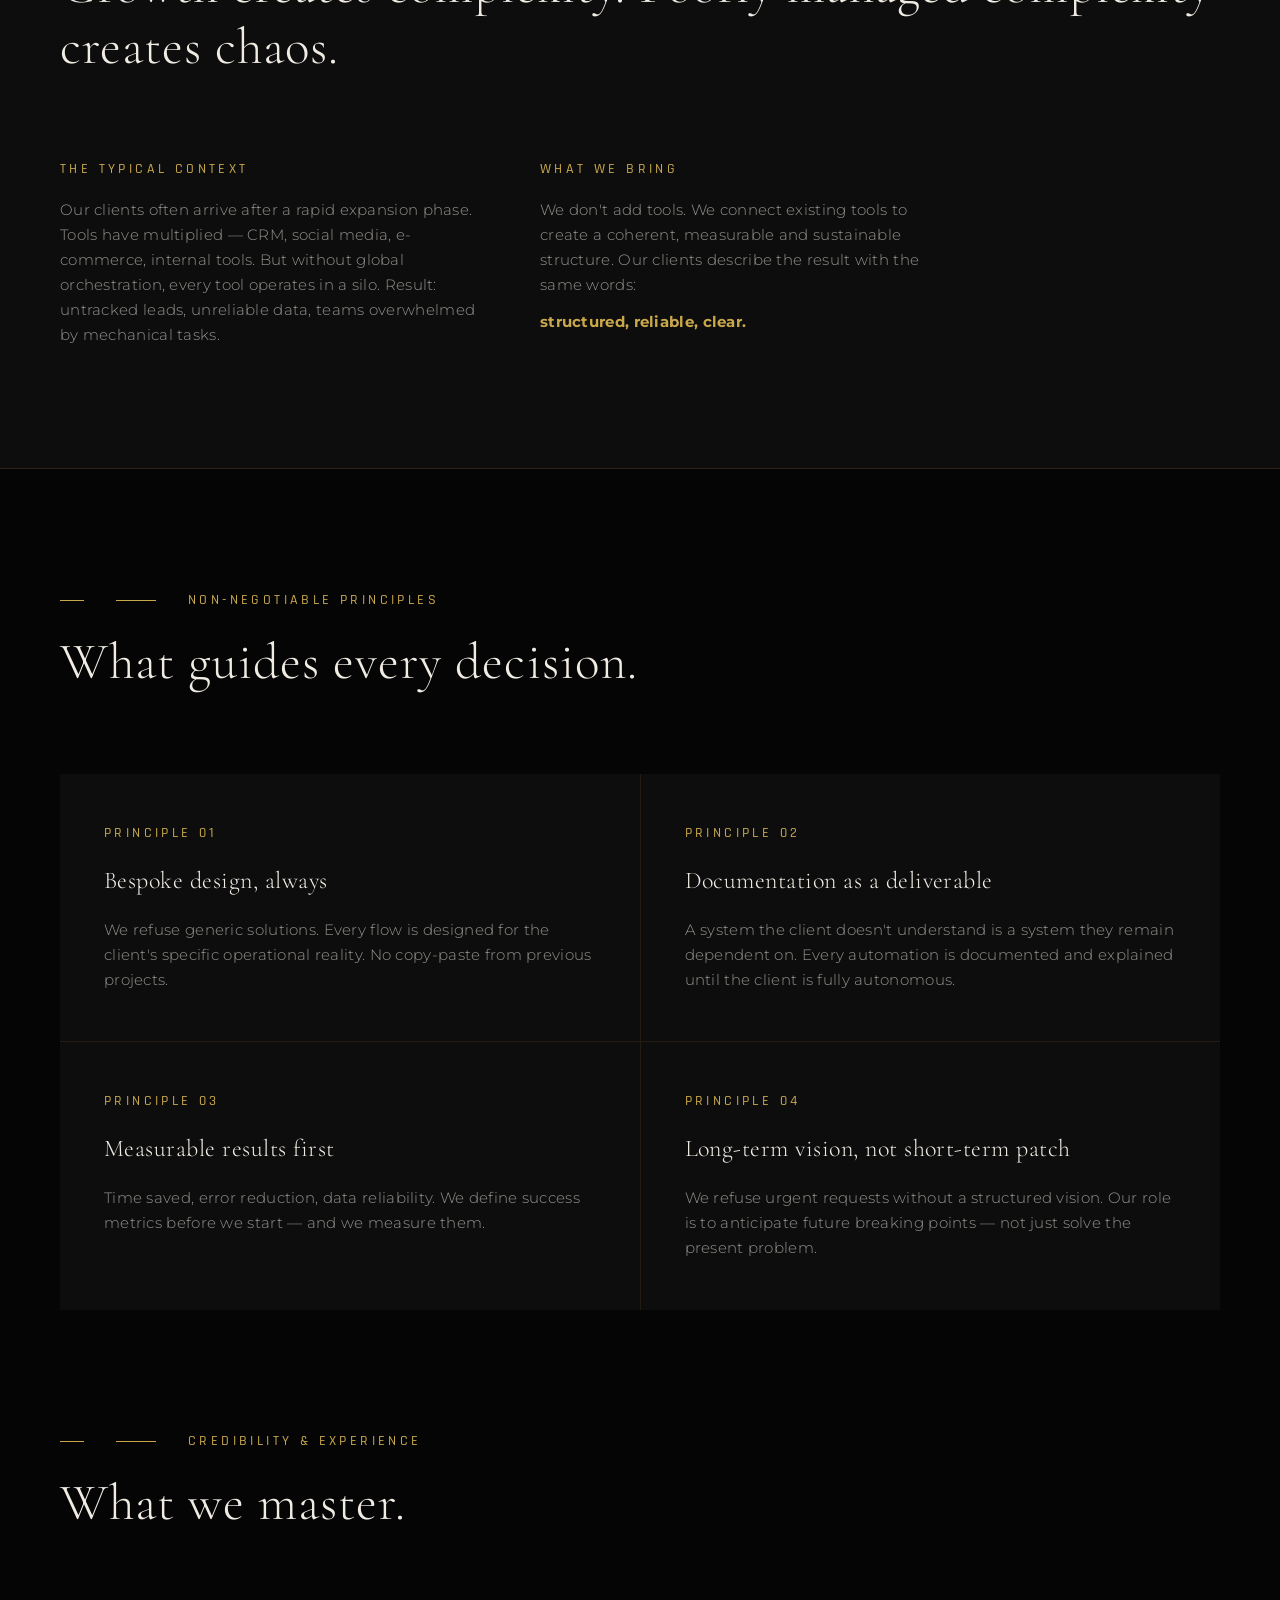
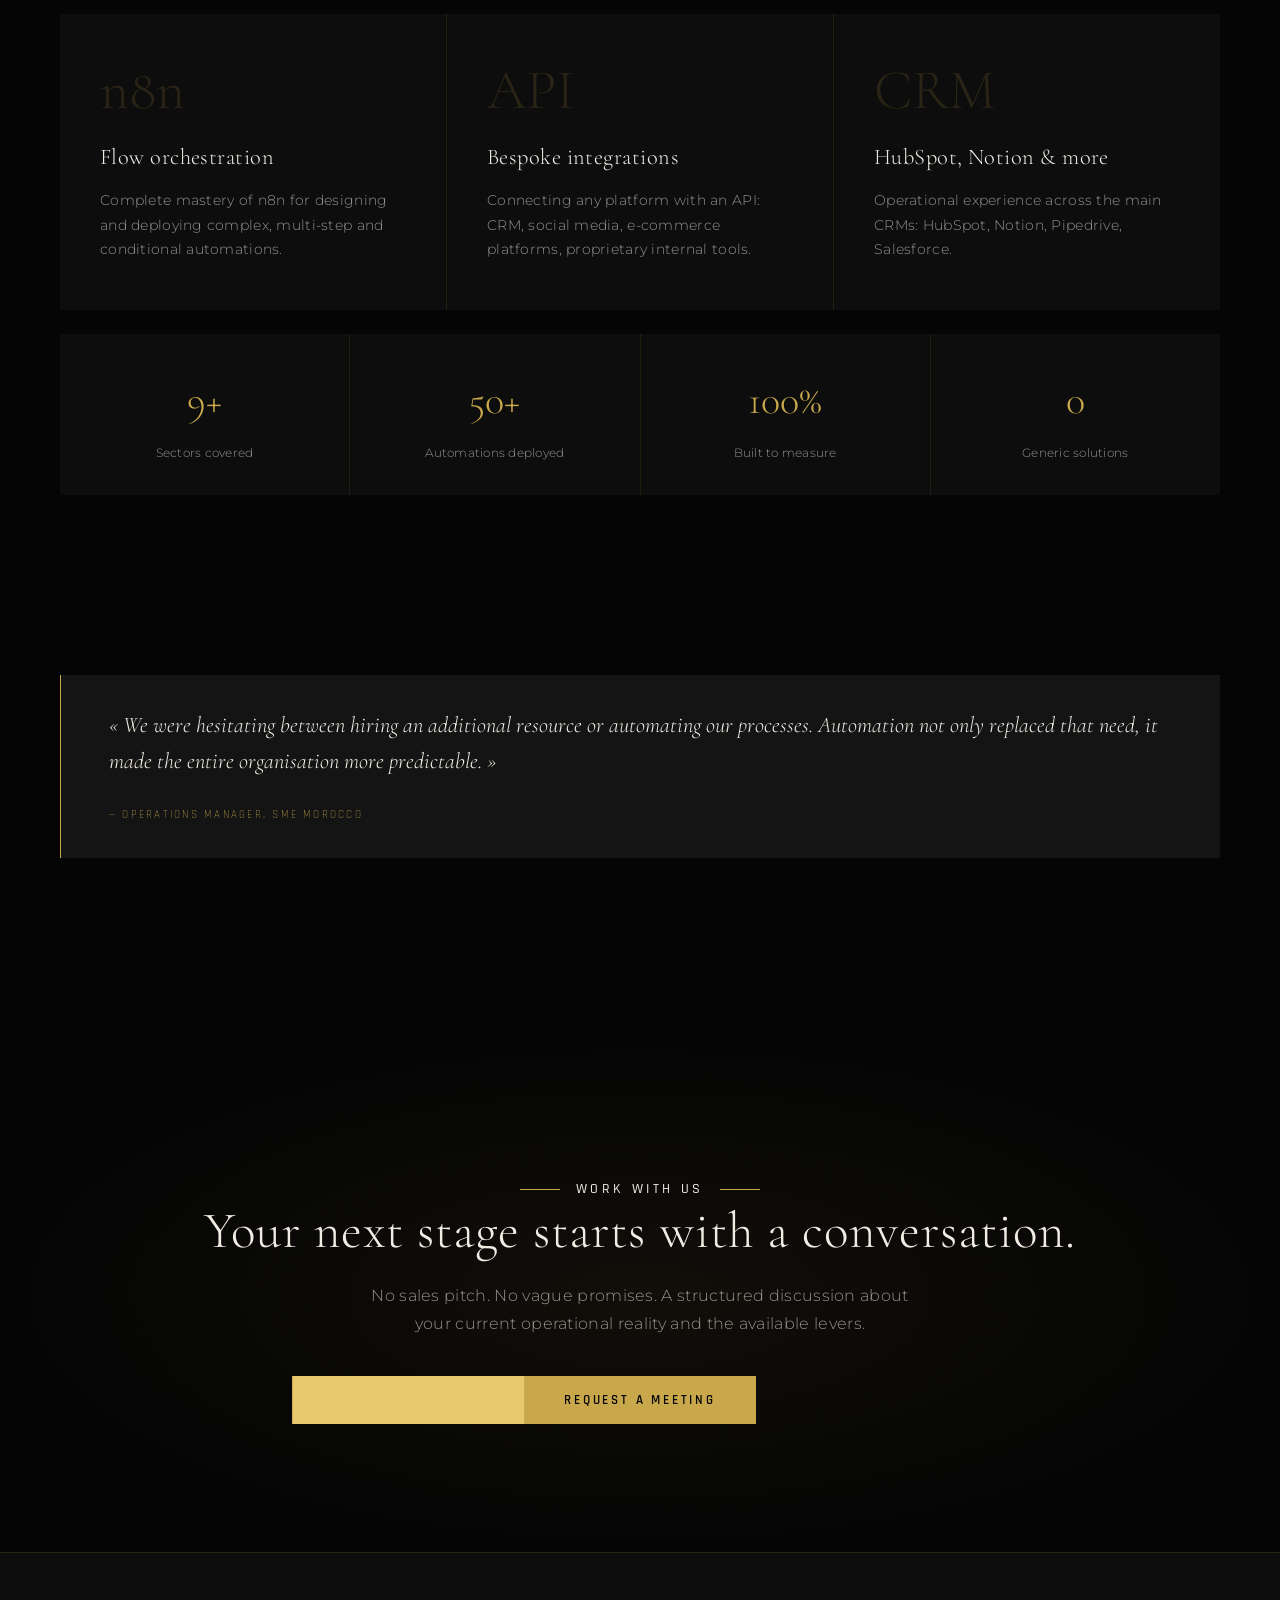
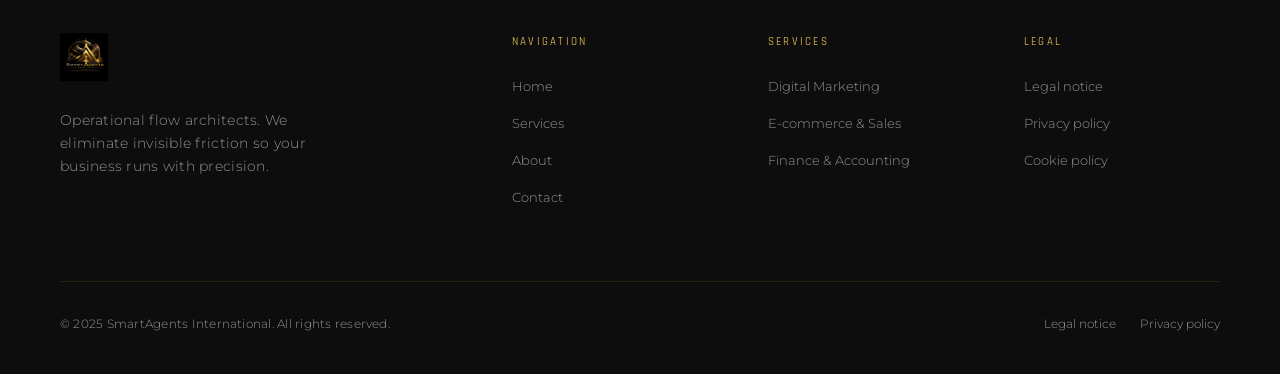
<file: smartagents/pages/a-propos.html>
<!DOCTYPE html>
<html lang="fr">
<head>
  <meta charset="UTF-8">
  <meta name="viewport" content="width=device-width, initial-scale=1.0">
  <meta name="description" content="SmartAgents International — Notre philosophie, positionnement et principes opérationnels.">
  <title>À Propos — SmartAgents International</title>
  <link rel="icon" type="image/png" href="../images/logo.png">
  <link rel="stylesheet" href="../css/style.css">
</head>
<body>

<nav class="nav">
  <a href="../index.html" class="nav-logo"><img src="../images/logo.png" alt="SmartAgents International"></a>
  <ul class="nav-links">
    <li><a href="../index.html" data-i18n="nav.home">Accueil</a></li>
    <li><a href="services.html" data-i18n="nav.services">Services</a></li>
    <li><a href="a-propos.html" data-i18n="nav.about">À Propos</a></li>
    <li><a href="contact.html" data-i18n="nav.contact">Contact</a></li>
  </ul>
  <div style="display:flex;align-items:center;gap:16px;">
    <div class="lang-switcher" role="group" aria-label="Language selector">
      <button class="lang-btn" data-lang="fr">FR</button>
      <button class="lang-btn" data-lang="en">EN</button>
    </div>
    <a href="contact.html" class="nav-cta" data-i18n="nav.cta">Prendre contact</a>
  </div>
  <div class="nav-burger"><span></span><span></span><span></span></div>
</nav>

<div class="mobile-nav">
  <span class="mobile-close">✕</span>
  <a href="../index.html" data-i18n="nav.home">Accueil</a>
  <a href="services.html" data-i18n="nav.services">Services</a>
  <a href="a-propos.html" data-i18n="nav.about">À Propos</a>
  <a href="contact.html" data-i18n="nav.contact">Contact</a>
  <div class="lang-switcher" style="margin:0;"><button class="lang-btn" data-lang="fr">FR</button><button class="lang-btn" data-lang="en">EN</button></div>
</div>

<header class="page-hero">
  <div class="section" style="padding:0;">
    <h4 class="fade-up"><span class="gold-line"></span><span data-i18n="about_page.eyebrow">Notre positionnement</span></h4>
    <h1 class="fade-up"><span data-i18n="about_page.title_1">Architectes.</span><br><em data-i18n="about_page.title_2">Pas exécutants.</em></h1>
    <p style="max-width:560px;font-size:1rem;margin-top:24px;" class="fade-up" data-i18n="about_page.desc">SmartAgents International intervient là où les outils s'accumulent sans s'orchestrer.</p>
  </div>
</header>

<!-- PHILOSOPHY -->
<section class="section">
  <div class="philosophy-block">
    <div>
      <h4 class="fade-up"><span class="gold-line"></span><span data-i18n="about_page.phil_eyebrow">Philosophie opérationnelle</span></h4>
      <h2 class="fade-up" data-i18n="about_page.phil_title">Nous refusons les solutions copiées-collées.</h2>
      <p class="fade-up" style="margin-top:24px;font-size:1rem;max-width:480px;" data-i18n="about_page.phil_p1">Chaque entreprise a une réalité opérationnelle unique.</p>
      <p class="fade-up" style="margin-top:16px;font-size:1rem;max-width:480px;" data-i18n="about_page.phil_p2">Notre valeur ne réside pas dans les outils que nous maîtrisons.</p>
    </div>
    <div class="philosophy-visual fade-up">
      <img src="../images/logo.png" alt="SmartAgents International" class="logo-large">
    </div>
  </div>
</section>

<!-- WHY -->
<div style="background:var(--dark);border-top:1px solid var(--border);border-bottom:1px solid var(--border);">
  <section class="section">
    <div class="section-header">
      <h4 class="fade-up"><span class="gold-line"></span><span data-i18n="about_page.why_eyebrow">Pourquoi nous existons</span></h4>
      <h2 class="fade-up" data-i18n="about_page.why_title">La croissance crée de la complexité. La complexité mal gérée crée du chaos.</h2>
    </div>
    <div style="display:grid;grid-template-columns:1fr 1fr;gap:60px;max-width:900px;">
      <div class="fade-up">
        <h4 style="color:var(--gold);margin-bottom:16px;" data-i18n="about_page.ctx_title">Le contexte typique</h4>
        <p data-i18n="about_page.ctx_text">Nos clients arrivent souvent après une phase d'expansion rapide.</p>
      </div>
      <div class="fade-up">
        <h4 style="color:var(--gold);margin-bottom:16px;" data-i18n="about_page.val_title">Ce que nous apportons</h4>
        <p data-i18n="about_page.val_text">Nous n'ajoutons pas d'outils.</p>
        <p style="margin-top:12px;"><strong style="color:var(--gold);" data-i18n="about_page.val_words">structurant, fiable, clair.</strong></p>
      </div>
    </div>
  </section>
</div>

<!-- VALUES -->
<section class="section">
  <div class="section-header">
    <h4 class="fade-up"><span class="gold-line"></span><span data-i18n="about_page.principles_eyebrow">Principes non négociables</span></h4>
    <h2 class="fade-up" data-i18n="about_page.principles_title">Ce qui guide chaque décision.</h2>
  </div>
  <div class="values-grid fade-up">
    <div class="value-card"><h4 data-i18n="about_page.p1_label">Principe 01</h4><h3 data-i18n="about_page.p1_title">Conception sur mesure, toujours</h3><p data-i18n="about_page.p1_desc">Nous refusons les solutions génériques.</p></div>
    <div class="value-card"><h4 data-i18n="about_page.p2_label">Principe 02</h4><h3 data-i18n="about_page.p2_title">Documentation comme livrable</h3><p data-i18n="about_page.p2_desc">Un système que le client ne comprend pas est un système dont il reste dépendant.</p></div>
    <div class="value-card"><h4 data-i18n="about_page.p3_label">Principe 03</h4><h3 data-i18n="about_page.p3_title">Résultats mesurables d'abord</h3><p data-i18n="about_page.p3_desc">Temps économisé, réduction des erreurs, fiabilité des données.</p></div>
    <div class="value-card"><h4 data-i18n="about_page.p4_label">Principe 04</h4><h3 data-i18n="about_page.p4_title">Vision long terme, pas patch court terme</h3><p data-i18n="about_page.p4_desc">Nous refusons les demandes urgentes sans vision structurée.</p></div>
  </div>
</section>

<!-- CREDENTIALS -->
<section class="section" style="padding-top:0;">
  <div class="section-header">
    <h4 class="fade-up"><span class="gold-line"></span><span data-i18n="about_page.cred_eyebrow">Crédibilité & Expérience</span></h4>
    <h2 class="fade-up" data-i18n="about_page.cred_title">Ce que nous maîtrisons.</h2>
  </div>
  <div class="services-grid fade-up">
    <div class="service-card"><div class="service-number">n8n</div><h3 data-i18n="about_page.cred_s1_title">Orchestration de flux</h3><p data-i18n="about_page.cred_s1_desc">Maîtrise complète de n8n pour la conception et le déploiement d'automatisations complexes.</p></div>
    <div class="service-card"><div class="service-number">API</div><h3 data-i18n="about_page.cred_s2_title">Intégrations sur mesure</h3><p data-i18n="about_page.cred_s2_desc">Connexion de toute plateforme disposant d'une API.</p></div>
    <div class="service-card"><div class="service-number">CRM</div><h3 data-i18n="about_page.cred_s3_title">HubSpot, Notion & plus</h3><p data-i18n="about_page.cred_s3_desc">Expérience opérationnelle sur les principaux CRMs du marché.</p></div>
  </div>
  <div style="display:grid;grid-template-columns:repeat(4,1fr);gap:1px;background:var(--border);margin-top:24px;">
    <div style="background:var(--dark);padding:32px;text-align:center;"><div style="font-family:var(--font-display);font-size:2.5rem;color:var(--gold);">9+</div><p style="font-size:0.78rem;margin-top:8px;" data-i18n="about_page.stat_1">Secteurs couverts</p></div>
    <div style="background:var(--dark);padding:32px;text-align:center;"><div style="font-family:var(--font-display);font-size:2.5rem;color:var(--gold);">50+</div><p style="font-size:0.78rem;margin-top:8px;" data-i18n="about_page.stat_2">Automatisations déployées</p></div>
    <div style="background:var(--dark);padding:32px;text-align:center;"><div style="font-family:var(--font-display);font-size:2.5rem;color:var(--gold);">100%</div><p style="font-size:0.78rem;margin-top:8px;" data-i18n="about_page.stat_3">Conçu sur mesure</p></div>
    <div style="background:var(--dark);padding:32px;text-align:center;"><div style="font-family:var(--font-display);font-size:2.5rem;color:var(--gold);">0</div><p style="font-size:0.78rem;margin-top:8px;" data-i18n="about_page.stat_4">Solutions génériques</p></div>
  </div>
</section>

<section class="section" style="padding-top:0;">
  <div class="testimonial-block fade-up">
    <blockquote data-i18n="about_page.testimonial_quote">« Nous hésitions entre recruter une ressource supplémentaire ou automatiser nos processus. »</blockquote>
    <cite data-i18n="about_page.testimonial_author">— Responsable Opérations, PME Maroc</cite>
  </div>
</section>

<div class="cta-section">
  <h4 class="fade-up"><span class="gold-line"></span><span data-i18n="about_page.cta_eyebrow">Travailler avec nous</span><span class="gold-line"></span></h4>
  <h2 class="fade-up" data-i18n="about_page.cta_title">Votre prochain palier commence par un entretien.</h2>
  <p class="fade-up" data-i18n="about_page.cta_desc">Pas de présentation commerciale. Pas de promesses vagues.</p>
  <a href="contact.html" class="btn-primary fade-up"><span data-i18n="about_page.cta_btn">Demander un entretien</span></a>
</div>

<footer>
  <div class="footer-grid">
    <div class="footer-brand"><img src="../images/logo.png" alt="SmartAgents International"><p data-i18n="footer.tagline">Architectes de flux opérationnels.</p></div>
    <div class="footer-col"><h4 data-i18n="footer.col_nav">Navigation</h4><ul><li><a href="../index.html" data-i18n="nav.home">Accueil</a></li><li><a href="services.html" data-i18n="nav.services">Services</a></li><li><a href="a-propos.html" data-i18n="nav.about">À Propos</a></li><li><a href="contact.html" data-i18n="nav.contact">Contact</a></li></ul></div>
    <div class="footer-col"><h4 data-i18n="footer.col_services">Services</h4><ul><li><a href="services.html" data-i18n="sectors.s1_title">Marketing Digital</a></li><li><a href="services.html" data-i18n="sectors.s2_title">E-commerce</a></li><li><a href="services.html" data-i18n="sectors.s6_title">Finance</a></li></ul></div>
    <div class="footer-col"><h4 data-i18n="footer.col_legal">Légal</h4><ul><li><a href="legal.html" data-i18n="footer.legal_mentions">Mentions légales</a></li><li><a href="legal.html#privacy" data-i18n="footer.legal_privacy">Confidentialité</a></li><li><a href="legal.html#cookies" data-i18n="footer.legal_cookies">Cookies</a></li></ul></div>
  </div>
  <div class="footer-bottom">
    <p data-i18n="footer.copyright">© 2025 SmartAgents International.</p>
    <div class="footer-legal"><a href="legal.html" data-i18n="footer.legal_mentions">Mentions légales</a><a href="legal.html#privacy" data-i18n="footer.legal_privacy">Confidentialité</a></div>
  </div>
</footer>

<button class="back-top">↑</button>
<div class="cookie-banner" role="dialog">
  <p><span data-i18n="cookie.text">Ce site utilise des cookies.</span> <a href="legal.html#cookies" data-i18n="cookie.link_text">politique des cookies</a>.</p>
  <div class="cookie-actions"><button class="btn-decline" data-i18n="cookie.decline">Refuser</button><button class="btn-accept" data-i18n="cookie.accept">Accepter</button></div>
</div>
<script src="../js/main.js"></script>
</body>
</html>
</file>
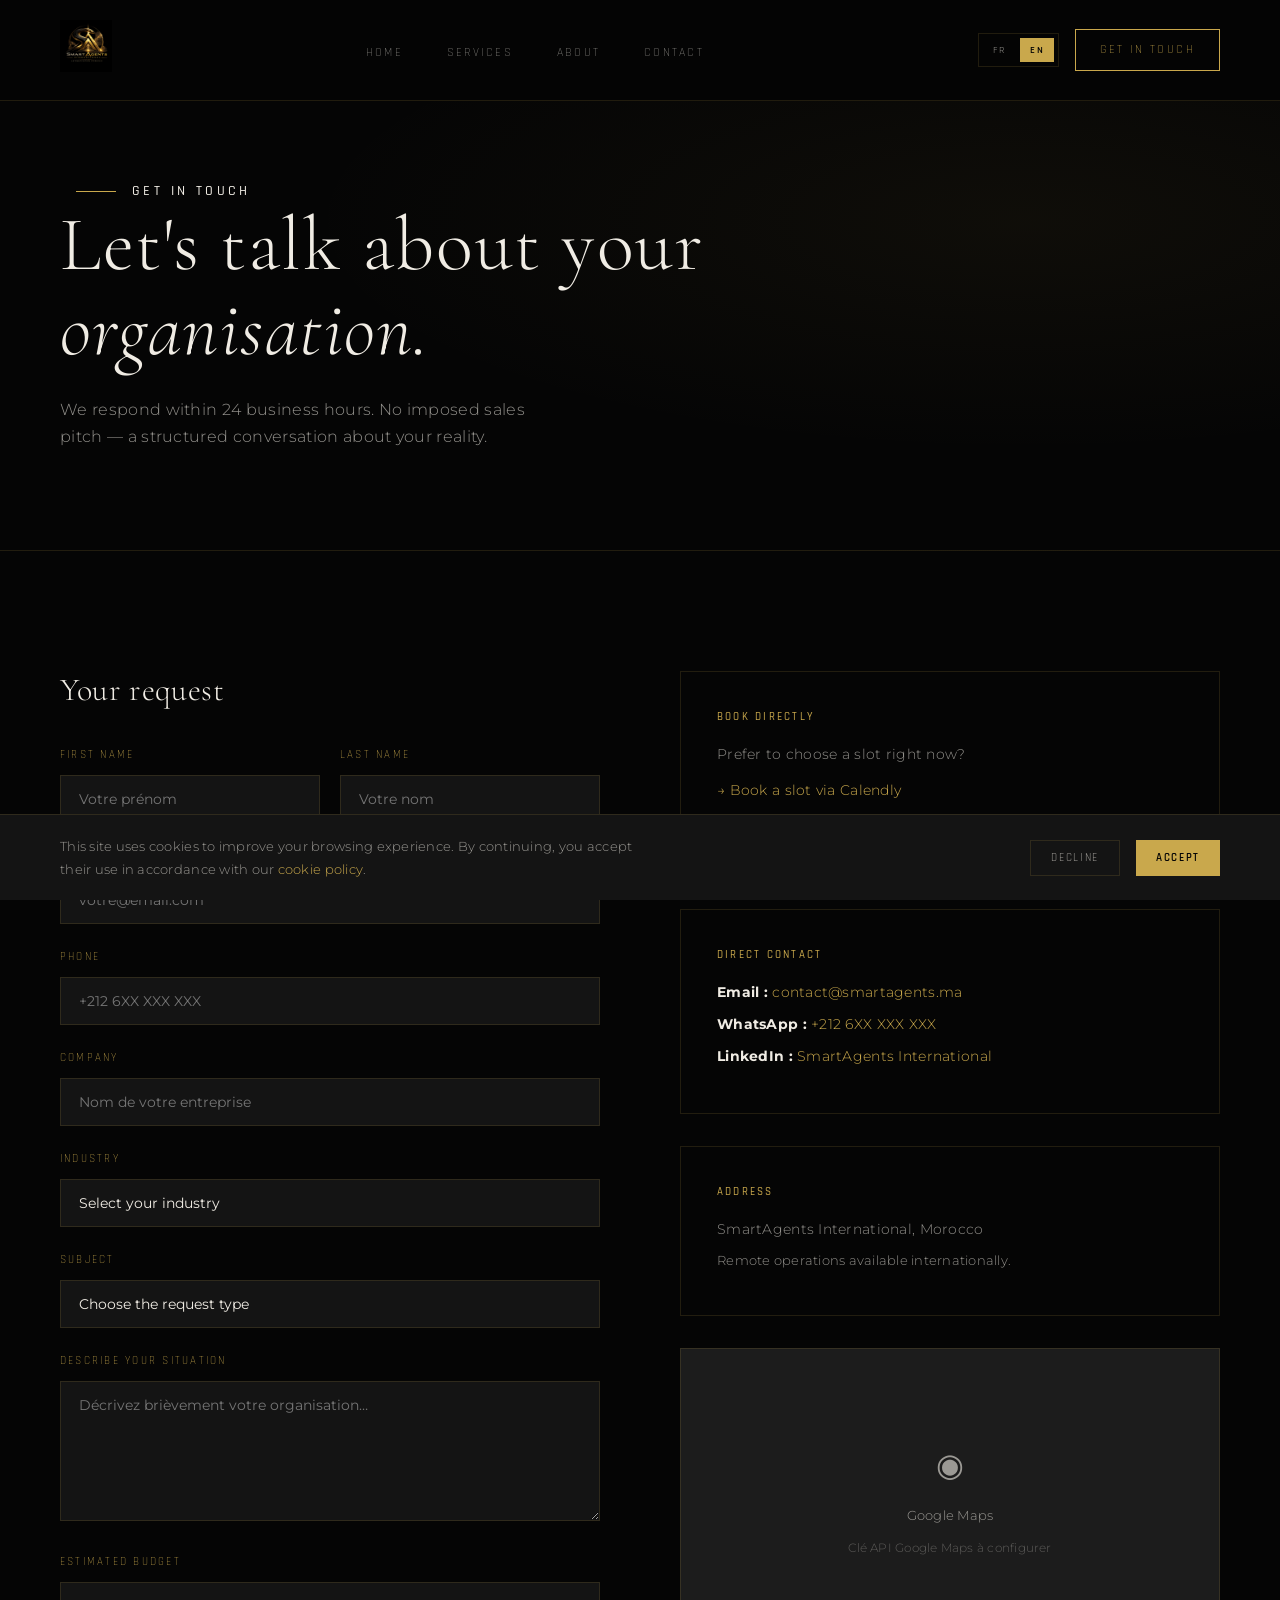
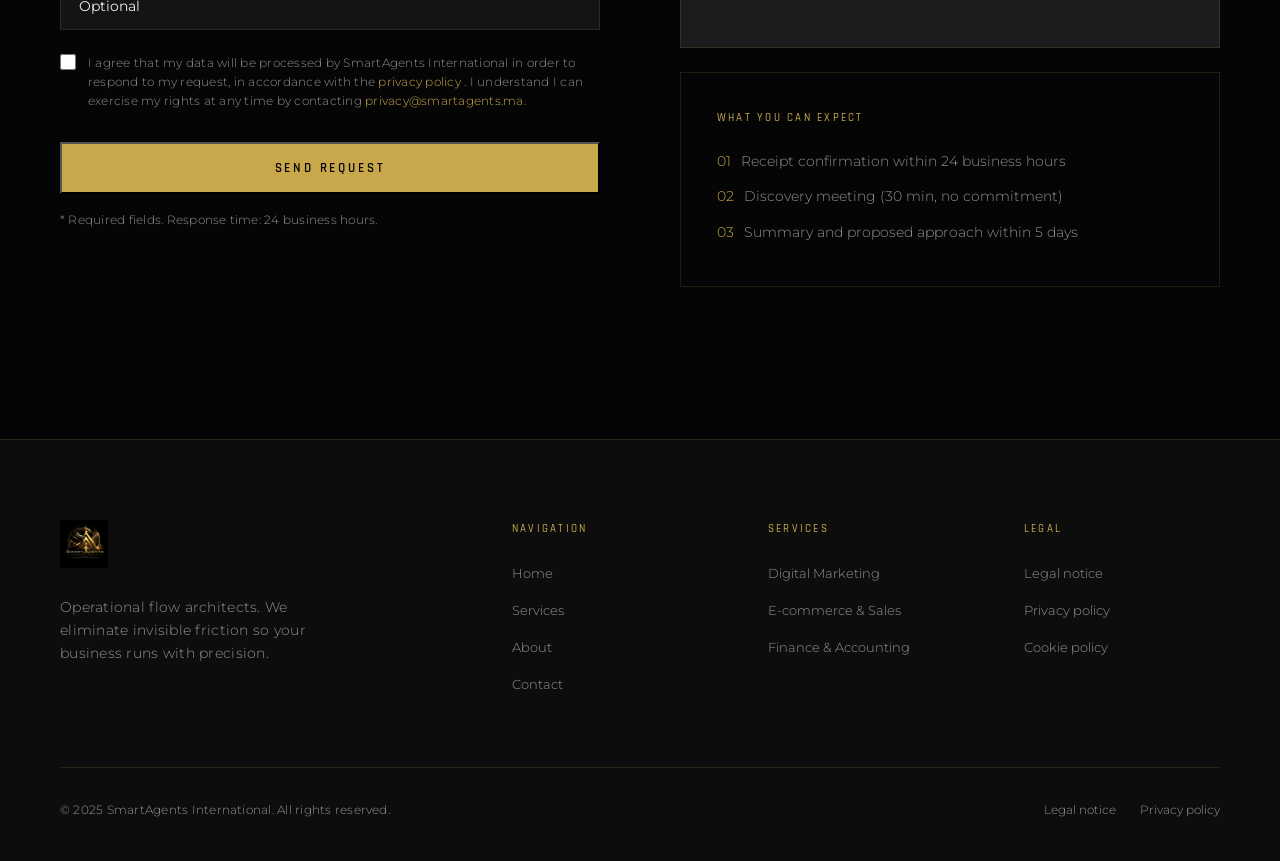
<file: smartagents/pages/contact.html>
<!DOCTYPE html>
<html lang="fr">
<head>
  <meta charset="UTF-8">
  <meta name="viewport" content="width=device-width, initial-scale=1.0">
  <meta name="description" content="Contacter SmartAgents International — Demander un audit ou planifier un entretien.">
  <title>Contact — SmartAgents International</title>
  <link rel="icon" type="image/png" href="../images/logo.png">
  <link rel="stylesheet" href="../css/style.css">
</head>
<body>

<nav class="nav">
  <a href="../index.html" class="nav-logo"><img src="../images/logo.png" alt="SmartAgents International"></a>
  <ul class="nav-links">
    <li><a href="../index.html" data-i18n="nav.home">Accueil</a></li>
    <li><a href="services.html" data-i18n="nav.services">Services</a></li>
    <li><a href="a-propos.html" data-i18n="nav.about">À Propos</a></li>
    <li><a href="contact.html" data-i18n="nav.contact">Contact</a></li>
  </ul>
  <div style="display:flex;align-items:center;gap:16px;">
    <div class="lang-switcher" role="group" aria-label="Language selector">
      <button class="lang-btn" data-lang="fr">FR</button>
      <button class="lang-btn" data-lang="en">EN</button>
    </div>
    <a href="contact.html" class="nav-cta" data-i18n="nav.cta">Prendre contact</a>
  </div>
  <div class="nav-burger"><span></span><span></span><span></span></div>
</nav>

<div class="mobile-nav">
  <span class="mobile-close">✕</span>
  <a href="../index.html" data-i18n="nav.home">Accueil</a>
  <a href="services.html" data-i18n="nav.services">Services</a>
  <a href="a-propos.html" data-i18n="nav.about">À Propos</a>
  <a href="contact.html" data-i18n="nav.contact">Contact</a>
  <div class="lang-switcher" style="margin:0;"><button class="lang-btn" data-lang="fr">FR</button><button class="lang-btn" data-lang="en">EN</button></div>
</div>

<header class="page-hero">
  <div class="section" style="padding:0;">
    <h4 class="fade-up"><span class="gold-line"></span><span data-i18n="contact_page.eyebrow">Prise de contact</span></h4>
    <h1 class="fade-up"><span data-i18n="contact_page.title_1">Parlons de votre</span><br><em data-i18n="contact_page.title_2">organisation.</em></h1>
    <p style="max-width:500px;font-size:1rem;margin-top:24px;" class="fade-up" data-i18n="contact_page.desc">Nous répondons dans les 24 heures ouvrées.</p>
  </div>
</header>

<section class="section">
  <div class="contact-grid">

    <!-- FORM -->
    <div>
      <h2 class="fade-up" style="margin-bottom:36px;font-size:2rem;" data-i18n="contact_page.form_title">Votre demande</h2>
      <form id="contact-form" novalidate action="#" method="POST">
        <div style="display:grid;grid-template-columns:1fr 1fr;gap:20px;">
          <div class="form-group">
            <label for="prenom" data-i18n="contact_page.label_prenom">Prénom</label>
            <input type="text" id="prenom" name="prenom" required autocomplete="given-name" data-i18n-placeholder="contact_page.ph_prenom" placeholder="Votre prénom">
          </div>
          <div class="form-group">
            <label for="nom" data-i18n="contact_page.label_nom">Nom</label>
            <input type="text" id="nom" name="nom" required autocomplete="family-name" data-i18n-placeholder="contact_page.ph_nom" placeholder="Votre nom">
          </div>
        </div>
        <div class="form-group">
          <label for="email" data-i18n="contact_page.label_email">Adresse email</label>
          <input type="email" id="email" name="email" required autocomplete="email" data-i18n-placeholder="contact_page.ph_email" placeholder="votre@email.com">
        </div>
        <div class="form-group">
          <label for="telephone" data-i18n="contact_page.label_tel">Téléphone</label>
          <input type="tel" id="telephone" name="telephone" autocomplete="tel" data-i18n-placeholder="contact_page.ph_tel" placeholder="+212 6XX XXX XXX">
        </div>
        <div class="form-group">
          <label for="entreprise" data-i18n="contact_page.label_company">Entreprise</label>
          <input type="text" id="entreprise" name="entreprise" autocomplete="organization" data-i18n-placeholder="contact_page.ph_company" placeholder="Nom de votre entreprise">
        </div>
        <div class="form-group">
          <label for="secteur" data-i18n="contact_page.label_sector">Secteur d'activité</label>
          <select id="secteur" name="secteur">
            <option value="" disabled selected data-i18n="contact_page.opt_sector_default">Sélectionnez votre secteur</option>
            <option value="marketing">Marketing Digital</option>
            <option value="ecommerce">E-commerce</option>
            <option value="medical">Médical</option>
            <option value="crm">CRM</option>
            <option value="productivite">Productivité</option>
            <option value="finance">Finance</option>
            <option value="autre">Autre</option>
          </select>
        </div>
        <div class="form-group">
          <label for="objet" data-i18n="contact_page.label_object">Objet de la demande</label>
          <select id="objet" name="objet" required>
            <option value="" disabled selected data-i18n="contact_page.opt_object_default">Choisissez le type de demande</option>
            <option value="audit" data-i18n="contact_page.obj_audit">Demande d'audit des processus</option>
            <option value="entretien" data-i18n="contact_page.obj_meeting">Planifier un entretien</option>
            <option value="devis" data-i18n="contact_page.obj_quote">Demande de devis</option>
            <option value="information" data-i18n="contact_page.obj_info">Demande d'information</option>
            <option value="partenariat" data-i18n="contact_page.obj_partner">Proposition de partenariat</option>
          </select>
        </div>
        <div class="form-group">
          <label for="message" data-i18n="contact_page.label_message">Décrivez votre situation</label>
          <textarea id="message" name="message" required data-i18n-placeholder="contact_page.ph_message" placeholder="Décrivez brièvement votre organisation…"></textarea>
        </div>
        <div class="form-group">
          <label for="budget" data-i18n="contact_page.label_budget">Enveloppe budgétaire</label>
          <select id="budget" name="budget">
            <option value="" disabled selected data-i18n="contact_page.opt_budget_default">Optionnel</option>
            <option value="500-1500">500 – 1 500 €/MAD</option>
            <option value="1500-5000">1 500 – 5 000 €/MAD</option>
            <option value="5000-15000">5 000 – 15 000 €/MAD</option>
            <option value="15000+">15 000+ €/MAD</option>
            <option value="a-definir">À définir</option>
          </select>
        </div>
        <div class="form-gdpr">
          <input type="checkbox" id="gdpr" name="gdpr" required>
          <p>
            <span data-i18n="contact_page.gdpr_text">J'accepte que mes données soient traitées</span>
            <a href="legal.html#privacy" data-i18n="contact_page.gdpr_link">politique de confidentialité</a>
            <span data-i18n="contact_page.gdpr_text2">. Je comprends que je peux exercer mes droits en contactant</span>
            <a href="mailto:privacy@smartagents.ma">privacy@smartagents.ma</a>.
          </p>
        </div>
        <button type="submit" class="btn-primary" style="width:100%;"><span data-i18n="contact_page.submit">Envoyer la demande</span></button>
        <p style="font-size:0.75rem;margin-top:16px;color:var(--white-dim);" data-i18n="contact_page.required_note">* Champs obligatoires. Délai de réponse : 24 heures ouvrées.</p>
      </form>
    </div>

    <!-- INFO -->
    <div>
      <div class="info-box fade-up">
        <h4 data-i18n="contact_page.book_title">Planifier directement</h4>
        <p data-i18n="contact_page.book_text">Préférez-vous choisir un créneau immédiatement ?</p>
        <p style="margin-top:12px;"><a href="https://calendly.com/smartagents" target="_blank" rel="noopener noreferrer" data-i18n="contact_page.book_link">→ Réserver un créneau via Calendly</a></p>
        <p style="font-size:0.78rem;color:var(--white-dim);margin-top:8px;" data-i18n="contact_page.book_note">Sessions de 30 minutes disponibles du lundi au vendredi.</p>
      </div>
      <div class="info-box fade-up">
        <h4 data-i18n="contact_page.direct_title">Contact direct</h4>
        <p><strong style="color:var(--white);">Email :</strong> <a href="mailto:contact@smartagents.ma">contact@smartagents.ma</a></p>
        <p style="margin-top:8px;"><strong style="color:var(--white);">WhatsApp :</strong> <a href="https://wa.me/212600000000" target="_blank" rel="noopener noreferrer">+212 6XX XXX XXX</a></p>
        <p style="margin-top:8px;"><strong style="color:var(--white);">LinkedIn :</strong> <a href="https://linkedin.com/company/smartagents-international" target="_blank" rel="noopener noreferrer">SmartAgents International</a></p>
      </div>
      <div class="info-box fade-up">
        <h4 data-i18n="contact_page.address_title">Adresse</h4>
        <p data-i18n="contact_page.address_text">SmartAgents International, Maroc</p>
        <p style="margin-top:8px;font-size:0.8rem;color:var(--white-dim);" data-i18n="contact_page.address_note">Opérations à distance disponibles à l'international.</p>
      </div>
      <div class="map-container fade-up" role="img" aria-label="Carte Google Maps">
        <span>◉</span>
        <p>Google Maps</p>
        <p style="font-size:0.72rem;opacity:0.5;">Clé API Google Maps à configurer</p>
      </div>
      <div class="info-box fade-up" style="margin-top:24px;">
        <h4 data-i18n="contact_page.expect_title">Ce que vous pouvez attendre</h4>
        <ul style="list-style:none;margin-top:8px;">
          <li style="padding:6px 0;font-size:0.85rem;color:var(--white-dim);display:flex;gap:10px;"><span style="color:var(--gold);">01</span><span data-i18n="contact_page.expect_1">Confirmation de réception sous 24h ouvrées</span></li>
          <li style="padding:6px 0;font-size:0.85rem;color:var(--white-dim);display:flex;gap:10px;"><span style="color:var(--gold);">02</span><span data-i18n="contact_page.expect_2">Entretien de découverte (30 min, sans engagement)</span></li>
          <li style="padding:6px 0;font-size:0.85rem;color:var(--white-dim);display:flex;gap:10px;"><span style="color:var(--gold);">03</span><span data-i18n="contact_page.expect_3">Synthèse et proposition d'approche sous 5 jours</span></li>
        </ul>
      </div>
    </div>

  </div>
</section>

<footer>
  <div class="footer-grid">
    <div class="footer-brand"><img src="../images/logo.png" alt="SmartAgents International"><p data-i18n="footer.tagline">Architectes de flux opérationnels.</p></div>
    <div class="footer-col"><h4 data-i18n="footer.col_nav">Navigation</h4><ul><li><a href="../index.html" data-i18n="nav.home">Accueil</a></li><li><a href="services.html" data-i18n="nav.services">Services</a></li><li><a href="a-propos.html" data-i18n="nav.about">À Propos</a></li><li><a href="contact.html" data-i18n="nav.contact">Contact</a></li></ul></div>
    <div class="footer-col"><h4 data-i18n="footer.col_services">Services</h4><ul><li><a href="services.html" data-i18n="sectors.s1_title">Marketing Digital</a></li><li><a href="services.html" data-i18n="sectors.s2_title">E-commerce</a></li><li><a href="services.html" data-i18n="sectors.s6_title">Finance</a></li></ul></div>
    <div class="footer-col"><h4 data-i18n="footer.col_legal">Légal</h4><ul><li><a href="legal.html" data-i18n="footer.legal_mentions">Mentions légales</a></li><li><a href="legal.html#privacy" data-i18n="footer.legal_privacy">Confidentialité</a></li><li><a href="legal.html#cookies" data-i18n="footer.legal_cookies">Cookies</a></li></ul></div>
  </div>
  <div class="footer-bottom">
    <p data-i18n="footer.copyright">© 2025 SmartAgents International.</p>
    <div class="footer-legal"><a href="legal.html" data-i18n="footer.legal_mentions">Mentions légales</a><a href="legal.html#privacy" data-i18n="footer.legal_privacy">Confidentialité</a></div>
  </div>
</footer>

<button class="back-top">↑</button>
<div class="cookie-banner" role="dialog">
  <p><span data-i18n="cookie.text">Ce site utilise des cookies.</span> <a href="legal.html#cookies" data-i18n="cookie.link_text">politique des cookies</a>.</p>
  <div class="cookie-actions"><button class="btn-decline" data-i18n="cookie.decline">Refuser</button><button class="btn-accept" data-i18n="cookie.accept">Accepter</button></div>
</div>
<script src="../js/main.js"></script>
</body>
</html>
</file>
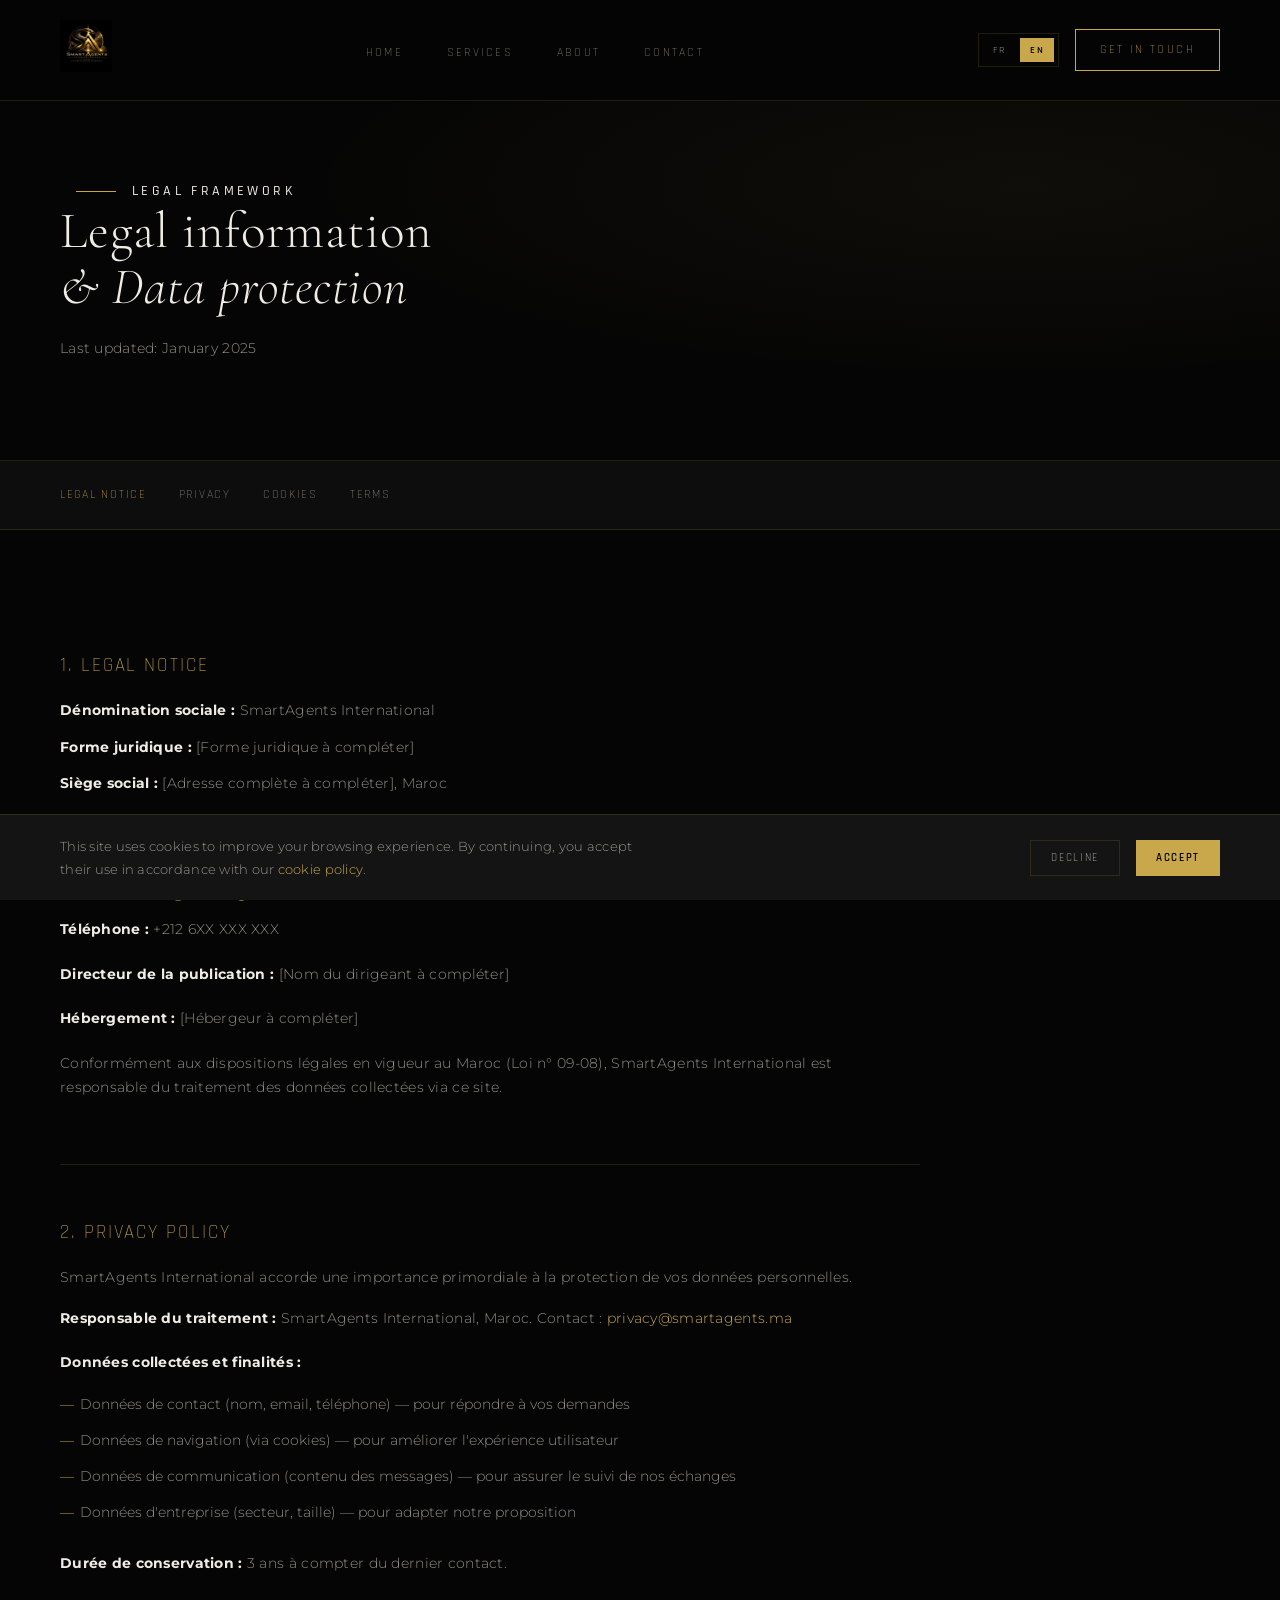
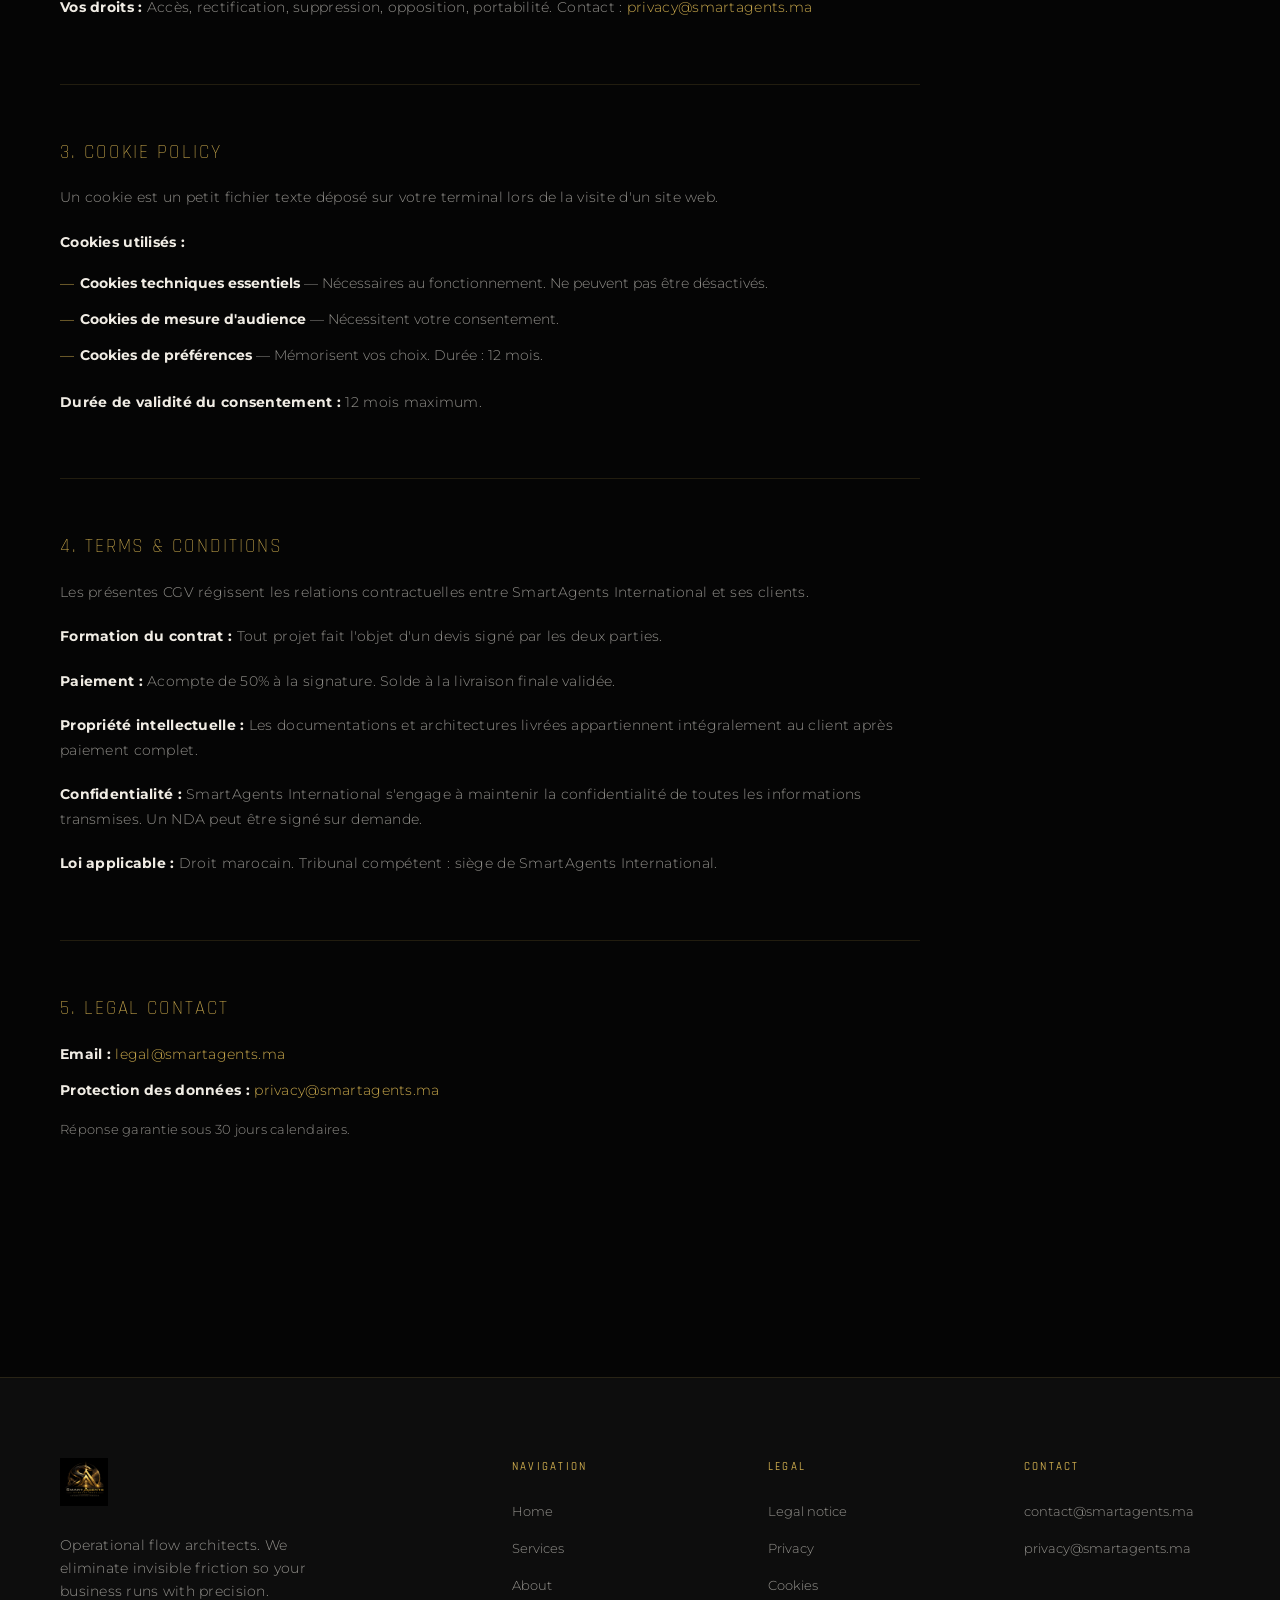
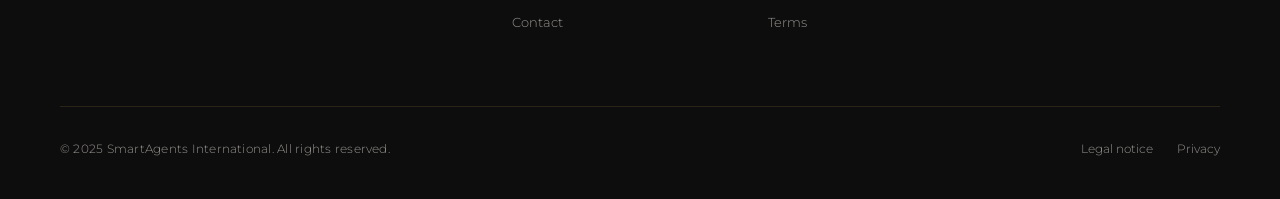
<file: smartagents/pages/legal.html>
<!DOCTYPE html>
<html lang="fr">
<head>
  <meta charset="UTF-8">
  <meta name="viewport" content="width=device-width, initial-scale=1.0">
  <meta name="description" content="Mentions légales, politique de confidentialité et CGV — SmartAgents International.">
  <meta name="robots" content="noindex, follow">
  <title>Mentions Légales — SmartAgents International</title>
  <link rel="icon" type="image/png" href="../images/logo.png">
  <link rel="stylesheet" href="../css/style.css">
</head>
<body>

<nav class="nav">
  <a href="../index.html" class="nav-logo"><img src="../images/logo.png" alt="SmartAgents International"></a>
  <ul class="nav-links">
    <li><a href="../index.html" data-i18n="nav.home">Accueil</a></li>
    <li><a href="services.html" data-i18n="nav.services">Services</a></li>
    <li><a href="a-propos.html" data-i18n="nav.about">À Propos</a></li>
    <li><a href="contact.html" data-i18n="nav.contact">Contact</a></li>
  </ul>
  <div style="display:flex;align-items:center;gap:16px;">
    <div class="lang-switcher" role="group" aria-label="Language selector">
      <button class="lang-btn" data-lang="fr">FR</button>
      <button class="lang-btn" data-lang="en">EN</button>
    </div>
    <a href="contact.html" class="nav-cta" data-i18n="nav.cta">Prendre contact</a>
  </div>
  <div class="nav-burger"><span></span><span></span><span></span></div>
</nav>

<div class="mobile-nav">
  <span class="mobile-close">✕</span>
  <a href="../index.html" data-i18n="nav.home">Accueil</a>
  <a href="services.html" data-i18n="nav.services">Services</a>
  <a href="a-propos.html" data-i18n="nav.about">À Propos</a>
  <a href="contact.html" data-i18n="nav.contact">Contact</a>
  <div class="lang-switcher" style="margin:0;"><button class="lang-btn" data-lang="fr">FR</button><button class="lang-btn" data-lang="en">EN</button></div>
</div>

<header class="page-hero">
  <div class="section" style="padding:0;">
    <h4 class="fade-up"><span class="gold-line"></span><span data-i18n="legal_page.eyebrow">Cadre légal</span></h4>
    <h1 class="fade-up" style="font-size:clamp(2rem,4vw,3.5rem);">
      <span data-i18n="legal_page.title_1">Informations légales</span><br>
      <em data-i18n="legal_page.title_2">&amp; Protection des données</em>
    </h1>
    <p style="margin-top:20px;font-size:0.9rem;" class="fade-up" data-i18n="legal_page.updated">Dernière mise à jour : janvier 2025</p>
  </div>
</header>

<!-- LEGAL NAV -->
<div style="background:var(--dark);border-bottom:1px solid var(--border);">
  <div class="section" style="padding:24px 60px;">
    <div style="display:flex;gap:32px;flex-wrap:wrap;">
      <a href="#impressum" style="font-family:var(--font-tech);font-size:0.72rem;letter-spacing:0.15em;text-transform:uppercase;color:var(--gold);" data-i18n="legal_page.nav_impressum">Mentions légales</a>
      <a href="#privacy" style="font-family:var(--font-tech);font-size:0.72rem;letter-spacing:0.15em;text-transform:uppercase;color:var(--white-dim);" data-i18n="legal_page.nav_privacy">Confidentialité</a>
      <a href="#cookies" style="font-family:var(--font-tech);font-size:0.72rem;letter-spacing:0.15em;text-transform:uppercase;color:var(--white-dim);" data-i18n="legal_page.nav_cookies">Cookies</a>
      <a href="#cgv" style="font-family:var(--font-tech);font-size:0.72rem;letter-spacing:0.15em;text-transform:uppercase;color:var(--white-dim);" data-i18n="legal_page.nav_cgv">CGV</a>
    </div>
  </div>
</div>

<section class="section">
  <div class="legal-content">

    <div id="impressum" class="legal-section">
      <h3 data-i18n="legal_page.s1_title">1. Mentions légales</h3>
      <p><strong style="color:var(--white);">Dénomination sociale :</strong> SmartAgents International</p>
      <p><strong style="color:var(--white);">Forme juridique :</strong> [Forme juridique à compléter]</p>
      <p><strong style="color:var(--white);">Siège social :</strong> [Adresse complète à compléter], Maroc</p>
      <p><strong style="color:var(--white);">Registre du commerce :</strong> [Numéro RC à compléter]</p>
      <p><strong style="color:var(--white);">Identifiant fiscal :</strong> [IF à compléter]</p>
      <p><strong style="color:var(--white);">Email :</strong> <a href="mailto:contact@smartagents.ma" style="color:var(--gold);">contact@smartagents.ma</a></p>
      <p><strong style="color:var(--white);">Téléphone :</strong> +212 6XX XXX XXX</p>
      <p style="margin-top:20px;"><strong style="color:var(--white);">Directeur de la publication :</strong> [Nom du dirigeant à compléter]</p>
      <p style="margin-top:20px;"><strong style="color:var(--white);">Hébergement :</strong> [Hébergeur à compléter]</p>
      <p style="margin-top:20px;">Conformément aux dispositions légales en vigueur au Maroc (Loi n° 09-08), SmartAgents International est responsable du traitement des données collectées via ce site.</p>
    </div>

    <div id="privacy" class="legal-section">
      <h3 data-i18n="legal_page.s2_title">2. Politique de confidentialité</h3>
      <p>SmartAgents International accorde une importance primordiale à la protection de vos données personnelles.</p>
      <p style="margin-top:16px;"><strong style="color:var(--white);">Responsable du traitement :</strong> SmartAgents International, Maroc. Contact : <a href="mailto:privacy@smartagents.ma" style="color:var(--gold);">privacy@smartagents.ma</a></p>
      <p style="margin-top:20px;"><strong style="color:var(--white);">Données collectées et finalités :</strong></p>
      <ul>
        <li>Données de contact (nom, email, téléphone) — pour répondre à vos demandes</li>
        <li>Données de navigation (via cookies) — pour améliorer l'expérience utilisateur</li>
        <li>Données de communication (contenu des messages) — pour assurer le suivi de nos échanges</li>
        <li>Données d'entreprise (secteur, taille) — pour adapter notre proposition</li>
      </ul>
      <p style="margin-top:20px;"><strong style="color:var(--white);">Durée de conservation :</strong> 3 ans à compter du dernier contact.</p>
      <p style="margin-top:20px;"><strong style="color:var(--white);">Vos droits :</strong> Accès, rectification, suppression, opposition, portabilité. Contact : <a href="mailto:privacy@smartagents.ma" style="color:var(--gold);">privacy@smartagents.ma</a></p>
    </div>

    <div id="cookies" class="legal-section">
      <h3 data-i18n="legal_page.s3_title">3. Politique des cookies</h3>
      <p>Un cookie est un petit fichier texte déposé sur votre terminal lors de la visite d'un site web.</p>
      <p style="margin-top:20px;"><strong style="color:var(--white);">Cookies utilisés :</strong></p>
      <ul>
        <li><strong style="color:var(--white);">Cookies techniques essentiels</strong> — Nécessaires au fonctionnement. Ne peuvent pas être désactivés.</li>
        <li><strong style="color:var(--white);">Cookies de mesure d'audience</strong> — Nécessitent votre consentement.</li>
        <li><strong style="color:var(--white);">Cookies de préférences</strong> — Mémorisent vos choix. Durée : 12 mois.</li>
      </ul>
      <p style="margin-top:16px;"><strong style="color:var(--white);">Durée de validité du consentement :</strong> 12 mois maximum.</p>
    </div>

    <div id="cgv" class="legal-section">
      <h3 data-i18n="legal_page.s4_title">4. Conditions Générales de Vente</h3>
      <p>Les présentes CGV régissent les relations contractuelles entre SmartAgents International et ses clients.</p>
      <p style="margin-top:20px;"><strong style="color:var(--white);">Formation du contrat :</strong> Tout projet fait l'objet d'un devis signé par les deux parties.</p>
      <p style="margin-top:20px;"><strong style="color:var(--white);">Paiement :</strong> Acompte de 50% à la signature. Solde à la livraison finale validée.</p>
      <p style="margin-top:20px;"><strong style="color:var(--white);">Propriété intellectuelle :</strong> Les documentations et architectures livrées appartiennent intégralement au client après paiement complet.</p>
      <p style="margin-top:20px;"><strong style="color:var(--white);">Confidentialité :</strong> SmartAgents International s'engage à maintenir la confidentialité de toutes les informations transmises. Un NDA peut être signé sur demande.</p>
      <p style="margin-top:20px;"><strong style="color:var(--white);">Loi applicable :</strong> Droit marocain. Tribunal compétent : siège de SmartAgents International.</p>
    </div>

    <div class="legal-section" style="border-bottom:none;">
      <h3 data-i18n="legal_page.s5_title">5. Contact légal</h3>
      <p><strong style="color:var(--white);">Email :</strong> <a href="mailto:legal@smartagents.ma" style="color:var(--gold);">legal@smartagents.ma</a></p>
      <p style="margin-top:8px;"><strong style="color:var(--white);">Protection des données :</strong> <a href="mailto:privacy@smartagents.ma" style="color:var(--gold);">privacy@smartagents.ma</a></p>
      <p style="margin-top:16px;font-size:0.82rem;color:var(--white-dim);">Réponse garantie sous 30 jours calendaires.</p>
    </div>

  </div>
</section>

<footer>
  <div class="footer-grid">
    <div class="footer-brand"><img src="../images/logo.png" alt="SmartAgents International"><p data-i18n="footer.tagline">Architectes de flux opérationnels.</p></div>
    <div class="footer-col"><h4 data-i18n="footer.col_nav">Navigation</h4><ul><li><a href="../index.html" data-i18n="nav.home">Accueil</a></li><li><a href="services.html" data-i18n="nav.services">Services</a></li><li><a href="a-propos.html" data-i18n="nav.about">À Propos</a></li><li><a href="contact.html" data-i18n="nav.contact">Contact</a></li></ul></div>
    <div class="footer-col"><h4 data-i18n="footer.col_legal">Légal</h4><ul><li><a href="#impressum" data-i18n="legal_page.nav_impressum">Mentions légales</a></li><li><a href="#privacy" data-i18n="legal_page.nav_privacy">Confidentialité</a></li><li><a href="#cookies" data-i18n="legal_page.nav_cookies">Cookies</a></li><li><a href="#cgv" data-i18n="legal_page.nav_cgv">CGV</a></li></ul></div>
    <div class="footer-col"><h4>Contact</h4><ul><li><a href="mailto:contact@smartagents.ma">contact@smartagents.ma</a></li><li><a href="mailto:privacy@smartagents.ma">privacy@smartagents.ma</a></li></ul></div>
  </div>
  <div class="footer-bottom">
    <p data-i18n="footer.copyright">© 2025 SmartAgents International.</p>
    <div class="footer-legal"><a href="#impressum" data-i18n="legal_page.nav_impressum">Mentions légales</a><a href="#privacy" data-i18n="legal_page.nav_privacy">Confidentialité</a></div>
  </div>
</footer>

<button class="back-top">↑</button>
<div class="cookie-banner" role="dialog">
  <p><span data-i18n="cookie.text">Ce site utilise des cookies.</span> <a href="#cookies" data-i18n="cookie.link_text">politique des cookies</a>.</p>
  <div class="cookie-actions"><button class="btn-decline" data-i18n="cookie.decline">Refuser</button><button class="btn-accept" data-i18n="cookie.accept">Accepter</button></div>
</div>
<script src="../js/main.js"></script>
</body>
</html>
</file>
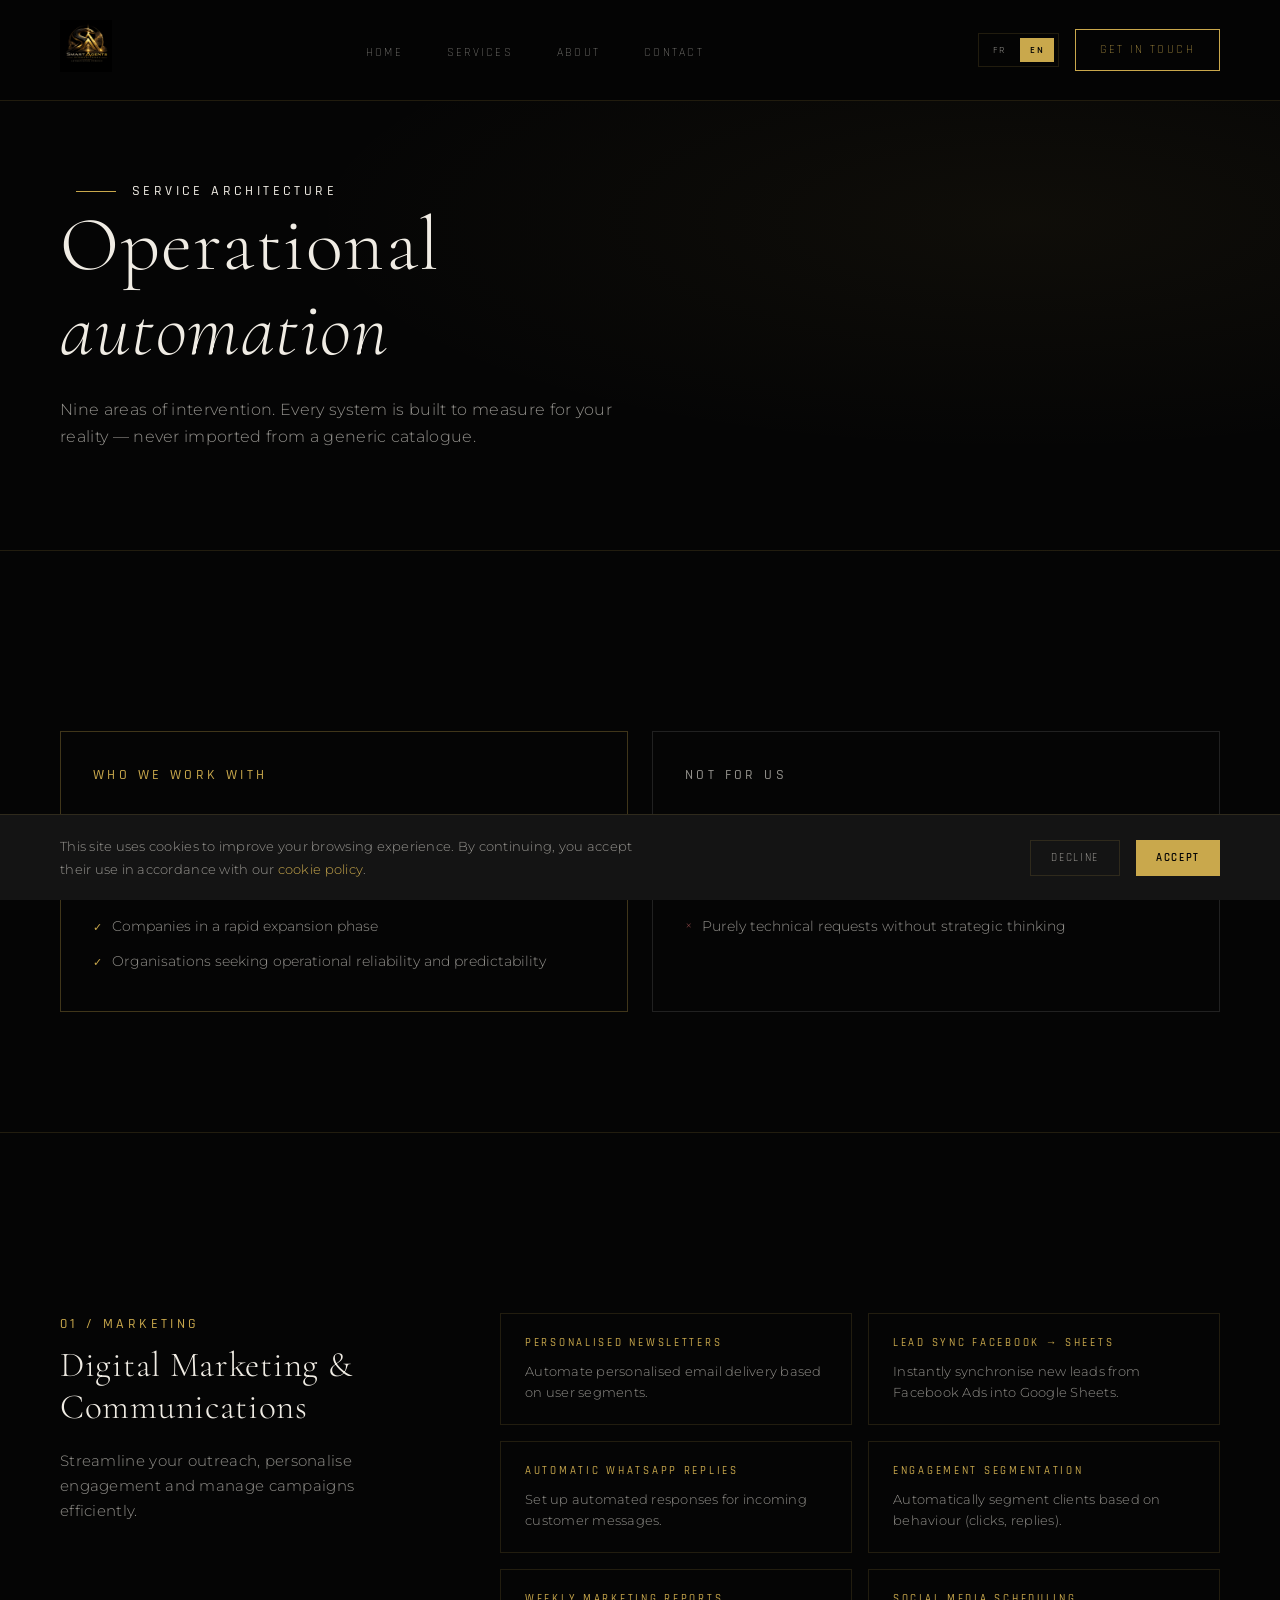
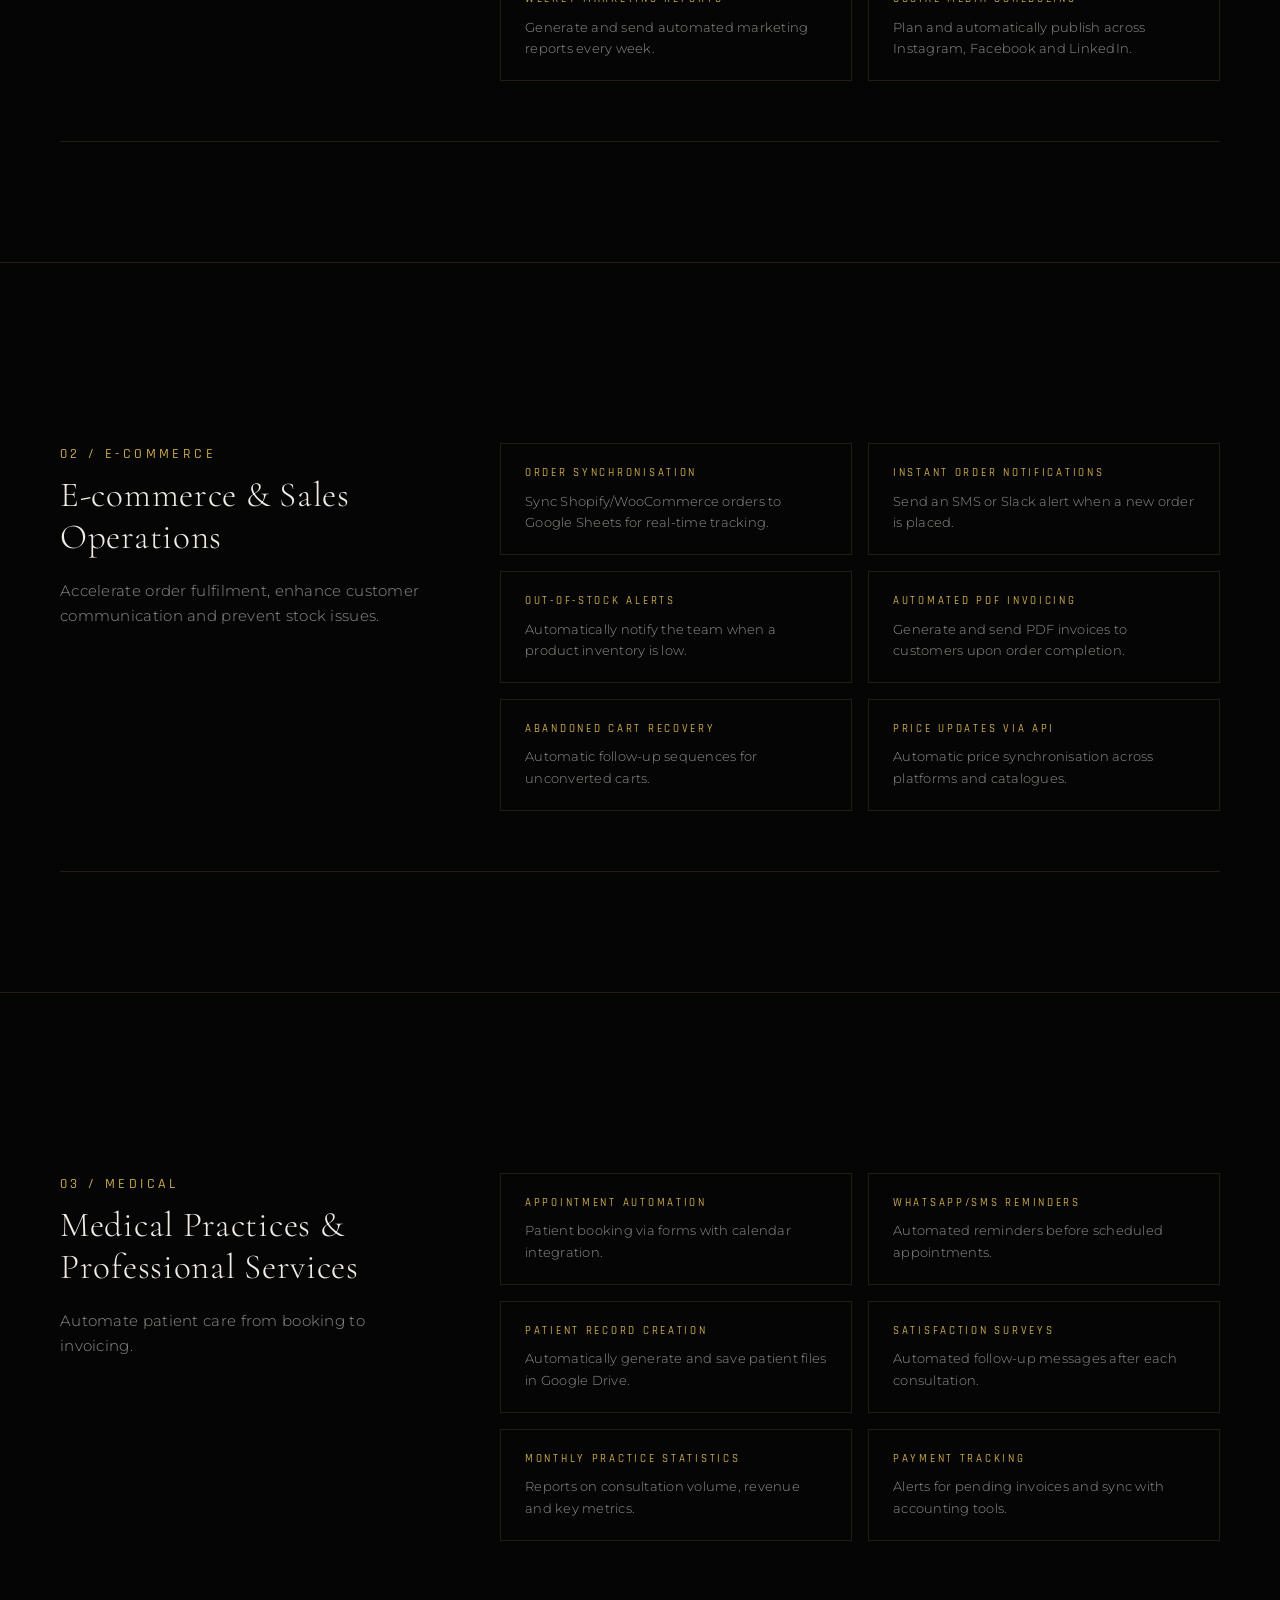
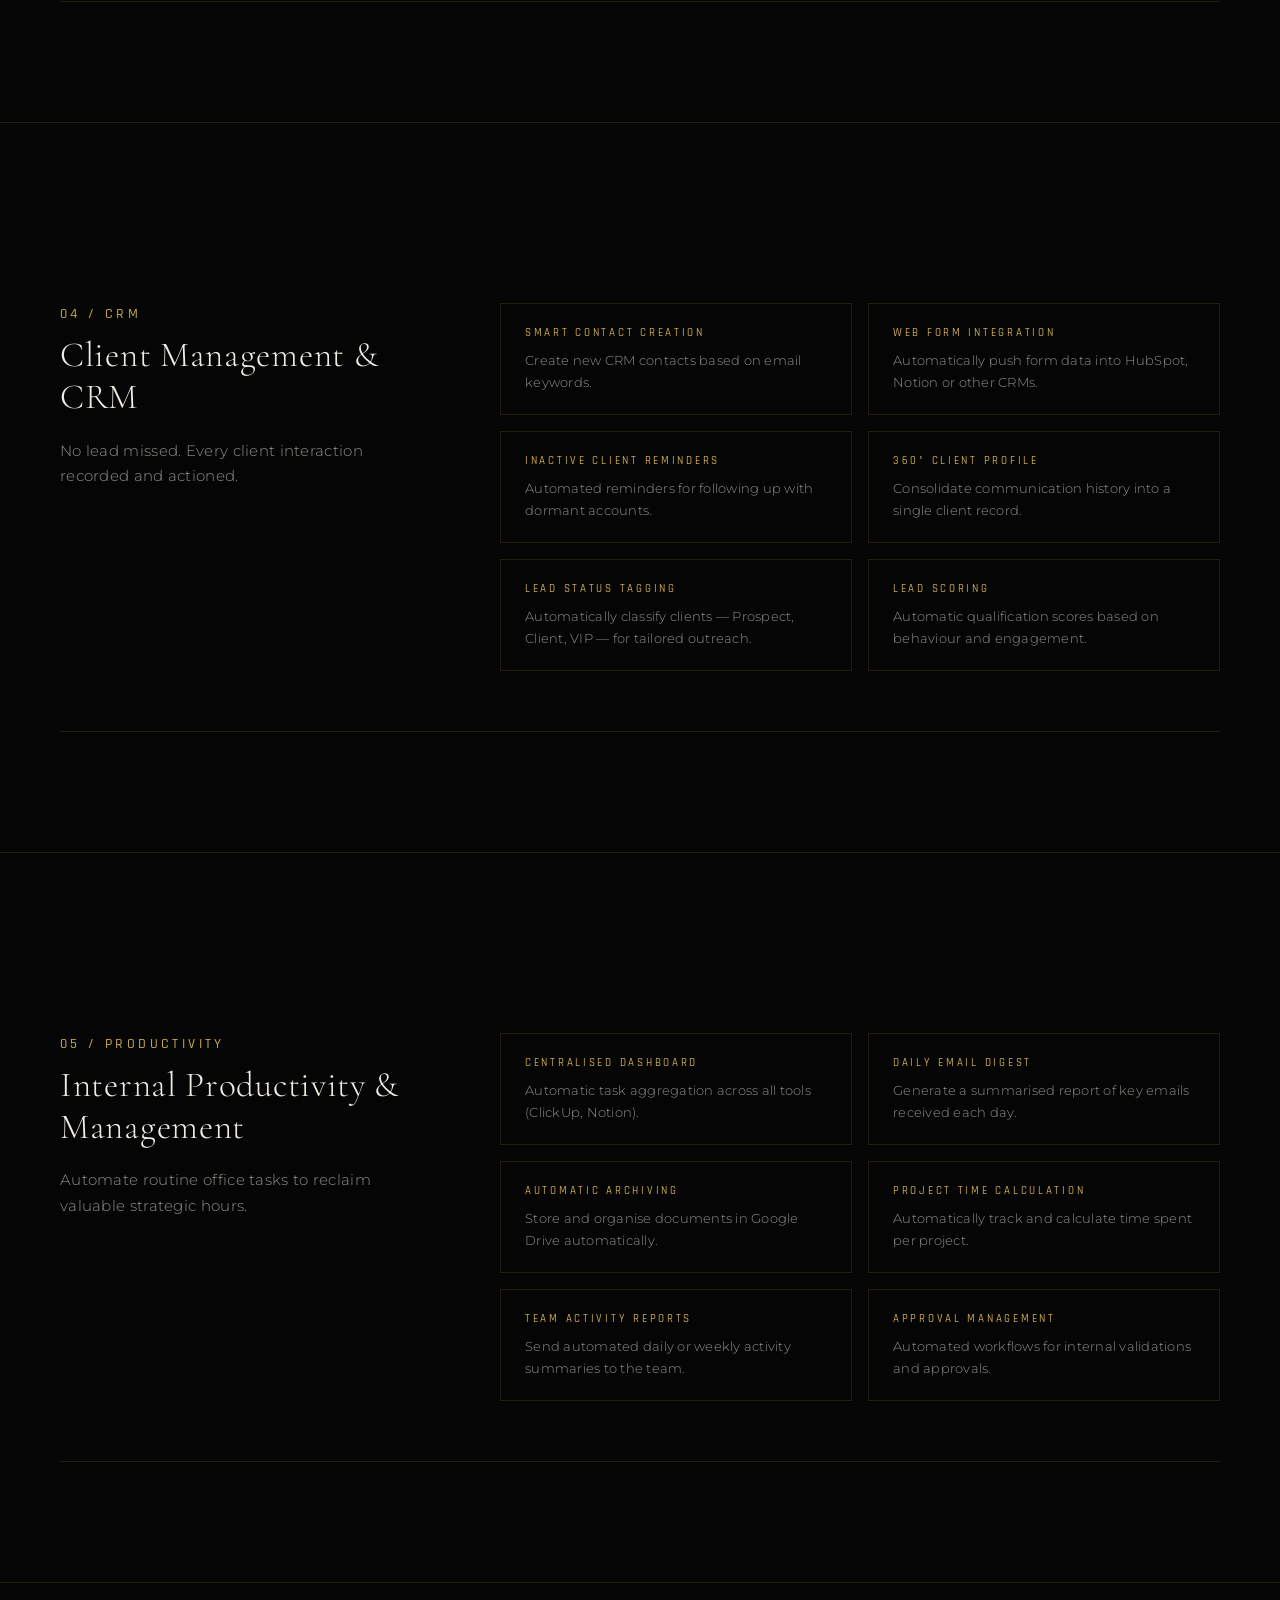
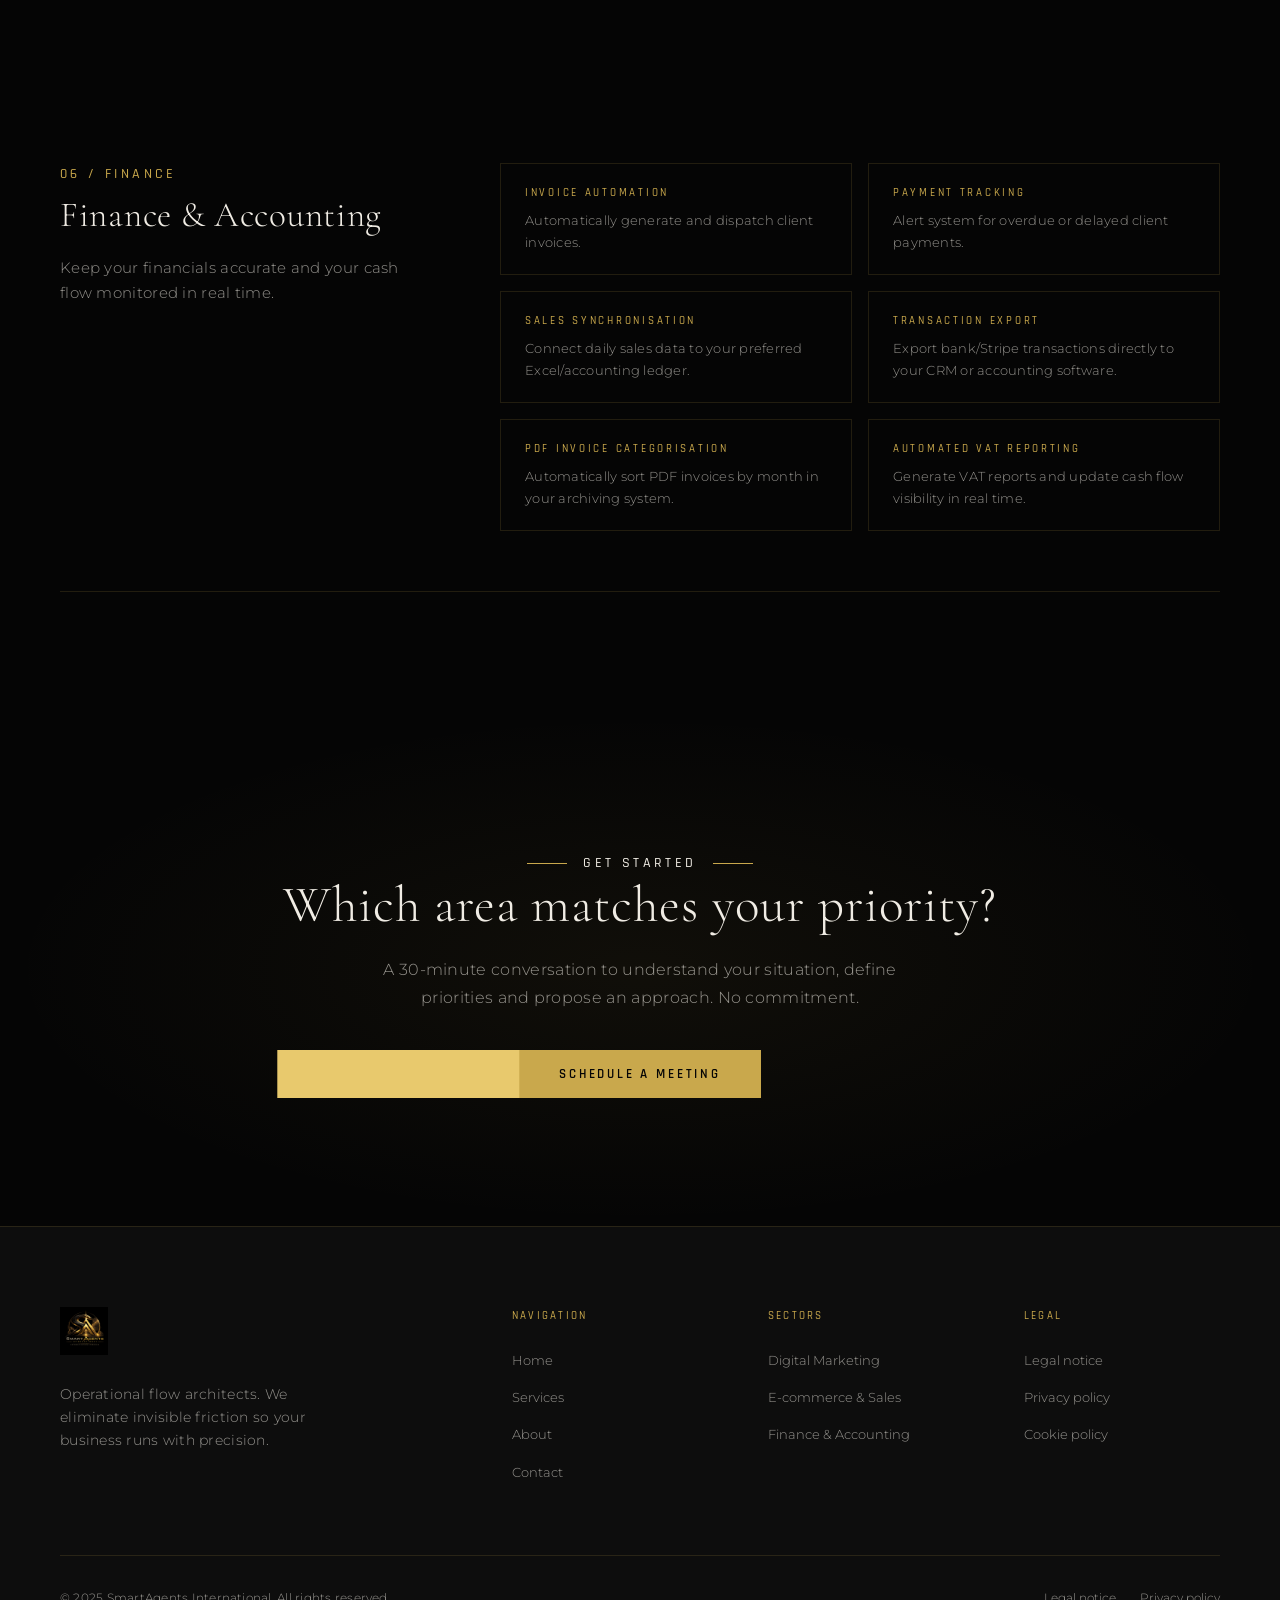
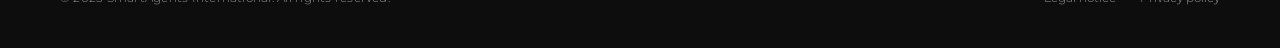
<file: smartagents/pages/services.html>
<!DOCTYPE html>
<html lang="fr">
<head>
  <meta charset="UTF-8">
  <meta name="viewport" content="width=device-width, initial-scale=1.0">
  <meta name="description" content="SmartAgents International — Services d'automatisation opérationnelle. 6 domaines couverts.">
  <title>Services — SmartAgents International</title>
  <link rel="icon" type="image/png" href="../images/logo.png">
  <link rel="stylesheet" href="../css/style.css">
</head>
<body>

<nav class="nav">
  <a href="../index.html" class="nav-logo"><img src="../images/logo.png" alt="SmartAgents International"></a>
  <ul class="nav-links">
    <li><a href="../index.html" data-i18n="nav.home">Accueil</a></li>
    <li><a href="services.html" data-i18n="nav.services">Services</a></li>
    <li><a href="a-propos.html" data-i18n="nav.about">À Propos</a></li>
    <li><a href="contact.html" data-i18n="nav.contact">Contact</a></li>
  </ul>
  <div style="display:flex;align-items:center;gap:16px;">
    <div class="lang-switcher" role="group" aria-label="Language selector">
      <button class="lang-btn" data-lang="fr">FR</button>
      <button class="lang-btn" data-lang="en">EN</button>
    </div>
    <a href="contact.html" class="nav-cta" data-i18n="nav.cta">Prendre contact</a>
  </div>
  <div class="nav-burger"><span></span><span></span><span></span></div>
</nav>

<div class="mobile-nav">
  <span class="mobile-close">✕</span>
  <a href="../index.html" data-i18n="nav.home">Accueil</a>
  <a href="services.html" data-i18n="nav.services">Services</a>
  <a href="a-propos.html" data-i18n="nav.about">À Propos</a>
  <a href="contact.html" data-i18n="nav.contact">Contact</a>
  <div class="lang-switcher" style="margin:0;">
    <button class="lang-btn" data-lang="fr">FR</button>
    <button class="lang-btn" data-lang="en">EN</button>
  </div>
</div>

<header class="page-hero">
  <div class="section" style="padding:0;">
    <h4 class="fade-up"><span class="gold-line"></span><span data-i18n="services_page.eyebrow">Architecture de services</span></h4>
    <h1 class="fade-up"><span data-i18n="services_page.title">Automatisation</span><br><em data-i18n="services_page.title_em">opérationnelle</em></h1>
    <p style="max-width:560px;font-size:1rem;margin-top:24px;" class="fade-up" data-i18n="services_page.desc">Neuf domaines d'intervention. Chaque système est conçu sur mesure.</p>
  </div>
</header>

<section class="section">
  <div class="for-whom">
    <div class="for-card positive fade-up">
      <h4 data-i18n="services_page.for_title">Pour qui nous travaillons</h4>
      <ul>
        <li data-i18n="services_page.for_1">Entrepreneurs avec des outils existants non orchestrés</li>
        <li data-i18n="services_page.for_2">Dirigeants de PME cherchant à scaler sans recruter</li>
        <li data-i18n="services_page.for_3">Responsables opérationnels saturés de tâches manuelles</li>
        <li data-i18n="services_page.for_4">Entreprises en phase d'expansion rapide</li>
        <li data-i18n="services_page.for_5">Organisations cherchant fiabilité et prévisibilité opérationnelle</li>
      </ul>
    </div>
    <div class="for-card negative fade-up">
      <h4 data-i18n="services_page.not_title">Pas pour nous</h4>
      <ul>
        <li data-i18n="services_page.not_1">Très petites structures cherchant une solution immédiate à bas coût</li>
        <li data-i18n="services_page.not_2">Organisations refusant toute remise en question de leurs processus</li>
        <li data-i18n="services_page.not_3">Projets sans vision long terme clairement définie</li>
        <li data-i18n="services_page.not_4">Demandes purement techniques sans réflexion stratégique</li>
      </ul>
    </div>
  </div>
</section>

<div class="divider"></div>

<!-- S1 MARKETING -->
<section class="section">
  <div class="service-detail">
    <div class="service-meta">
      <h4 data-i18n="services_page.s1_num">01 / Marketing</h4>
      <h2 data-i18n="services_page.s1_title">Marketing Digital & Communications</h2>
      <p data-i18n="services_page.s1_desc">Rationalisez votre prospection.</p>
    </div>
    <div class="automations-list fade-up">
      <div class="automation-item"><h4 data-i18n="services_page.s1_a1_title">Newsletters personnalisées</h4><p data-i18n="services_page.s1_a1_desc">Automatisation de l'envoi d'emails personnalisés selon les segments utilisateurs.</p></div>
      <div class="automation-item"><h4 data-i18n="services_page.s1_a2_title">Lead Sync Facebook → Sheets</h4><p data-i18n="services_page.s1_a2_desc">Synchronisation instantanée des nouveaux leads depuis Facebook Ads vers Google Sheets.</p></div>
      <div class="automation-item"><h4 data-i18n="services_page.s1_a3_title">Réponses WhatsApp automatiques</h4><p data-i18n="services_page.s1_a3_desc">Mise en place de réponses automatisées pour les messages entrants clients.</p></div>
      <div class="automation-item"><h4 data-i18n="services_page.s1_a4_title">Segmentation d'engagement</h4><p data-i18n="services_page.s1_a4_desc">Segmentation automatique des clients selon le comportement (clics, réponses).</p></div>
      <div class="automation-item"><h4 data-i18n="services_page.s1_a5_title">Rapports marketing hebdomadaires</h4><p data-i18n="services_page.s1_a5_desc">Génération et envoi de rapports marketing automatisés chaque semaine.</p></div>
      <div class="automation-item"><h4 data-i18n="services_page.s1_a6_title">Planification réseaux sociaux</h4><p data-i18n="services_page.s1_a6_desc">Planification et publication automatique sur Instagram, Facebook et LinkedIn.</p></div>
    </div>
  </div>
</section>

<div class="divider"></div>

<!-- S2 ECOMMERCE -->
<section class="section">
  <div class="service-detail">
    <div class="service-meta">
      <h4 data-i18n="services_page.s2_num">02 / E-commerce</h4>
      <h2 data-i18n="services_page.s2_title">E-commerce & Opérations de Vente</h2>
      <p data-i18n="services_page.s2_desc">Accélérez la livraison des commandes.</p>
    </div>
    <div class="automations-list fade-up">
      <div class="automation-item"><h4 data-i18n="services_page.s2_a1_title">Synchronisation des commandes</h4><p data-i18n="services_page.s2_a1_desc">Sync Shopify/WooCommerce vers Google Sheets pour le suivi en temps réel.</p></div>
      <div class="automation-item"><h4 data-i18n="services_page.s2_a2_title">Notifications de commandes instantanées</h4><p data-i18n="services_page.s2_a2_desc">Alerte SMS ou Slack dès qu'une nouvelle commande est passée.</p></div>
      <div class="automation-item"><h4 data-i18n="services_page.s2_a3_title">Alertes de rupture de stock</h4><p data-i18n="services_page.s2_a3_desc">Notification automatique quand l'inventaire d'un produit est bas.</p></div>
      <div class="automation-item"><h4 data-i18n="services_page.s2_a4_title">Facturation PDF automatisée</h4><p data-i18n="services_page.s2_a4_desc">Génération et envoi de factures PDF clients à la finalisation de commande.</p></div>
      <div class="automation-item"><h4 data-i18n="services_page.s2_a5_title">Récupération paniers abandonnés</h4><p data-i18n="services_page.s2_a5_desc">Séquences de relance automatiques pour les paniers non convertis.</p></div>
      <div class="automation-item"><h4 data-i18n="services_page.s2_a6_title">Mises à jour prix via API</h4><p data-i18n="services_page.s2_a6_desc">Synchronisation automatique des prix entre plateformes et catalogues.</p></div>
    </div>
  </div>
</section>

<div class="divider"></div>

<!-- S3 MEDICAL -->
<section class="section">
  <div class="service-detail">
    <div class="service-meta">
      <h4 data-i18n="services_page.s3_num">03 / Médical</h4>
      <h2 data-i18n="services_page.s3_title">Cabinets Médicaux & Services Professionnels</h2>
      <p data-i18n="services_page.s3_desc">Automatisation de la prise en charge patient.</p>
    </div>
    <div class="automations-list fade-up">
      <div class="automation-item"><h4 data-i18n="services_page.s3_a1_title">Automatisation des rendez-vous</h4><p data-i18n="services_page.s3_a1_desc">Réservation patient via formulaires avec intégration calendrier.</p></div>
      <div class="automation-item"><h4 data-i18n="services_page.s3_a2_title">Rappels WhatsApp/SMS</h4><p data-i18n="services_page.s3_a2_desc">Rappels automatisés avant les rendez-vous programmés.</p></div>
      <div class="automation-item"><h4 data-i18n="services_page.s3_a3_title">Création de dossiers patients</h4><p data-i18n="services_page.s3_a3_desc">Génération et sauvegarde automatique des fiches patients dans Google Drive.</p></div>
      <div class="automation-item"><h4 data-i18n="services_page.s3_a4_title">Enquêtes de satisfaction</h4><p data-i18n="services_page.s3_a4_desc">Envoi automatisé de messages de suivi post-consultation.</p></div>
      <div class="automation-item"><h4 data-i18n="services_page.s3_a5_title">Statistiques mensuelles du cabinet</h4><p data-i18n="services_page.s3_a5_desc">Rapports sur le volume de consultations, revenus et indicateurs clés.</p></div>
      <div class="automation-item"><h4 data-i18n="services_page.s3_a6_title">Suivi des paiements</h4><p data-i18n="services_page.s3_a6_desc">Alertes pour les factures en attente et synchronisation avec les outils comptables.</p></div>
    </div>
  </div>
</section>

<div class="divider"></div>

<!-- S4 CRM -->
<section class="section">
  <div class="service-detail">
    <div class="service-meta">
      <h4 data-i18n="services_page.s4_num">04 / CRM</h4>
      <h2 data-i18n="services_page.s4_title">Gestion Client & CRM</h2>
      <p data-i18n="services_page.s4_desc">Aucun lead manqué. Chaque interaction client enregistrée et traitée.</p>
    </div>
    <div class="automations-list fade-up">
      <div class="automation-item"><h4 data-i18n="services_page.s4_a1_title">Création intelligente de contacts</h4><p data-i18n="services_page.s4_a1_desc">Création de nouveaux contacts CRM basée sur les mots-clés des emails.</p></div>
      <div class="automation-item"><h4 data-i18n="services_page.s4_a2_title">Intégration formulaires web</h4><p data-i18n="services_page.s4_a2_desc">Push automatique des données de formulaires vers HubSpot, Notion ou autres CRMs.</p></div>
      <div class="automation-item"><h4 data-i18n="services_page.s4_a3_title">Rappels clients inactifs</h4><p data-i18n="services_page.s4_a3_desc">Rappels automatisés pour le suivi des comptes dormants.</p></div>
      <div class="automation-item"><h4 data-i18n="services_page.s4_a4_title">Profil client 360°</h4><p data-i18n="services_page.s4_a4_desc">Consolidation de l'historique de communication en un seul dossier client.</p></div>
      <div class="automation-item"><h4 data-i18n="services_page.s4_a5_title">Tagging de statut des leads</h4><p data-i18n="services_page.s4_a5_desc">Classification automatique — Prospect, Client, VIP — pour une prospection ciblée.</p></div>
      <div class="automation-item"><h4 data-i18n="services_page.s4_a6_title">Scoring des leads</h4><p data-i18n="services_page.s4_a6_desc">Attribution automatique de scores de qualification selon le comportement et l'engagement.</p></div>
    </div>
  </div>
</section>

<div class="divider"></div>

<!-- S5 PRODUCTIVITY -->
<section class="section">
  <div class="service-detail">
    <div class="service-meta">
      <h4 data-i18n="services_page.s5_num">05 / Productivité</h4>
      <h2 data-i18n="services_page.s5_title">Productivité Interne & Management</h2>
      <p data-i18n="services_page.s5_desc">Automatisez les tâches de bureau routinières.</p>
    </div>
    <div class="automations-list fade-up">
      <div class="automation-item"><h4 data-i18n="services_page.s5_a1_title">Dashboard centralisé</h4><p data-i18n="services_page.s5_a1_desc">Agrégation automatique des tâches sur tous les outils (ClickUp, Notion).</p></div>
      <div class="automation-item"><h4 data-i18n="services_page.s5_a2_title">Digest email quotidien</h4><p data-i18n="services_page.s5_a2_desc">Génération d'un rapport résumé des emails clés reçus chaque jour.</p></div>
      <div class="automation-item"><h4 data-i18n="services_page.s5_a3_title">Archivage automatique</h4><p data-i18n="services_page.s5_a3_desc">Stockage et organisation automatique des documents dans Google Drive.</p></div>
      <div class="automation-item"><h4 data-i18n="services_page.s5_a4_title">Calcul du temps par projet</h4><p data-i18n="services_page.s5_a4_desc">Suivi et calcul automatiques du temps passé par projet.</p></div>
      <div class="automation-item"><h4 data-i18n="services_page.s5_a5_title">Rapports d'activité équipe</h4><p data-i18n="services_page.s5_a5_desc">Envoi automatisé de résumés d'activité quotidiens ou hebdomadaires.</p></div>
      <div class="automation-item"><h4 data-i18n="services_page.s5_a6_title">Gestion des approbations</h4><p data-i18n="services_page.s5_a6_desc">Workflows automatisés pour les validations et approbations internes.</p></div>
    </div>
  </div>
</section>

<div class="divider"></div>

<!-- S6 FINANCE -->
<section class="section">
  <div class="service-detail">
    <div class="service-meta">
      <h4 data-i18n="services_page.s6_num">06 / Finance</h4>
      <h2 data-i18n="services_page.s6_title">Finance & Comptabilité</h2>
      <p data-i18n="services_page.s6_desc">Maintenez vos finances précises et surveillez votre trésorerie en temps réel.</p>
    </div>
    <div class="automations-list fade-up">
      <div class="automation-item"><h4 data-i18n="services_page.s6_a1_title">Automatisation des factures</h4><p data-i18n="services_page.s6_a1_desc">Génération et envoi automatiques des factures clients.</p></div>
      <div class="automation-item"><h4 data-i18n="services_page.s6_a2_title">Suivi des paiements</h4><p data-i18n="services_page.s6_a2_desc">Système d'alertes pour les paiements clients en retard ou différés.</p></div>
      <div class="automation-item"><h4 data-i18n="services_page.s6_a3_title">Synchronisation des ventes</h4><p data-i18n="services_page.s6_a3_desc">Connexion des données de ventes quotidiennes vers votre tableur Excel/comptable.</p></div>
      <div class="automation-item"><h4 data-i18n="services_page.s6_a4_title">Export des transactions</h4><p data-i18n="services_page.s6_a4_desc">Export des transactions bancaires/Stripe vers votre CRM ou logiciel comptable.</p></div>
      <div class="automation-item"><h4 data-i18n="services_page.s6_a5_title">Catégorisation des factures PDF</h4><p data-i18n="services_page.s6_a5_desc">Tri automatique des factures PDF par mois dans votre système d'archivage.</p></div>
      <div class="automation-item"><h4 data-i18n="services_page.s6_a6_title">Reporting TVA automatisé</h4><p data-i18n="services_page.s6_a6_desc">Génération des rapports de TVA et mise à jour de la trésorerie en temps réel.</p></div>
    </div>
  </div>
</section>

<div class="cta-section">
  <h4 class="fade-up"><span class="gold-line"></span><span data-i18n="services_page.cta_eyebrow">Commencer</span><span class="gold-line"></span></h4>
  <h2 class="fade-up" data-i18n="services_page.cta_title">Quel domaine correspond à votre priorité ?</h2>
  <p class="fade-up" data-i18n="services_page.cta_desc">Un entretien de 30 minutes pour comprendre votre situation.</p>
  <a href="contact.html" class="btn-primary fade-up"><span data-i18n="services_page.cta_btn">Planifier un entretien</span></a>
</div>

<footer>
  <div class="footer-grid">
    <div class="footer-brand"><img src="../images/logo.png" alt="SmartAgents International"><p data-i18n="footer.tagline">Architectes de flux opérationnels.</p></div>
    <div class="footer-col"><h4 data-i18n="footer.col_nav">Navigation</h4><ul><li><a href="../index.html" data-i18n="nav.home">Accueil</a></li><li><a href="services.html" data-i18n="nav.services">Services</a></li><li><a href="a-propos.html" data-i18n="nav.about">À Propos</a></li><li><a href="contact.html" data-i18n="nav.contact">Contact</a></li></ul></div>
    <div class="footer-col"><h4 data-i18n="footer.col_sectors">Secteurs</h4><ul><li><a href="services.html" data-i18n="sectors.s1_title">Marketing Digital</a></li><li><a href="services.html" data-i18n="sectors.s2_title">E-commerce</a></li><li><a href="services.html" data-i18n="sectors.s6_title">Finance</a></li></ul></div>
    <div class="footer-col"><h4 data-i18n="footer.col_legal">Légal</h4><ul><li><a href="legal.html" data-i18n="footer.legal_mentions">Mentions légales</a></li><li><a href="legal.html#privacy" data-i18n="footer.legal_privacy">Confidentialité</a></li><li><a href="legal.html#cookies" data-i18n="footer.legal_cookies">Cookies</a></li></ul></div>
  </div>
  <div class="footer-bottom">
    <p data-i18n="footer.copyright">© 2025 SmartAgents International.</p>
    <div class="footer-legal"><a href="legal.html" data-i18n="footer.legal_mentions">Mentions légales</a><a href="legal.html#privacy" data-i18n="footer.legal_privacy">Confidentialité</a></div>
  </div>
</footer>

<button class="back-top">↑</button>
<div class="cookie-banner" role="dialog">
  <p><span data-i18n="cookie.text">Ce site utilise des cookies.</span> <a href="legal.html#cookies" data-i18n="cookie.link_text">politique des cookies</a>.</p>
  <div class="cookie-actions"><button class="btn-decline" data-i18n="cookie.decline">Refuser</button><button class="btn-accept" data-i18n="cookie.accept">Accepter</button></div>
</div>
<script src="../js/main.js"></script>
</body>
</html>
</file>
<file: css/style.css>
/* ============================================
   SMARTAGENTS INTERNATIONAL - DESIGN SYSTEM
   Luxury Dark · Gold Authority · Minimal
   ============================================ */

@import url('https://fonts.googleapis.com/css2?family=Cormorant+Garamond:ital,wght@0,300;0,400;0,600;1,300&family=Montserrat:wght@300;400;500;600&family=Rajdhani:wght@300;400;500;600&display=swap');

:root {
  --gold: #C9A84C;
  --gold-light: #E8C96D;
  --gold-dim: #8a6d28;
  --black: #050505;
  --dark: #0d0d0d;
  --dark-2: #141414;
  --dark-3: #1c1c1c;
  --white: #f0ece4;
  --white-dim: rgba(240,236,228,0.6);
  --white-faint: rgba(240,236,228,0.08);
  --border: rgba(201,168,76,0.15);
  --border-hover: rgba(201,168,76,0.4);
  --font-display: 'Cormorant Garamond', serif;
  --font-ui: 'Montserrat', sans-serif;
  --font-tech: 'Rajdhani', sans-serif;
  --transition: all 0.4s cubic-bezier(0.25, 0.46, 0.45, 0.94);
}

*, *::before, *::after { margin: 0; padding: 0; box-sizing: border-box; }

html { scroll-behavior: smooth; font-size: 16px; }

body {
  background: var(--black);
  color: var(--white);
  font-family: var(--font-ui);
  font-weight: 300;
  line-height: 1.7;
  overflow-x: hidden;
}

/* ── SCROLLBAR ── */
::-webkit-scrollbar { width: 3px; }
::-webkit-scrollbar-track { background: var(--black); }
::-webkit-scrollbar-thumb { background: var(--gold-dim); }

/* ── SELECTION ── */
::selection { background: var(--gold); color: var(--black); }

/* ── TYPOGRAPHY ── */
h1, h2, h3 { font-family: var(--font-display); font-weight: 300; letter-spacing: 0.02em; }
h1 { font-size: clamp(2.8rem, 6vw, 5.5rem); line-height: 1.1; }
h2 { font-size: clamp(2rem, 4vw, 3.5rem); line-height: 1.2; }
h3 { font-size: clamp(1.3rem, 2.5vw, 1.9rem); }
h4 { font-family: var(--font-tech); font-size: 0.85rem; letter-spacing: 0.25em; text-transform: uppercase; font-weight: 500; }
p { font-size: 0.925rem; color: var(--white-dim); letter-spacing: 0.02em; }
a { color: inherit; text-decoration: none; }

/* ── GOLD ACCENT ── */
.gold { color: var(--gold); }
.gold-line {
  display: inline-block;
  width: 40px; height: 1px;
  background: var(--gold);
  vertical-align: middle;
  margin: 0 16px;
}

/* ── NAV ── */
.nav {
  position: fixed; top: 0; left: 0; right: 0; z-index: 1000;
  padding: 20px 60px;
  display: flex; align-items: center; justify-content: space-between;
  background: rgba(5,5,5,0.9);
  backdrop-filter: blur(20px);
  border-bottom: 1px solid var(--border);
  transition: var(--transition);
}
.nav.scrolled { padding: 14px 60px; }

.nav-logo img { height: 52px; width: auto; }

.nav-links {
  display: flex; gap: 44px; list-style: none;
}
.nav-links a {
  font-family: var(--font-tech);
  font-size: 0.78rem;
  letter-spacing: 0.18em;
  text-transform: uppercase;
  color: var(--white-dim);
  transition: var(--transition);
  position: relative;
  padding-bottom: 4px;
}
.nav-links a::after {
  content: '';
  position: absolute; bottom: 0; left: 0;
  width: 0; height: 1px;
  background: var(--gold);
  transition: width 0.3s ease;
}
.nav-links a:hover { color: var(--gold); }
.nav-links a:hover::after { width: 100%; }
.nav-links a.active { color: var(--gold); }
.nav-links a.active::after { width: 100%; }

.nav-cta {
  font-family: var(--font-tech);
  font-size: 0.75rem;
  letter-spacing: 0.2em;
  text-transform: uppercase;
  padding: 10px 24px;
  border: 1px solid var(--gold);
  color: var(--gold);
  transition: var(--transition);
}
.nav-cta:hover { background: var(--gold); color: var(--black); }

/* ── LANG SWITCHER ── */
.lang-switcher {
  display: flex; align-items: center; gap: 4px;
  margin-left: 20px;
  border: 1px solid var(--border);
  padding: 4px;
}
.lang-btn {
  font-family: var(--font-tech);
  font-size: 0.65rem;
  letter-spacing: 0.15em;
  text-transform: uppercase;
  padding: 5px 10px;
  background: transparent;
  border: none;
  color: var(--white-dim);
  cursor: pointer;
  transition: var(--transition);
}
.lang-btn:hover { color: var(--gold); }
.lang-btn.active { background: var(--gold); color: var(--black); font-weight: 600; }

.nav-burger {
  display: none;
  flex-direction: column; gap: 5px; cursor: pointer;
}
.nav-burger span { display: block; width: 24px; height: 1px; background: var(--gold); transition: var(--transition); }

/* ── HERO ── */
.hero {
  min-height: 100vh;
  display: flex; align-items: center;
  position: relative;
  padding: 120px 60px 80px;
  overflow: hidden;
}

.hero-bg {
  position: absolute; inset: 0; z-index: 0;
  background: 
    radial-gradient(ellipse at 70% 50%, rgba(201,168,76,0.06) 0%, transparent 60%),
    radial-gradient(ellipse at 20% 80%, rgba(201,168,76,0.03) 0%, transparent 50%),
    var(--black);
}

.hero-grid {
  position: absolute; inset: 0; z-index: 1;
  background-image: 
    linear-gradient(rgba(201,168,76,0.04) 1px, transparent 1px),
    linear-gradient(90deg, rgba(201,168,76,0.04) 1px, transparent 1px);
  background-size: 60px 60px;
  mask-image: radial-gradient(ellipse at center, black 30%, transparent 80%);
}

.hero-content {
  position: relative; z-index: 2;
  max-width: 800px;
}

.hero-eyebrow {
  display: flex; align-items: center; gap: 0;
  margin-bottom: 36px;
}
.hero-eyebrow h4 { color: var(--gold); }

.hero h1 {
  margin-bottom: 28px;
  font-style: italic;
}
.hero h1 em { font-style: normal; color: var(--gold); }

.hero-desc {
  max-width: 520px;
  font-size: 1rem;
  line-height: 1.8;
  margin-bottom: 52px;
  color: var(--white-dim);
}

.hero-actions {
  display: flex; align-items: center; gap: 36px;
  flex-wrap: wrap;
}

.btn-primary {
  font-family: var(--font-tech);
  font-size: 0.8rem;
  letter-spacing: 0.22em;
  text-transform: uppercase;
  padding: 16px 40px;
  background: var(--gold);
  color: var(--black);
  font-weight: 600;
  transition: var(--transition);
  position: relative;
  overflow: hidden;
}
.btn-primary::before {
  content: '';
  position: absolute; inset: 0;
  background: var(--gold-light);
  transform: translateX(-100%);
  transition: transform 0.4s ease;
}
.btn-primary:hover::before { transform: translateX(0); }
.btn-primary span { position: relative; z-index: 1; }

.btn-ghost {
  font-family: var(--font-tech);
  font-size: 0.78rem;
  letter-spacing: 0.2em;
  text-transform: uppercase;
  color: var(--white-dim);
  display: flex; align-items: center; gap: 10px;
  transition: var(--transition);
}
.btn-ghost:hover { color: var(--gold); }
.btn-ghost .arrow { 
  display: inline-block; width: 24px; height: 1px; background: currentColor;
  position: relative; transition: width 0.3s ease;
}
.btn-ghost:hover .arrow { width: 36px; }

.hero-metrics {
  position: absolute; right: 60px; bottom: 80px; z-index: 2;
  display: flex; flex-direction: column; gap: 32px;
}
.metric {
  text-align: right;
  border-right: 1px solid var(--border);
  padding-right: 20px;
}
.metric-num {
  font-family: var(--font-display);
  font-size: 2.2rem;
  color: var(--gold);
  line-height: 1;
  font-weight: 300;
}
.metric-label {
  font-family: var(--font-tech);
  font-size: 0.65rem;
  letter-spacing: 0.2em;
  text-transform: uppercase;
  color: var(--white-dim);
  margin-top: 4px;
}

/* ── SECTION BASE ── */
.section {
  padding: 120px 60px;
  max-width: 1400px;
  margin: 0 auto;
}
.section-full {
  padding: 120px 60px;
}

.section-header {
  margin-bottom: 80px;
}
.section-header h4 {
  color: var(--gold);
  margin-bottom: 20px;
  display: flex; align-items: center; gap: 16px;
}
.section-header h4::before {
  content: '';
  display: inline-block;
  width: 24px; height: 1px;
  background: var(--gold);
}

/* ── DIVIDER ── */
.divider {
  width: 100%;
  height: 1px;
  background: var(--border);
}

/* ── SERVICES GRID ── */
.services-grid {
  display: grid;
  grid-template-columns: repeat(3, 1fr);
  gap: 1px;
  background: var(--border);
}
.service-card {
  background: var(--dark);
  padding: 48px 40px;
  transition: var(--transition);
  position: relative;
  overflow: hidden;
}
.service-card::before {
  content: '';
  position: absolute; top: 0; left: 0;
  width: 2px; height: 0;
  background: var(--gold);
  transition: height 0.5s ease;
}
.service-card:hover::before { height: 100%; }
.service-card:hover { background: var(--dark-2); }

.service-number {
  font-family: var(--font-display);
  font-size: 3.5rem;
  color: var(--border);
  line-height: 1;
  margin-bottom: 20px;
  transition: color 0.3s ease;
}
.service-card:hover .service-number { color: rgba(201,168,76,0.15); }
.service-icon {
  font-size: 1.4rem; margin-bottom: 16px;
}
.service-card h3 { margin-bottom: 12px; font-size: 1.4rem; }
.service-card p { font-size: 0.875rem; line-height: 1.75; }
.service-tags {
  display: flex; flex-wrap: wrap; gap: 8px; margin-top: 24px;
}
.tag {
  font-family: var(--font-tech);
  font-size: 0.62rem;
  letter-spacing: 0.15em;
  text-transform: uppercase;
  padding: 4px 10px;
  border: 1px solid var(--border);
  color: var(--white-dim);
}

/* ── PROCESS ── */
.process-steps {
  display: grid;
  grid-template-columns: repeat(5, 1fr);
  gap: 0;
  position: relative;
}
.process-steps::before {
  content: '';
  position: absolute;
  top: 28px; left: 10%; right: 10%;
  height: 1px;
  background: linear-gradient(90deg, transparent, var(--gold-dim), transparent);
}
.process-step { padding: 0 20px; text-align: center; }
.step-num {
  width: 56px; height: 56px;
  border: 1px solid var(--border);
  display: flex; align-items: center; justify-content: center;
  margin: 0 auto 24px;
  font-family: var(--font-display);
  font-size: 1.2rem;
  color: var(--gold);
  background: var(--dark);
  position: relative; z-index: 1;
  transition: var(--transition);
}
.process-step:hover .step-num { border-color: var(--gold); background: var(--dark-2); }
.process-step h4 { font-size: 0.72rem; letter-spacing: 0.15em; color: var(--gold); margin-bottom: 10px; }
.process-step p { font-size: 0.8rem; }

/* ── TRUST BAND ── */
.trust-band {
  background: var(--dark-2);
  border-top: 1px solid var(--border);
  border-bottom: 1px solid var(--border);
  padding: 60px;
}
.trust-items {
  display: flex; justify-content: space-around; align-items: center;
  flex-wrap: wrap; gap: 40px;
}
.trust-item {
  text-align: center;
}
.trust-item h4 { font-size: 0.7rem; letter-spacing: 0.2em; color: var(--white-dim); margin-bottom: 8px; }
.trust-val {
  font-family: var(--font-display);
  font-size: 2rem;
  color: var(--gold);
}

/* ── TESTIMONIAL ── */
.testimonial-block {
  border-left: 1px solid var(--gold);
  padding: 32px 48px;
  margin: 60px 0;
  background: var(--dark-2);
}
.testimonial-block blockquote {
  font-family: var(--font-display);
  font-size: 1.4rem;
  font-style: italic;
  color: var(--white);
  line-height: 1.6;
  margin-bottom: 20px;
}
.testimonial-block cite {
  font-family: var(--font-tech);
  font-size: 0.7rem;
  letter-spacing: 0.2em;
  text-transform: uppercase;
  color: var(--gold);
  font-style: normal;
}

/* ── SECTOR CARDS ── */
.sectors-grid {
  display: grid;
  grid-template-columns: repeat(3, 1fr);
  gap: 24px;
}
.sector-card {
  padding: 36px 32px;
  border: 1px solid var(--border);
  transition: var(--transition);
  position: relative;
}
.sector-card::after {
  content: '';
  position: absolute; inset: 0;
  background: radial-gradient(ellipse at 50% 100%, rgba(201,168,76,0.04) 0%, transparent 60%);
  opacity: 0; transition: opacity 0.4s;
}
.sector-card:hover { border-color: var(--border-hover); }
.sector-card:hover::after { opacity: 1; }
.sector-icon { font-size: 1.8rem; margin-bottom: 16px; }
.sector-card h3 { font-size: 1.2rem; margin-bottom: 10px; }
.sector-card p { font-size: 0.85rem; }
.sector-list {
  margin-top: 20px; list-style: none;
}
.sector-list li {
  font-family: var(--font-tech);
  font-size: 0.72rem;
  letter-spacing: 0.1em;
  text-transform: uppercase;
  color: var(--white-dim);
  padding: 6px 0;
  border-bottom: 1px solid var(--white-faint);
  display: flex; align-items: center; gap: 10px;
}
.sector-list li::before { content: '-'; color: var(--gold); font-size: 0.6rem; }

/* ── CTA SECTION ── */
.cta-section {
  text-align: center;
  padding: 140px 60px;
  position: relative;
  overflow: hidden;
}
.cta-section::before {
  content: '';
  position: absolute; inset: 0;
  background: radial-gradient(ellipse at center, rgba(201,168,76,0.06) 0%, transparent 70%);
}
.cta-section > * { position: relative; z-index: 1; }
.cta-section h2 { margin-bottom: 20px; }
.cta-section p { max-width: 560px; margin: 0 auto 48px; font-size: 1rem; }

/* ── FOOTER ── */
footer {
  background: var(--dark);
  border-top: 1px solid var(--border);
  padding: 80px 60px 40px;
}
.footer-grid {
  display: grid;
  grid-template-columns: 2fr 1fr 1fr 1fr;
  gap: 60px;
  margin-bottom: 60px;
}
.footer-brand img { height: 48px; margin-bottom: 20px; }
.footer-brand p { font-size: 0.85rem; max-width: 280px; }
.footer-col h4 { font-size: 0.7rem; letter-spacing: 0.2em; color: var(--gold); margin-bottom: 20px; }
.footer-col ul { list-style: none; }
.footer-col ul li { margin-bottom: 10px; }
.footer-col ul li a {
  font-size: 0.82rem;
  color: var(--white-dim);
  transition: color 0.3s;
}
.footer-col ul li a:hover { color: var(--gold); }

.footer-bottom {
  padding-top: 32px;
  border-top: 1px solid var(--border);
  display: flex; justify-content: space-between; align-items: center;
  flex-wrap: wrap; gap: 16px;
}
.footer-bottom p { font-size: 0.75rem; color: var(--white-dim); }
.footer-legal { display: flex; gap: 24px; }
.footer-legal a { font-size: 0.75rem; color: var(--white-dim); transition: color 0.3s; }
.footer-legal a:hover { color: var(--gold); }

/* ── PAGE HERO (inner pages) ── */
.page-hero {
  padding: 180px 60px 100px;
  background: 
    radial-gradient(ellipse at 80% 40%, rgba(201,168,76,0.05) 0%, transparent 50%),
    var(--black);
  border-bottom: 1px solid var(--border);
}

/* ── CONTACT FORM ── */
.contact-grid {
  display: grid;
  grid-template-columns: 1fr 1fr;
  gap: 80px;
  align-items: start;
}
.form-group {
  margin-bottom: 24px;
}
.form-group label {
  display: block;
  font-family: var(--font-tech);
  font-size: 0.7rem;
  letter-spacing: 0.2em;
  text-transform: uppercase;
  color: var(--gold);
  margin-bottom: 10px;
}
.form-group input,
.form-group select,
.form-group textarea {
  width: 100%;
  background: var(--dark-2);
  border: 1px solid var(--border);
  color: var(--white);
  font-family: var(--font-ui);
  font-size: 0.9rem;
  padding: 14px 18px;
  transition: border-color 0.3s;
  outline: none;
  -webkit-appearance: none;
  border-radius: 0;
}
.form-group input:focus,
.form-group select:focus,
.form-group textarea:focus { border-color: var(--gold); }
.form-group textarea { min-height: 140px; resize: vertical; }
.form-group select option { background: var(--dark-2); }

.form-gdpr {
  display: flex; align-items: flex-start; gap: 12px;
  margin-bottom: 32px;
}
.form-gdpr input[type="checkbox"] {
  width: 16px; height: 16px; min-width: 16px;
  accent-color: var(--gold);
  cursor: pointer;
}
.form-gdpr p { font-size: 0.78rem; line-height: 1.5; }
.form-gdpr a { color: var(--gold); }

/* ── INFO BOX ── */
.info-box {
  padding: 36px;
  border: 1px solid var(--border);
  margin-bottom: 32px;
}
.info-box h4 { color: var(--gold); margin-bottom: 16px; font-size: 0.7rem; letter-spacing: 0.2em; }
.info-box p { font-size: 0.875rem; margin-bottom: 8px; }
.info-box a { color: var(--gold); }

/* ── MAP PLACEHOLDER ── */
.map-container {
  height: 300px;
  background: var(--dark-3);
  border: 1px solid var(--border);
  display: flex; align-items: center; justify-content: center;
  flex-direction: column; gap: 12px;
  color: var(--white-dim);
}
.map-container span { font-size: 2rem; }
.map-container p { font-size: 0.8rem; }

/* ── LEGAL PAGE ── */
.legal-content {
  max-width: 860px;
}
.legal-content h2 { font-size: 2rem; margin-bottom: 40px; }
.legal-section {
  margin-bottom: 52px;
  padding-bottom: 52px;
  border-bottom: 1px solid var(--border);
}
.legal-section:last-child { border-bottom: none; }
.legal-section h3 { font-size: 1.2rem; margin-bottom: 16px; color: var(--gold); font-family: var(--font-tech); letter-spacing: 0.1em; text-transform: uppercase; }
.legal-section p { margin-bottom: 12px; font-size: 0.9rem; }
.legal-section ul { list-style: none; padding: 0; margin: 12px 0; }
.legal-section ul li {
  padding: 6px 0 6px 20px;
  font-size: 0.88rem;
  color: var(--white-dim);
  position: relative;
}
.legal-section ul li::before { content: '-'; position: absolute; left: 0; color: var(--gold); }

/* ── ABOUT PAGE ── */
.values-grid {
  display: grid;
  grid-template-columns: repeat(2, 1fr);
  gap: 1px;
  background: var(--border);
  margin-top: 60px;
}
.value-card {
  background: var(--dark);
  padding: 48px 44px;
}
.value-card h4 { color: var(--gold); margin-bottom: 16px; }
.value-card h3 { font-size: 1.5rem; margin-bottom: 16px; }

.philosophy-block {
  display: grid;
  grid-template-columns: 1fr 1fr;
  gap: 80px;
  align-items: center;
  padding: 100px 0;
}
.philosophy-visual {
  position: relative;
  height: 400px;
  border: 1px solid var(--border);
  display: flex; align-items: center; justify-content: center;
  overflow: hidden;
}
.philosophy-visual::before {
  content: '';
  position: absolute; inset: 20px;
  border: 1px solid var(--border);
}
.philosophy-visual .logo-large {
  width: 200px; opacity: 0.6;
}

/* ── SERVICES PAGE ── */
.service-detail {
  padding: 60px 0;
  border-bottom: 1px solid var(--border);
  display: grid;
  grid-template-columns: 1fr 2fr;
  gap: 80px;
  align-items: start;
}
.service-meta h4 { color: var(--gold); margin-bottom: 8px; }
.service-meta h2 { font-size: 2.2rem; margin-bottom: 20px; }
.automations-list {
  display: grid;
  grid-template-columns: repeat(2, 1fr);
  gap: 16px;
}
.automation-item {
  padding: 20px 24px;
  border: 1px solid var(--border);
  transition: border-color 0.3s;
}
.automation-item:hover { border-color: var(--border-hover); }
.automation-item h4 { font-size: 0.68rem; color: var(--gold); margin-bottom: 8px; }
.automation-item p { font-size: 0.8rem; }

.for-whom {
  display: grid;
  grid-template-columns: 1fr 1fr;
  gap: 24px;
  margin-top: 60px;
}
.for-card {
  padding: 32px;
  border: 1px solid var(--border);
}
.for-card.positive { border-color: rgba(201,168,76,0.3); }
.for-card.negative { border-color: rgba(100,100,100,0.3); }
.for-card h4 { margin-bottom: 16px; }
.for-card.positive h4 { color: var(--gold); }
.for-card.negative h4 { color: var(--white-dim); }
.for-card ul { list-style: none; }
.for-card ul li { padding: 6px 0; font-size: 0.85rem; color: var(--white-dim); display: flex; gap: 10px; align-items: flex-start; }
.for-card.positive ul li::before { content: '✓'; color: var(--gold); font-size: 0.7rem; margin-top: 3px; }
.for-card.negative ul li::before { content: '×'; color: rgba(200,100,100,0.6); font-size: 0.8rem; }

/* ── COOKIE BANNER ── */
.cookie-banner {
  position: fixed; bottom: 0; left: 0; right: 0; z-index: 2000;
  background: var(--dark-2);
  border-top: 1px solid var(--border);
  padding: 20px 60px;
  display: flex; align-items: center; justify-content: space-between; gap: 24px;
  transform: translateY(100%);
  animation: slideUp 0.5s ease 2s forwards;
}
@keyframes slideUp { to { transform: translateY(0); } }
.cookie-banner p { font-size: 0.82rem; max-width: 600px; }
.cookie-banner a { color: var(--gold); }
.cookie-actions { display: flex; gap: 16px; }
.btn-accept, .btn-decline {
  font-family: var(--font-tech);
  font-size: 0.7rem;
  letter-spacing: 0.15em;
  text-transform: uppercase;
  padding: 10px 20px;
  cursor: pointer;
  border: none;
  transition: var(--transition);
  white-space: nowrap;
}
.btn-accept { background: var(--gold); color: var(--black); font-weight: 600; }
.btn-accept:hover { background: var(--gold-light); }
.btn-decline { background: transparent; border: 1px solid var(--border); color: var(--white-dim); }
.btn-decline:hover { border-color: var(--border-hover); color: var(--white); }

/* ── BACK TO TOP ── */
.back-top {
  position: fixed; bottom: 32px; right: 32px; z-index: 999;
  width: 44px; height: 44px;
  background: var(--dark-2);
  border: 1px solid var(--border);
  display: flex; align-items: center; justify-content: center;
  color: var(--gold);
  font-size: 1.2rem;
  cursor: pointer;
  opacity: 0; pointer-events: none;
  transition: var(--transition);
}
.back-top.visible { opacity: 1; pointer-events: all; }
.back-top:hover { background: var(--gold); color: var(--black); border-color: var(--gold); }

/* ── ANIMATIONS ── */
.fade-up {
  opacity: 0;
  transform: translateY(30px);
  transition: opacity 0.7s ease, transform 0.7s ease;
}
.fade-up.visible {
  opacity: 1;
  transform: translateY(0);
}
.fade-up:nth-child(2) { transition-delay: 0.1s; }
.fade-up:nth-child(3) { transition-delay: 0.2s; }
.fade-up:nth-child(4) { transition-delay: 0.3s; }
.fade-up:nth-child(5) { transition-delay: 0.4s; }
.fade-up:nth-child(6) { transition-delay: 0.5s; }

/* ── RESPONSIVE ── */
@media (max-width: 1024px) {
  .nav { padding: 16px 32px; }
  .nav.scrolled { padding: 12px 32px; }
  .nav-links, .nav-cta { display: none; }
  .nav-burger { display: flex; }
  
  .hero { padding: 120px 32px 80px; }
  .hero-metrics { display: none; }
  .section { padding: 80px 32px; }
  .section-full { padding: 80px 32px; }
  .services-grid { grid-template-columns: 1fr; }
  .sectors-grid { grid-template-columns: repeat(2, 1fr); }
  .process-steps { grid-template-columns: 1fr; gap: 40px; }
  .process-steps::before { display: none; }
  .footer-grid { grid-template-columns: 1fr 1fr; }
  .contact-grid { grid-template-columns: 1fr; }
  .philosophy-block { grid-template-columns: 1fr; }
  .service-detail { grid-template-columns: 1fr; gap: 32px; }
  .page-hero { padding: 140px 32px 80px; }
  .trust-band { padding: 40px 32px; }
  .cta-section { padding: 100px 32px; }
  footer { padding: 60px 32px 32px; }
  .cookie-banner { padding: 20px 32px; flex-direction: column; }
}

@media (max-width: 640px) {
  .sectors-grid { grid-template-columns: 1fr; }
  .values-grid { grid-template-columns: 1fr; }
  .automations-list { grid-template-columns: 1fr; }
  .for-whom { grid-template-columns: 1fr; }
  .footer-grid { grid-template-columns: 1fr; }
}

/* ── MOBILE NAV ── */
.mobile-nav {
  position: fixed; inset: 0; z-index: 999;
  background: var(--dark);
  display: flex; flex-direction: column;
  align-items: center; justify-content: center; gap: 36px;
  transform: translateX(100%);
  transition: transform 0.4s cubic-bezier(0.25, 0.46, 0.45, 0.94);
}
.mobile-nav.open { transform: translateX(0); }
.mobile-nav a {
  font-family: var(--font-display);
  font-size: 2rem;
  font-style: italic;
  color: var(--white-dim);
  transition: color 0.3s;
}
.mobile-nav a:hover { color: var(--gold); }
.mobile-close {
  position: absolute; top: 24px; right: 32px;
  font-size: 1.5rem; cursor: pointer; color: var(--white-dim);
}
</file>
<file: smartagents/css/style.css>
/* ============================================
   SMARTAGENTS INTERNATIONAL — DESIGN SYSTEM
   Luxury Dark · Gold Authority · Minimal
   ============================================ */

@import url('https://fonts.googleapis.com/css2?family=Cormorant+Garamond:ital,wght@0,300;0,400;0,600;1,300&family=Montserrat:wght@300;400;500;600&family=Rajdhani:wght@300;400;500;600&display=swap');

:root {
  --gold: #C9A84C;
  --gold-light: #E8C96D;
  --gold-dim: #8a6d28;
  --black: #050505;
  --dark: #0d0d0d;
  --dark-2: #141414;
  --dark-3: #1c1c1c;
  --white: #f0ece4;
  --white-dim: rgba(240,236,228,0.6);
  --white-faint: rgba(240,236,228,0.08);
  --border: rgba(201,168,76,0.15);
  --border-hover: rgba(201,168,76,0.4);
  --font-display: 'Cormorant Garamond', serif;
  --font-ui: 'Montserrat', sans-serif;
  --font-tech: 'Rajdhani', sans-serif;
  --transition: all 0.4s cubic-bezier(0.25, 0.46, 0.45, 0.94);
}

*, *::before, *::after { margin: 0; padding: 0; box-sizing: border-box; }

html { scroll-behavior: smooth; font-size: 16px; }

body {
  background: var(--black);
  color: var(--white);
  font-family: var(--font-ui);
  font-weight: 300;
  line-height: 1.7;
  overflow-x: hidden;
}

/* ── SCROLLBAR ── */
::-webkit-scrollbar { width: 3px; }
::-webkit-scrollbar-track { background: var(--black); }
::-webkit-scrollbar-thumb { background: var(--gold-dim); }

/* ── SELECTION ── */
::selection { background: var(--gold); color: var(--black); }

/* ── TYPOGRAPHY ── */
h1, h2, h3 { font-family: var(--font-display); font-weight: 300; letter-spacing: 0.02em; }
h1 { font-size: clamp(2.8rem, 6vw, 5.5rem); line-height: 1.1; }
h2 { font-size: clamp(2rem, 4vw, 3.5rem); line-height: 1.2; }
h3 { font-size: clamp(1.3rem, 2.5vw, 1.9rem); }
h4 { font-family: var(--font-tech); font-size: 0.85rem; letter-spacing: 0.25em; text-transform: uppercase; font-weight: 500; }
p { font-size: 0.925rem; color: var(--white-dim); letter-spacing: 0.02em; }
a { color: inherit; text-decoration: none; }

/* ── GOLD ACCENT ── */
.gold { color: var(--gold); }
.gold-line {
  display: inline-block;
  width: 40px; height: 1px;
  background: var(--gold);
  vertical-align: middle;
  margin: 0 16px;
}

/* ── NAV ── */
.nav {
  position: fixed; top: 0; left: 0; right: 0; z-index: 1000;
  padding: 20px 60px;
  display: flex; align-items: center; justify-content: space-between;
  background: rgba(5,5,5,0.9);
  backdrop-filter: blur(20px);
  border-bottom: 1px solid var(--border);
  transition: var(--transition);
}
.nav.scrolled { padding: 14px 60px; }

.nav-logo img { height: 52px; width: auto; }

.nav-links {
  display: flex; gap: 44px; list-style: none;
}
.nav-links a {
  font-family: var(--font-tech);
  font-size: 0.78rem;
  letter-spacing: 0.18em;
  text-transform: uppercase;
  color: var(--white-dim);
  transition: var(--transition);
  position: relative;
  padding-bottom: 4px;
}
.nav-links a::after {
  content: '';
  position: absolute; bottom: 0; left: 0;
  width: 0; height: 1px;
  background: var(--gold);
  transition: width 0.3s ease;
}
.nav-links a:hover { color: var(--gold); }
.nav-links a:hover::after { width: 100%; }
.nav-links a.active { color: var(--gold); }
.nav-links a.active::after { width: 100%; }

.nav-cta {
  font-family: var(--font-tech);
  font-size: 0.75rem;
  letter-spacing: 0.2em;
  text-transform: uppercase;
  padding: 10px 24px;
  border: 1px solid var(--gold);
  color: var(--gold);
  transition: var(--transition);
}
.nav-cta:hover { background: var(--gold); color: var(--black); }

/* ── LANG SWITCHER ── */
.lang-switcher {
  display: flex; align-items: center; gap: 4px;
  margin-left: 20px;
  border: 1px solid var(--border);
  padding: 4px;
}
.lang-btn {
  font-family: var(--font-tech);
  font-size: 0.65rem;
  letter-spacing: 0.15em;
  text-transform: uppercase;
  padding: 5px 10px;
  background: transparent;
  border: none;
  color: var(--white-dim);
  cursor: pointer;
  transition: var(--transition);
}
.lang-btn:hover { color: var(--gold); }
.lang-btn.active { background: var(--gold); color: var(--black); font-weight: 600; }

.nav-burger {
  display: none;
  flex-direction: column; gap: 5px; cursor: pointer;
}
.nav-burger span { display: block; width: 24px; height: 1px; background: var(--gold); transition: var(--transition); }

/* ── HERO ── */
.hero {
  min-height: 100vh;
  display: flex; align-items: center;
  position: relative;
  padding: 120px 60px 80px;
  overflow: hidden;
}

.hero-bg {
  position: absolute; inset: 0; z-index: 0;
  background: 
    radial-gradient(ellipse at 70% 50%, rgba(201,168,76,0.06) 0%, transparent 60%),
    radial-gradient(ellipse at 20% 80%, rgba(201,168,76,0.03) 0%, transparent 50%),
    var(--black);
}

.hero-grid {
  position: absolute; inset: 0; z-index: 1;
  background-image: 
    linear-gradient(rgba(201,168,76,0.04) 1px, transparent 1px),
    linear-gradient(90deg, rgba(201,168,76,0.04) 1px, transparent 1px);
  background-size: 60px 60px;
  mask-image: radial-gradient(ellipse at center, black 30%, transparent 80%);
}

.hero-content {
  position: relative; z-index: 2;
  max-width: 800px;
}

.hero-eyebrow {
  display: flex; align-items: center; gap: 0;
  margin-bottom: 36px;
}
.hero-eyebrow h4 { color: var(--gold); }

.hero h1 {
  margin-bottom: 28px;
  font-style: italic;
}
.hero h1 em { font-style: normal; color: var(--gold); }

.hero-desc {
  max-width: 520px;
  font-size: 1rem;
  line-height: 1.8;
  margin-bottom: 52px;
  color: var(--white-dim);
}

.hero-actions {
  display: flex; align-items: center; gap: 36px;
  flex-wrap: wrap;
}

.btn-primary {
  font-family: var(--font-tech);
  font-size: 0.8rem;
  letter-spacing: 0.22em;
  text-transform: uppercase;
  padding: 16px 40px;
  background: var(--gold);
  color: var(--black);
  font-weight: 600;
  transition: var(--transition);
  position: relative;
  overflow: hidden;
}
.btn-primary::before {
  content: '';
  position: absolute; inset: 0;
  background: var(--gold-light);
  transform: translateX(-100%);
  transition: transform 0.4s ease;
}
.btn-primary:hover::before { transform: translateX(0); }
.btn-primary span { position: relative; z-index: 1; }

.btn-ghost {
  font-family: var(--font-tech);
  font-size: 0.78rem;
  letter-spacing: 0.2em;
  text-transform: uppercase;
  color: var(--white-dim);
  display: flex; align-items: center; gap: 10px;
  transition: var(--transition);
}
.btn-ghost:hover { color: var(--gold); }
.btn-ghost .arrow { 
  display: inline-block; width: 24px; height: 1px; background: currentColor;
  position: relative; transition: width 0.3s ease;
}
.btn-ghost:hover .arrow { width: 36px; }

.hero-metrics {
  position: absolute; right: 60px; bottom: 80px; z-index: 2;
  display: flex; flex-direction: column; gap: 32px;
}
.metric {
  text-align: right;
  border-right: 1px solid var(--border);
  padding-right: 20px;
}
.metric-num {
  font-family: var(--font-display);
  font-size: 2.2rem;
  color: var(--gold);
  line-height: 1;
  font-weight: 300;
}
.metric-label {
  font-family: var(--font-tech);
  font-size: 0.65rem;
  letter-spacing: 0.2em;
  text-transform: uppercase;
  color: var(--white-dim);
  margin-top: 4px;
}

/* ── SECTION BASE ── */
.section {
  padding: 120px 60px;
  max-width: 1400px;
  margin: 0 auto;
}
.section-full {
  padding: 120px 60px;
}

.section-header {
  margin-bottom: 80px;
}
.section-header h4 {
  color: var(--gold);
  margin-bottom: 20px;
  display: flex; align-items: center; gap: 16px;
}
.section-header h4::before {
  content: '';
  display: inline-block;
  width: 24px; height: 1px;
  background: var(--gold);
}

/* ── DIVIDER ── */
.divider {
  width: 100%;
  height: 1px;
  background: var(--border);
}

/* ── SERVICES GRID ── */
.services-grid {
  display: grid;
  grid-template-columns: repeat(3, 1fr);
  gap: 1px;
  background: var(--border);
}
.service-card {
  background: var(--dark);
  padding: 48px 40px;
  transition: var(--transition);
  position: relative;
  overflow: hidden;
}
.service-card::before {
  content: '';
  position: absolute; top: 0; left: 0;
  width: 2px; height: 0;
  background: var(--gold);
  transition: height 0.5s ease;
}
.service-card:hover::before { height: 100%; }
.service-card:hover { background: var(--dark-2); }

.service-number {
  font-family: var(--font-display);
  font-size: 3.5rem;
  color: var(--border);
  line-height: 1;
  margin-bottom: 20px;
  transition: color 0.3s ease;
}
.service-card:hover .service-number { color: rgba(201,168,76,0.15); }
.service-icon {
  font-size: 1.4rem; margin-bottom: 16px;
}
.service-card h3 { margin-bottom: 12px; font-size: 1.4rem; }
.service-card p { font-size: 0.875rem; line-height: 1.75; }
.service-tags {
  display: flex; flex-wrap: wrap; gap: 8px; margin-top: 24px;
}
.tag {
  font-family: var(--font-tech);
  font-size: 0.62rem;
  letter-spacing: 0.15em;
  text-transform: uppercase;
  padding: 4px 10px;
  border: 1px solid var(--border);
  color: var(--white-dim);
}

/* ── PROCESS ── */
.process-steps {
  display: grid;
  grid-template-columns: repeat(5, 1fr);
  gap: 0;
  position: relative;
}
.process-steps::before {
  content: '';
  position: absolute;
  top: 28px; left: 10%; right: 10%;
  height: 1px;
  background: linear-gradient(90deg, transparent, var(--gold-dim), transparent);
}
.process-step { padding: 0 20px; text-align: center; }
.step-num {
  width: 56px; height: 56px;
  border: 1px solid var(--border);
  display: flex; align-items: center; justify-content: center;
  margin: 0 auto 24px;
  font-family: var(--font-display);
  font-size: 1.2rem;
  color: var(--gold);
  background: var(--dark);
  position: relative; z-index: 1;
  transition: var(--transition);
}
.process-step:hover .step-num { border-color: var(--gold); background: var(--dark-2); }
.process-step h4 { font-size: 0.72rem; letter-spacing: 0.15em; color: var(--gold); margin-bottom: 10px; }
.process-step p { font-size: 0.8rem; }

/* ── TRUST BAND ── */
.trust-band {
  background: var(--dark-2);
  border-top: 1px solid var(--border);
  border-bottom: 1px solid var(--border);
  padding: 60px;
}
.trust-items {
  display: flex; justify-content: space-around; align-items: center;
  flex-wrap: wrap; gap: 40px;
}
.trust-item {
  text-align: center;
}
.trust-item h4 { font-size: 0.7rem; letter-spacing: 0.2em; color: var(--white-dim); margin-bottom: 8px; }
.trust-val {
  font-family: var(--font-display);
  font-size: 2rem;
  color: var(--gold);
}

/* ── TESTIMONIAL ── */
.testimonial-block {
  border-left: 1px solid var(--gold);
  padding: 32px 48px;
  margin: 60px 0;
  background: var(--dark-2);
}
.testimonial-block blockquote {
  font-family: var(--font-display);
  font-size: 1.4rem;
  font-style: italic;
  color: var(--white);
  line-height: 1.6;
  margin-bottom: 20px;
}
.testimonial-block cite {
  font-family: var(--font-tech);
  font-size: 0.7rem;
  letter-spacing: 0.2em;
  text-transform: uppercase;
  color: var(--gold);
  font-style: normal;
}

/* ── SECTOR CARDS ── */
.sectors-grid {
  display: grid;
  grid-template-columns: repeat(3, 1fr);
  gap: 24px;
}
.sector-card {
  padding: 36px 32px;
  border: 1px solid var(--border);
  transition: var(--transition);
  position: relative;
}
.sector-card::after {
  content: '';
  position: absolute; inset: 0;
  background: radial-gradient(ellipse at 50% 100%, rgba(201,168,76,0.04) 0%, transparent 60%);
  opacity: 0; transition: opacity 0.4s;
}
.sector-card:hover { border-color: var(--border-hover); }
.sector-card:hover::after { opacity: 1; }
.sector-icon { font-size: 1.8rem; margin-bottom: 16px; }
.sector-card h3 { font-size: 1.2rem; margin-bottom: 10px; }
.sector-card p { font-size: 0.85rem; }
.sector-list {
  margin-top: 20px; list-style: none;
}
.sector-list li {
  font-family: var(--font-tech);
  font-size: 0.72rem;
  letter-spacing: 0.1em;
  text-transform: uppercase;
  color: var(--white-dim);
  padding: 6px 0;
  border-bottom: 1px solid var(--white-faint);
  display: flex; align-items: center; gap: 10px;
}
.sector-list li::before { content: '—'; color: var(--gold); font-size: 0.6rem; }

/* ── CTA SECTION ── */
.cta-section {
  text-align: center;
  padding: 140px 60px;
  position: relative;
  overflow: hidden;
}
.cta-section::before {
  content: '';
  position: absolute; inset: 0;
  background: radial-gradient(ellipse at center, rgba(201,168,76,0.06) 0%, transparent 70%);
}
.cta-section > * { position: relative; z-index: 1; }
.cta-section h2 { margin-bottom: 20px; }
.cta-section p { max-width: 560px; margin: 0 auto 48px; font-size: 1rem; }

/* ── FOOTER ── */
footer {
  background: var(--dark);
  border-top: 1px solid var(--border);
  padding: 80px 60px 40px;
}
.footer-grid {
  display: grid;
  grid-template-columns: 2fr 1fr 1fr 1fr;
  gap: 60px;
  margin-bottom: 60px;
}
.footer-brand img { height: 48px; margin-bottom: 20px; }
.footer-brand p { font-size: 0.85rem; max-width: 280px; }
.footer-col h4 { font-size: 0.7rem; letter-spacing: 0.2em; color: var(--gold); margin-bottom: 20px; }
.footer-col ul { list-style: none; }
.footer-col ul li { margin-bottom: 10px; }
.footer-col ul li a {
  font-size: 0.82rem;
  color: var(--white-dim);
  transition: color 0.3s;
}
.footer-col ul li a:hover { color: var(--gold); }

.footer-bottom {
  padding-top: 32px;
  border-top: 1px solid var(--border);
  display: flex; justify-content: space-between; align-items: center;
  flex-wrap: wrap; gap: 16px;
}
.footer-bottom p { font-size: 0.75rem; color: var(--white-dim); }
.footer-legal { display: flex; gap: 24px; }
.footer-legal a { font-size: 0.75rem; color: var(--white-dim); transition: color 0.3s; }
.footer-legal a:hover { color: var(--gold); }

/* ── PAGE HERO (inner pages) ── */
.page-hero {
  padding: 180px 60px 100px;
  background: 
    radial-gradient(ellipse at 80% 40%, rgba(201,168,76,0.05) 0%, transparent 50%),
    var(--black);
  border-bottom: 1px solid var(--border);
}

/* ── CONTACT FORM ── */
.contact-grid {
  display: grid;
  grid-template-columns: 1fr 1fr;
  gap: 80px;
  align-items: start;
}
.form-group {
  margin-bottom: 24px;
}
.form-group label {
  display: block;
  font-family: var(--font-tech);
  font-size: 0.7rem;
  letter-spacing: 0.2em;
  text-transform: uppercase;
  color: var(--gold);
  margin-bottom: 10px;
}
.form-group input,
.form-group select,
.form-group textarea {
  width: 100%;
  background: var(--dark-2);
  border: 1px solid var(--border);
  color: var(--white);
  font-family: var(--font-ui);
  font-size: 0.9rem;
  padding: 14px 18px;
  transition: border-color 0.3s;
  outline: none;
  -webkit-appearance: none;
  border-radius: 0;
}
.form-group input:focus,
.form-group select:focus,
.form-group textarea:focus { border-color: var(--gold); }
.form-group textarea { min-height: 140px; resize: vertical; }
.form-group select option { background: var(--dark-2); }

.form-gdpr {
  display: flex; align-items: flex-start; gap: 12px;
  margin-bottom: 32px;
}
.form-gdpr input[type="checkbox"] {
  width: 16px; height: 16px; min-width: 16px;
  accent-color: var(--gold);
  cursor: pointer;
}
.form-gdpr p { font-size: 0.78rem; line-height: 1.5; }
.form-gdpr a { color: var(--gold); }

/* ── INFO BOX ── */
.info-box {
  padding: 36px;
  border: 1px solid var(--border);
  margin-bottom: 32px;
}
.info-box h4 { color: var(--gold); margin-bottom: 16px; font-size: 0.7rem; letter-spacing: 0.2em; }
.info-box p { font-size: 0.875rem; margin-bottom: 8px; }
.info-box a { color: var(--gold); }

/* ── MAP PLACEHOLDER ── */
.map-container {
  height: 300px;
  background: var(--dark-3);
  border: 1px solid var(--border);
  display: flex; align-items: center; justify-content: center;
  flex-direction: column; gap: 12px;
  color: var(--white-dim);
}
.map-container span { font-size: 2rem; }
.map-container p { font-size: 0.8rem; }

/* ── LEGAL PAGE ── */
.legal-content {
  max-width: 860px;
}
.legal-content h2 { font-size: 2rem; margin-bottom: 40px; }
.legal-section {
  margin-bottom: 52px;
  padding-bottom: 52px;
  border-bottom: 1px solid var(--border);
}
.legal-section:last-child { border-bottom: none; }
.legal-section h3 { font-size: 1.2rem; margin-bottom: 16px; color: var(--gold); font-family: var(--font-tech); letter-spacing: 0.1em; text-transform: uppercase; }
.legal-section p { margin-bottom: 12px; font-size: 0.9rem; }
.legal-section ul { list-style: none; padding: 0; margin: 12px 0; }
.legal-section ul li {
  padding: 6px 0 6px 20px;
  font-size: 0.88rem;
  color: var(--white-dim);
  position: relative;
}
.legal-section ul li::before { content: '—'; position: absolute; left: 0; color: var(--gold); }

/* ── ABOUT PAGE ── */
.values-grid {
  display: grid;
  grid-template-columns: repeat(2, 1fr);
  gap: 1px;
  background: var(--border);
  margin-top: 60px;
}
.value-card {
  background: var(--dark);
  padding: 48px 44px;
}
.value-card h4 { color: var(--gold); margin-bottom: 16px; }
.value-card h3 { font-size: 1.5rem; margin-bottom: 16px; }

.philosophy-block {
  display: grid;
  grid-template-columns: 1fr 1fr;
  gap: 80px;
  align-items: center;
  padding: 100px 0;
}
.philosophy-visual {
  position: relative;
  height: 400px;
  border: 1px solid var(--border);
  display: flex; align-items: center; justify-content: center;
  overflow: hidden;
}
.philosophy-visual::before {
  content: '';
  position: absolute; inset: 20px;
  border: 1px solid var(--border);
}
.philosophy-visual .logo-large {
  width: 200px; opacity: 0.6;
}

/* ── SERVICES PAGE ── */
.service-detail {
  padding: 60px 0;
  border-bottom: 1px solid var(--border);
  display: grid;
  grid-template-columns: 1fr 2fr;
  gap: 80px;
  align-items: start;
}
.service-meta h4 { color: var(--gold); margin-bottom: 8px; }
.service-meta h2 { font-size: 2.2rem; margin-bottom: 20px; }
.automations-list {
  display: grid;
  grid-template-columns: repeat(2, 1fr);
  gap: 16px;
}
.automation-item {
  padding: 20px 24px;
  border: 1px solid var(--border);
  transition: border-color 0.3s;
}
.automation-item:hover { border-color: var(--border-hover); }
.automation-item h4 { font-size: 0.68rem; color: var(--gold); margin-bottom: 8px; }
.automation-item p { font-size: 0.8rem; }

.for-whom {
  display: grid;
  grid-template-columns: 1fr 1fr;
  gap: 24px;
  margin-top: 60px;
}
.for-card {
  padding: 32px;
  border: 1px solid var(--border);
}
.for-card.positive { border-color: rgba(201,168,76,0.3); }
.for-card.negative { border-color: rgba(100,100,100,0.3); }
.for-card h4 { margin-bottom: 16px; }
.for-card.positive h4 { color: var(--gold); }
.for-card.negative h4 { color: var(--white-dim); }
.for-card ul { list-style: none; }
.for-card ul li { padding: 6px 0; font-size: 0.85rem; color: var(--white-dim); display: flex; gap: 10px; align-items: flex-start; }
.for-card.positive ul li::before { content: '✓'; color: var(--gold); font-size: 0.7rem; margin-top: 3px; }
.for-card.negative ul li::before { content: '×'; color: rgba(200,100,100,0.6); font-size: 0.8rem; }

/* ── COOKIE BANNER ── */
.cookie-banner {
  position: fixed; bottom: 0; left: 0; right: 0; z-index: 2000;
  background: var(--dark-2);
  border-top: 1px solid var(--border);
  padding: 20px 60px;
  display: flex; align-items: center; justify-content: space-between; gap: 24px;
  transform: translateY(100%);
  animation: slideUp 0.5s ease 2s forwards;
}
@keyframes slideUp { to { transform: translateY(0); } }
.cookie-banner p { font-size: 0.82rem; max-width: 600px; }
.cookie-banner a { color: var(--gold); }
.cookie-actions { display: flex; gap: 16px; }
.btn-accept, .btn-decline {
  font-family: var(--font-tech);
  font-size: 0.7rem;
  letter-spacing: 0.15em;
  text-transform: uppercase;
  padding: 10px 20px;
  cursor: pointer;
  border: none;
  transition: var(--transition);
  white-space: nowrap;
}
.btn-accept { background: var(--gold); color: var(--black); font-weight: 600; }
.btn-accept:hover { background: var(--gold-light); }
.btn-decline { background: transparent; border: 1px solid var(--border); color: var(--white-dim); }
.btn-decline:hover { border-color: var(--border-hover); color: var(--white); }

/* ── BACK TO TOP ── */
.back-top {
  position: fixed; bottom: 32px; right: 32px; z-index: 999;
  width: 44px; height: 44px;
  background: var(--dark-2);
  border: 1px solid var(--border);
  display: flex; align-items: center; justify-content: center;
  color: var(--gold);
  font-size: 1.2rem;
  cursor: pointer;
  opacity: 0; pointer-events: none;
  transition: var(--transition);
}
.back-top.visible { opacity: 1; pointer-events: all; }
.back-top:hover { background: var(--gold); color: var(--black); border-color: var(--gold); }

/* ── ANIMATIONS ── */
.fade-up {
  opacity: 0;
  transform: translateY(30px);
  transition: opacity 0.7s ease, transform 0.7s ease;
}
.fade-up.visible {
  opacity: 1;
  transform: translateY(0);
}
.fade-up:nth-child(2) { transition-delay: 0.1s; }
.fade-up:nth-child(3) { transition-delay: 0.2s; }
.fade-up:nth-child(4) { transition-delay: 0.3s; }
.fade-up:nth-child(5) { transition-delay: 0.4s; }
.fade-up:nth-child(6) { transition-delay: 0.5s; }

/* ── RESPONSIVE ── */
@media (max-width: 1024px) {
  .nav { padding: 16px 32px; }
  .nav.scrolled { padding: 12px 32px; }
  .nav-links, .nav-cta { display: none; }
  .nav-burger { display: flex; }
  
  .hero { padding: 120px 32px 80px; }
  .hero-metrics { display: none; }
  .section { padding: 80px 32px; }
  .section-full { padding: 80px 32px; }
  .services-grid { grid-template-columns: 1fr; }
  .sectors-grid { grid-template-columns: repeat(2, 1fr); }
  .process-steps { grid-template-columns: 1fr; gap: 40px; }
  .process-steps::before { display: none; }
  .footer-grid { grid-template-columns: 1fr 1fr; }
  .contact-grid { grid-template-columns: 1fr; }
  .philosophy-block { grid-template-columns: 1fr; }
  .service-detail { grid-template-columns: 1fr; gap: 32px; }
  .page-hero { padding: 140px 32px 80px; }
  .trust-band { padding: 40px 32px; }
  .cta-section { padding: 100px 32px; }
  footer { padding: 60px 32px 32px; }
  .cookie-banner { padding: 20px 32px; flex-direction: column; }
}

@media (max-width: 640px) {
  .sectors-grid { grid-template-columns: 1fr; }
  .values-grid { grid-template-columns: 1fr; }
  .automations-list { grid-template-columns: 1fr; }
  .for-whom { grid-template-columns: 1fr; }
  .footer-grid { grid-template-columns: 1fr; }
}

/* ── MOBILE NAV ── */
.mobile-nav {
  position: fixed; inset: 0; z-index: 999;
  background: var(--dark);
  display: flex; flex-direction: column;
  align-items: center; justify-content: center; gap: 36px;
  transform: translateX(100%);
  transition: transform 0.4s cubic-bezier(0.25, 0.46, 0.45, 0.94);
}
.mobile-nav.open { transform: translateX(0); }
.mobile-nav a {
  font-family: var(--font-display);
  font-size: 2rem;
  font-style: italic;
  color: var(--white-dim);
  transition: color 0.3s;
}
.mobile-nav a:hover { color: var(--gold); }
.mobile-close {
  position: absolute; top: 24px; right: 32px;
  font-size: 1.5rem; cursor: pointer; color: var(--white-dim);
}
</file>
